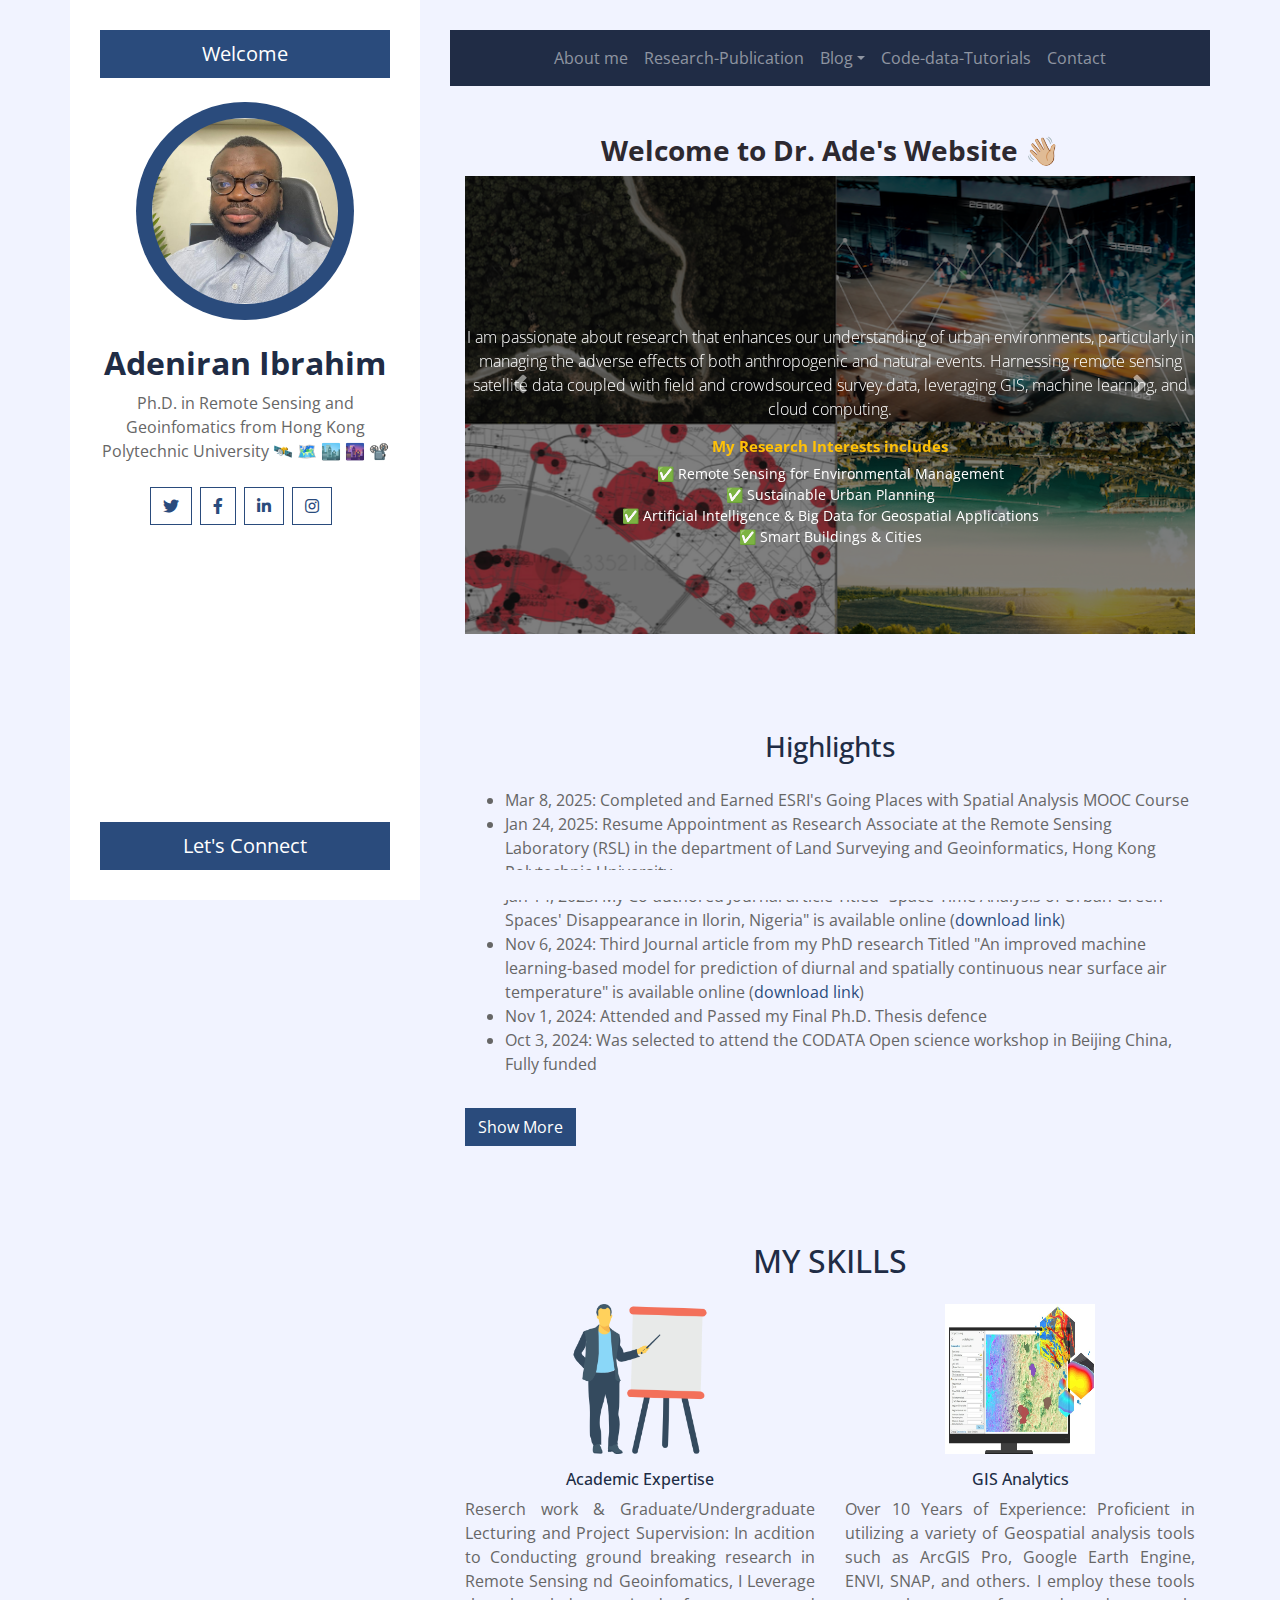
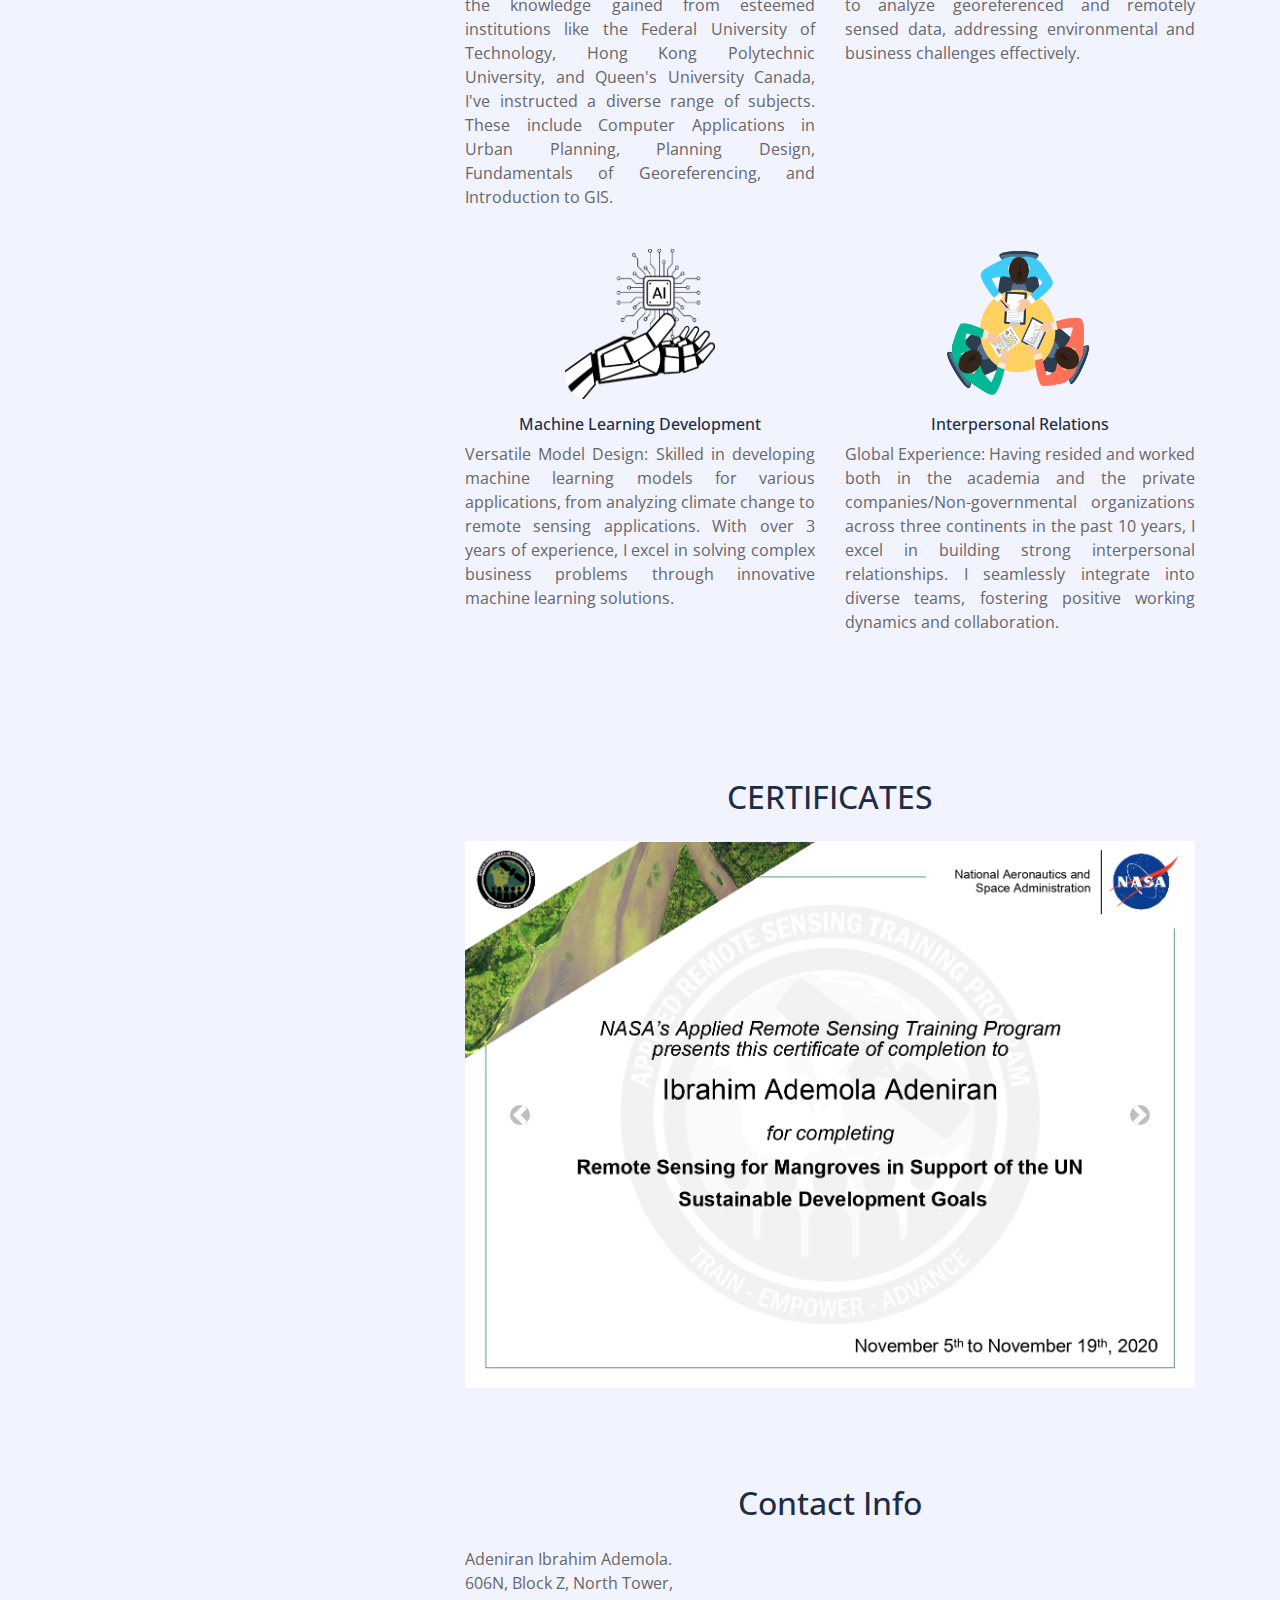
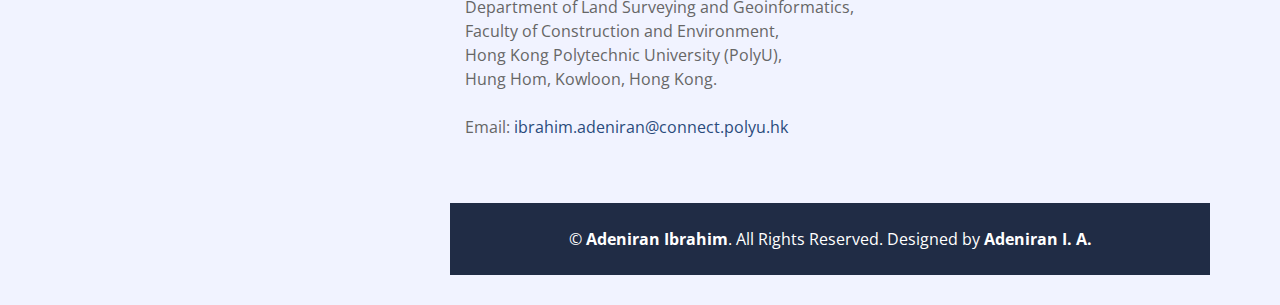
<file: index.html>
<!DOCTYPE html>
<html lang="en">
    <head>
        <meta charset="utf-8">
        <title>Adeniran Ibrahim personal website</title>
        <meta content="width=device-width, initial-scale=1.0" name="viewport">
        <meta content="Free Website Template" name="keywords">
        <meta content="Free Website Template" name="description">

        <!-- Favicon -->
        <link href="img/favicon.ico" rel="icon">

        <!-- Google Fonts -->
        <link href="https://fonts.googleapis.com/css2?family=Open+Sans:300;400;600;700;800&display=swap" rel="stylesheet">

        <!-- Font Awesome -->
        <link href="https://cdnjs.cloudflare.com/ajax/libs/font-awesome/5.10.0/css/all.min.css" rel="stylesheet">

        <!-- Customized Bootstrap Stylesheet -->
        <link href="css/style.css" rel="stylesheet">
    </head>

    <body>
        <div class="wrapper">
            <div class="sidebar">
                <div class="sidebar-text d-flex flex-column h-100 justify-content-center text-center">
                    <a href="index.html" class="btn btn-lg btn-block btn-primary mb-4">Welcome</a>
                    <img class="mx-auto d-block w-75 bg-primary img-fluid rounded-circle mb-4 p-3" src="img\ProfileIB.png" alt="Image">
                    <h2 class="font-weight-bold">Adeniran Ibrahim</h2>
                    <p class="mb-4">
                        Ph.D. in Remote Sensing and Geoinfomatics from Hong Kong Polytechnic University 🛰️ 🗺️ 🏙️ 🌆 📽️
                    </p>
                    <div class="d-flex justify-content-center mb-5">
                        <a class="btn btn-outline-primary mr-2" href="https://x.com/ademola_24"><i class="fab fa-twitter"></i></a>
                        <a class="btn btn-outline-primary mr-2" href="https://www.facebook.com/adeniran.ademolaibrahim?mibextid=kFxxJD"><i class="fab fa-facebook-f"></i></a>
                        <a class="btn btn-outline-primary mr-2" href="https://www.linkedin.com/in/adeniran-ia/"><i class="fab fa-linkedin-in"></i></a>
                        <a class="btn btn-outline-primary mr-2" href="https://www.instagram.com/adeniran_i_a?igsh=N2UzZDFmZjhhc29q"><i class="fab fa-instagram"></i></a>
                    </div>
                    <a href="" class="btn btn-lg btn-block btn-primary mt-auto">Let's Connect</a>
                </div>
                <div class="sidebar-icon d-flex flex-column h-100 justify-content-center text-right">
                    <i class="fas fa-2x fa-angle-double-right text-primary"></i>
                </div>
            </div>
            <div class="content">
                <!-- Navbar Start -->
                <div class="container p-0">
                    <nav class="navbar navbar-expand-lg bg-secondary navbar-dark">
                        <a href="" class="navbar-brand d-block d-lg-none">Navigation</a>
                        <button type="button" class="navbar-toggler" data-toggle="collapse" data-target="#navbarCollapse">
                            <span class="navbar-toggler-icon"></span>
                        </button>
                        <div class="collapse navbar-collapse justify-content-between" id="navbarCollapse">
                            <div class="navbar-nav m-auto">
                                <a href="about.html" class="nav-item nav-link" id="about-link">About me</a>
                                <a href="Research-Publications.html" class="nav-item nav-link" id="research-link">Research-Publication</a>
                                <div class="nav-item dropdown">
                                    <a  gf btu e5gn5eyggggbvfvhref="#" class="nav-link dropdown-toggle" data-toggle="dropdown" id="blog-link">Blog</a>
                                    <div class="dropdown-menu">
                                        <a href="blog.html" class="dropdown-item" id="blog-grid-link">Blog Grid</a>
                                        <a href="single.html" class="dropdown-item" id="blog-detail-link">Blog Detail</a>
                                    </div>
                                </div>
                                <a href="code-data-tutorials.html" class="nav-item nav-link" id="code-link">Code-data-Tutorials</a>
                                <a href="contact.html" class="nav-item nav-link" id="contact-link">Contact</a>
                            </div>
                        </div>
                    </nav>
                </div>
                <!-- Navbar End -->
       <!-- Welcome Section Start -->
<div class="container py-5">
    <div id="researchCarousel" class="carousel slide" data-ride="carousel" data-interval="4000">
        <div class="carousel-inner" style="max-height: 500px; overflow: hidden;">
            <h4 style="text-align: center; font-weight: bold; font-size: 28px; color: hwb(270 16% 81%); margin-top: 0px;">Welcome to Dr. Ade's Website 👋🏼</h4> <!-- Set margin-top to 10px -->
<!-- Slide 0: All Research Interests -->
<div class="carousel-item active">
    <img class="d-block w-100" src="img/welcome/all.png" alt="All Research Interests" style="object-fit: cover; height: 500px;">
    <div class="carousel-caption d-flex flex-column align-items-center justify-content-center text-white">
        <p class="lead" style="font-size: 16px; margin-top: 20px;">I am passionate about research that enhances our understanding of urban environments, particularly in managing the adverse effects of both anthropogenic and natural events. Harnessing remote sensing satellite data coupled with field and crowdsourced survey data, leveraging GIS, machine learning, and cloud computing.</p> <!-- Add margin-top to create space below the heading -->
        <h5 class="font-weight-bold text-warning" style="font-size: 15px;">My Research Interests includes</h5>
        <ul class="list-unstyled text-center" style="font-size: 14px;">
            <li>✅ Remote Sensing for Environmental Management</li>
            <li>✅ Sustainable Urban Planning</li>
            <li>✅ Artificial Intelligence & Big Data for Geospatial Applications</li>
            <li>✅ Smart Buildings & Cities</li>
        </ul>
    </div>
</div>

           
            <!-- Slide 1: Remote Sensing -->
            <div class="carousel-item">
                <img class="d-block w-100" src="img/welcome/rs.png" alt="Remote Sensing" style="object-fit: cover; height: 500px;">
                <div class="carousel-caption d-flex flex-column align-items-center justify-content-center text-white">
                    <h5 class="font-weight-bold text-warning" style="font-size: 20px;">Remote Sensing for Environmental Management</h5>
                    <p class="lead" style="font-size: 16px;">Using satellite data, UAV imagery, and field surveys, I apply remote sensing and geospatial techniques to analyze spatial patterns and tackle urban environmental challenges. My expertise includes urban heat island modeling, land use monitoring, urban vegetation management, and sustainable agriculture. Additionally, I develop innovative algorithms to enhance environmental management, delivering data-driven insights for sustainable cities and resilient ecosystems.</p>
                </div>
            </div>
            
            <!-- Slide 2: Sustainable Urban Planning -->
            <div class="carousel-item">
                <img class="d-block w-100" src="img/welcome/sup.png" alt="Sustainable Urban Planning" style="object-fit: cover; height: 500px;">
                <div class="carousel-caption d-flex flex-column align-items-center justify-content-center text-white">
                    <h5 class="font-weight-bold text-warning" style="font-size: 20px;">Sustainable Urban Planning</h5>
                    <p class="lead" style="font-size: 16px;">With the aid of geospatial analysis, urban modeling, and policy frameworks, I apply sustainable urban planning strategies to create resilient, livable, and environmentally responsible cities. My expertise includes land use optimization, transportation planning, green infrastructure development, and climate adaptation strategies to mitigate urban challenges.</p>
                </div>
            </div>
            
            <!-- Slide 3: AI & Big Data -->
            <div class="carousel-item">
                <img class="d-block w-100" src="img/welcome/ai.png" alt="AI & Big Data" style="object-fit: cover; height: 500px;">
                <div class="carousel-caption d-flex flex-column align-items-center justify-content-center text-white">
                    <h5 class="font-weight-bold text-warning" style="font-size: 20px;">Artificial Intelligence & Big Data for Geospatial Applications</h5>
                    <p class="lead" style="font-size: 16px;">I use AI, machine learning, and big data analytics to create innovative, data-driven solutions in fields like geospatial applications, hazard prediction, and workflow automation. My expertise includes predictive modeling, pattern recognition, and real-time data processing to extract valuable insights from large datasets.</p>
                </div>
            </div>
            
            <!-- Slide 4: Smart Buildings & Cities -->
            <div class="carousel-item">
                <img class="d-block w-100" src="img/welcome/sbc.png" alt="Smart Buildings & Cities" style="object-fit: cover; height: 500px;">
                <div class="carousel-caption d-flex flex-column align-items-center justify-content-center text-white">
                    <h5 class="font-weight-bold text-warning" style="font-size: 20px;">Smart Buildings & Cities</h5>
                    <p class="lead" style="font-size: 16px;">I leverage geospatial technologies, IoT, and AI-driven analytics to enhance smart building design and urban infrastructure for sustainable and efficient cities. My expertise includes energy-efficient building management, intelligent transportation systems, and urban sustainability planning.</p>
                </div>
            </div>
        </div>
        
        <!-- Carousel Controls -->
        <a class="carousel-control-prev" href="#researchCarousel" role="button" data-slide="prev">
            <span class="carousel-control-prev-icon" aria-hidden="true"></span>
            <span class="sr-only">Previous</span>
        </a>
        <a class="carousel-control-next" href="#researchCarousel" role="button" data-slide="next">
            <span class="carousel-control-next-icon" aria-hidden="true"></span>
            <span class="sr-only">Next</span>
        </a>
    </div>
</div>
<!-- Welcome Section End -->

                <!-- Highlight Section Start -->
                <div class="container py-5">
                    <h3 class="text-center mb-4">Highlights</h3>
                    <ul id="highlight-list">
                        <li>Mar 8, 2025: Completed and Earned ESRI's Going Places with Spatial Analysis MOOC Course</li>
                        <li>Jan 24, 2025: Resume Appointment as Research Associate at the Remote Sensing Laboratory (RSL) in the department of Land Surveying and Geoinformatics, Hong Kong Polytechnic University</li>
                        <li>Jan 14, 2025: My Co-authored Journal article Titled "Space-Time Analysis of Urban Green Spaces' Disappearance in Ilorin, Nigeria" is available online (<a href="https://www.tandfonline.com/doi/abs/10.1080/00330124.2024.2435084">download link</a>)</li>
                        <li>Nov 6, 2024: Third Journal article from my PhD research Titled "An improved machine learning-based model for prediction of diurnal and spatially continuous near surface air temperature" is available online (<a href="https://www.nature.com/articles/s41598-024-78349-8">download link</a>)</li>
                        <li>Nov 1, 2024: Attended and Passed my Final Ph.D. Thesis defence</li>
                        <li>Oct 3, 2024: Was selected to attend the CODATA Open science workshop in Beijing China, Fully funded</li>

                        <!-- Hidden section for additional highlights -->
                        <div id="more-highlights" style="display: none;">
                            <li>Jul 21, 2024: New Certification Alert! for the completion of the "Certified Peer Reviewer Course" by Elsevia</li>
                            <li>Jul 3, 2024: Submitted Ph.D. thesis to the department</li>
                            <li>Jun 26, 2024: Received offer for renewal of Research Associate role from the Department of Land Surveying and Geoinformatics Hong Kong PolyU</li>
                            <li>Jun 25, 2024: The second journal article from my PhD research Titled "Improved fusion model for generating hourly fine-scale land surface temperature data under all-weather condition" is available online (<a href="https://www.sciencedirect.com/science/article/pii/S1569843224003352">download link</a>)</li>
                            <li>Jun 13, 2024: The second journal article from my PhD research Titled "Improved fusion model for generating hourly fine-scale land surface temperature data under all-weather condition" was accepted by the International Journal of Applied Earth Observation and Geoinformation is available online</li>
                            <li>Mar 30, 2023: June 1 2024, uploaded the repository for retrieving air temperature from Netatmo Citizen Weather Station (CWS) on GitHub</li>
                            <li>Apr 22, 2024: Visitation to the Department of Environmental Science, Hong Kong University</li>
                            <li>Mar 30, 2023: End of Exchange program at Queens University Canada and return to Hong Kong</li>
                        </div>
                    </ul>
                    <!-- Buttons -->
                    <button id="see-more-btn" class="btn btn-primary mt-3">Show More</button>
                    <button id="see-less-btn" class="btn btn-secondary mt-3" style="display: none;">Show Less</button>
                </div>
                <!-- Highlight Section End -->

                <!-- My Skill Section Start -->
                <div class="container py-5">
                    <h2 style="text-align: center;" class="mb-4">MY SKILLS</h2>
                    <div class="row">
                        <div class="col-lg-6 col-md-6 col-12 mb-4">
                            <div class="skill-item text-center">
                                <img src="img\Skills\Prof.png" class="img-fluid mb-3" alt="Academic Expertise" style="width: 150px; height: 150px;">
                                <h6>Academic Expertise</h6>
                                <p class="details text-justify" style="min-height: 200px;">
                                    Reserch work & Graduate/Undergraduate Lecturing and Project Supervision: In acdition to Conducting ground breaking research in Remote Sensing nd Geoinfomatics, I Leverage the knowledge gained from esteemed institutions like the Federal University of Technology, Hong Kong Polytechnic University, and Queen's University Canada, I've instructed a diverse range of subjects. These include Computer Applications in Urban Planning, Planning Design, Fundamentals of Georeferencing, and Introduction to GIS.
                                </p>
                            </div>
                        </div>
                        <div class="col-lg-6 col-md-6 col-12 mb-4">
                            <div class="skill-item text-center">
                                <img src="img\Skills\GIS.png" class="img-fluid mb-3" alt="GIS Analytics" style="width: 150px; height: 150px;">
                                <h6>GIS Analytics</h6>
                                <p class="details text-justify" style="min-height: 200px;">
                                    Over 10 Years of Experience: Proficient in utilizing a variety of Geospatial analysis tools such as ArcGIS Pro, Google Earth Engine, ENVI, SNAP, and others. I employ these tools to analyze georeferenced and remotely sensed data, addressing environmental and business challenges effectively.
                                </p>
                            </div>
                        </div>
                        <div class="col-lg-6 col-md-6 col-12 mb-4">
                            <div class="skill-item text-center">
                                <img src="img\Skills\AI.png" class="img-fluid mb-3" alt="Machine Learning Development" style="width: 150px; height: 150px;">
                                <h6>Machine Learning Development</h6>
                                <p class="details text-justify" style="min-height: 200px;">
                                    Versatile Model Design: Skilled in developing machine learning models for various applications, from analyzing climate change to remote sensing applications. With over 3 years of experience, I excel in solving complex business problems through innovative machine learning solutions.
                                </p>
                            </div>
                        </div>
                        <div class="col-lg-6 col-md-6 col-12 mb-4">
                            <div class="skill-item text-center">
                                <img src="img\Skills\IP.png" class="img-fluid mb-3" alt="Interpersonal Relations" style="width: 150px; height: 150px;">
                                <h6>Interpersonal Relations</h6>
                                <p class="details text-justify" style="min-height: 200px;">
                                    Global Experience: Having resided and worked both in the academia and the private companies/Non-governmental organizations across three continents in the past 10 years, I excel in building strong interpersonal relationships. I seamlessly integrate into diverse teams, fostering positive working dynamics and collaboration.
                                </p>
                            </div>
                        </div>
                    </div>
                </div>
                <!-- My Skill Section End -->

<!-- Certificate Section Start -->
<div class="container py-5">
    <h2 style="text-align: center;" class="mb-4">CERTIFICATES</h2>
    <div id="certificateCarousel" class="carousel slide" data-ride="carousel">
        <div class="carousel-inner">
            <div class="carousel-item active">
                <img class="d-block w-100" src="img/Certificates/ARSET.jpg" alt="Certificate 1">
            </div>
            <div class="carousel-item">
                <img class="d-block w-100" src="img/Certificates/FDS.jpg" alt="Certificate 2">
            </div>
            <div class="carousel-item">
                <img class="d-block w-100" src="img/Certificates/GEM.jpg" alt="Certificate 3">
            </div>
            <div class="carousel-item">
                <img class="d-block w-100" src="img/Certificates/GSP.jpg" alt="Certificate 4">
            </div>
            <div class="carousel-item">
                <img class="d-block w-100" src="img/Certificates/MLF.jpg" alt="Certificate 5">
            </div>
            <div class="carousel-item">
                <img class="d-block w-100" src="img/Certificates/peer review.jpg" alt="Certificate 6">
            </div>
            <div class="carousel-item">
                <img class="d-block w-100" src="img/Certificates/SDS_esri.jpg" alt="Certificate 7">
            </div>
            <div class="carousel-item">
                <img class="d-block w-100" src="img/Certificates/SIAP.jpg" alt="Certificate 8">
            </div>
            <div class="carousel-item">
                <img class="d-block w-100" src="img/Certificates/TDI.jpg" alt="Certificate 9">
            </div>
            <div class="carousel-item">
                <img class="d-block w-100" src="img/Certificates/TPS.jpg" alt="Certificate 10">
            </div>
            <div class="carousel-item">
                <img class="d-block w-100" src="img/Certificates/gpsa.jpeg" alt="Certificate 11">
            </div>
        </div>
        <a class="carousel-control-prev" href="#certificateCarousel" role="button" data-slide="prev">
            <span class="carousel-control-prev-icon" aria-hidden="true"></span>
            <span class="sr-only">Previous</span>
        </a>
        <a class="carousel-control-next" href="#certificateCarousel" role="button" data-slide="next">
            <span class="carousel-control-next-icon" aria-hidden="true"></span>
            <span class="sr-only">Next</span>
        </a>
    </div>
</div>
<!-- Certificate Section End -->


                <!-- Contact Info Section Start -->
                <div class="container py-5">
                    <h2 class="text-center mb-4">Contact Info</h2>
                    <p>
                        Adeniran Ibrahim Ademola.<br>
                        606N, Block Z, North Tower,<br>
                        Department of Land Surveying and Geoinformatics,<br>
                        Faculty of Construction and Environment,<br>
                        Hong Kong Polytechnic University (PolyU),<br>
                        Hung Hom, Kowloon, Hong Kong.<br><br>
                        Email: <a href="mailto:ibrahim.adeniran@connect.polyu.hk">ibrahim.adeniran@connect.polyu.hk</a>
                    </p>
                </div>
                <!-- Contact Info Section End -->

                <!-- Footer Start -->
                <div class="container-fluid bg-secondary text-center py-4">
                    <p class="m-0 text-white">
                        &copy; <a class="text-white font-weight-bold" href="#">Adeniran Ibrahim</a>. All Rights Reserved. Designed by <a class="text-white font-weight-bold" href="index.html">Adeniran I. A.</a>
                    </p>
                </div>
                <!-- Footer End -->
            </div>
        </div>
        
        <!-- Back to Top -->
        <a href="#" class="back-to-top"><i class="fa fa-angle-double-up"></i></a>
        
        <!-- JavaScript Libraries -->
        <script src="https://code.jquery.com/jquery-3.4.1.min.js"></script>
        <script src="https://stackpath.bootstrapcdn.com/bootstrap/4.4.1/js/bootstrap.bundle.min.js"></script>
        <script src="lib/easing/easing.min.js"></script>
        <script src="lib/waypoints/waypoints.min.js"></script>

        <!-- Contact Javascript File -->
        <script src="mail/jqBootstrapValidation.min.js"></script>
        <script src="mail/contact.js"></script>

        <!-- Template Javascript -->
        <script src="js/main.js"></script>
        <script src="js\navbar.js"></script>

        <!-- Customize Javascript -->
        <script src="js/customize.js"></script>
        
    </body>
</html>
</file>
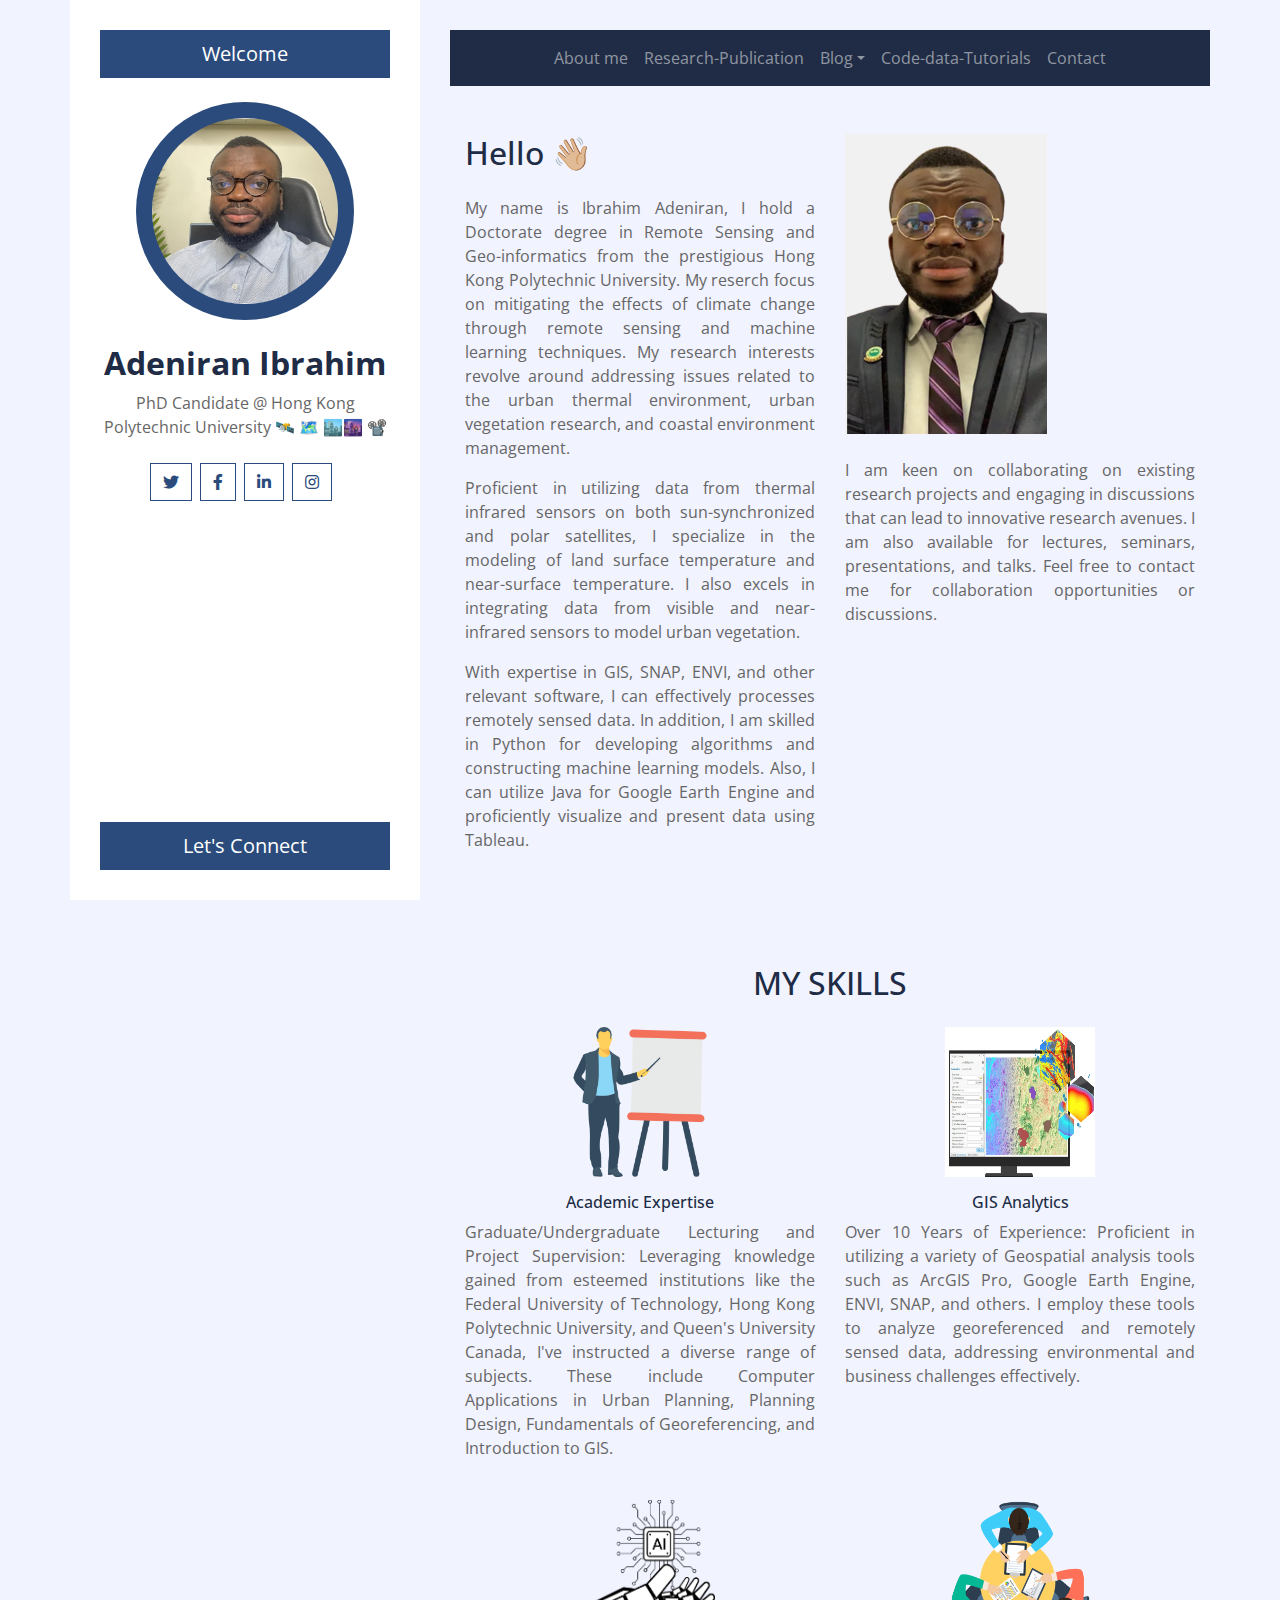
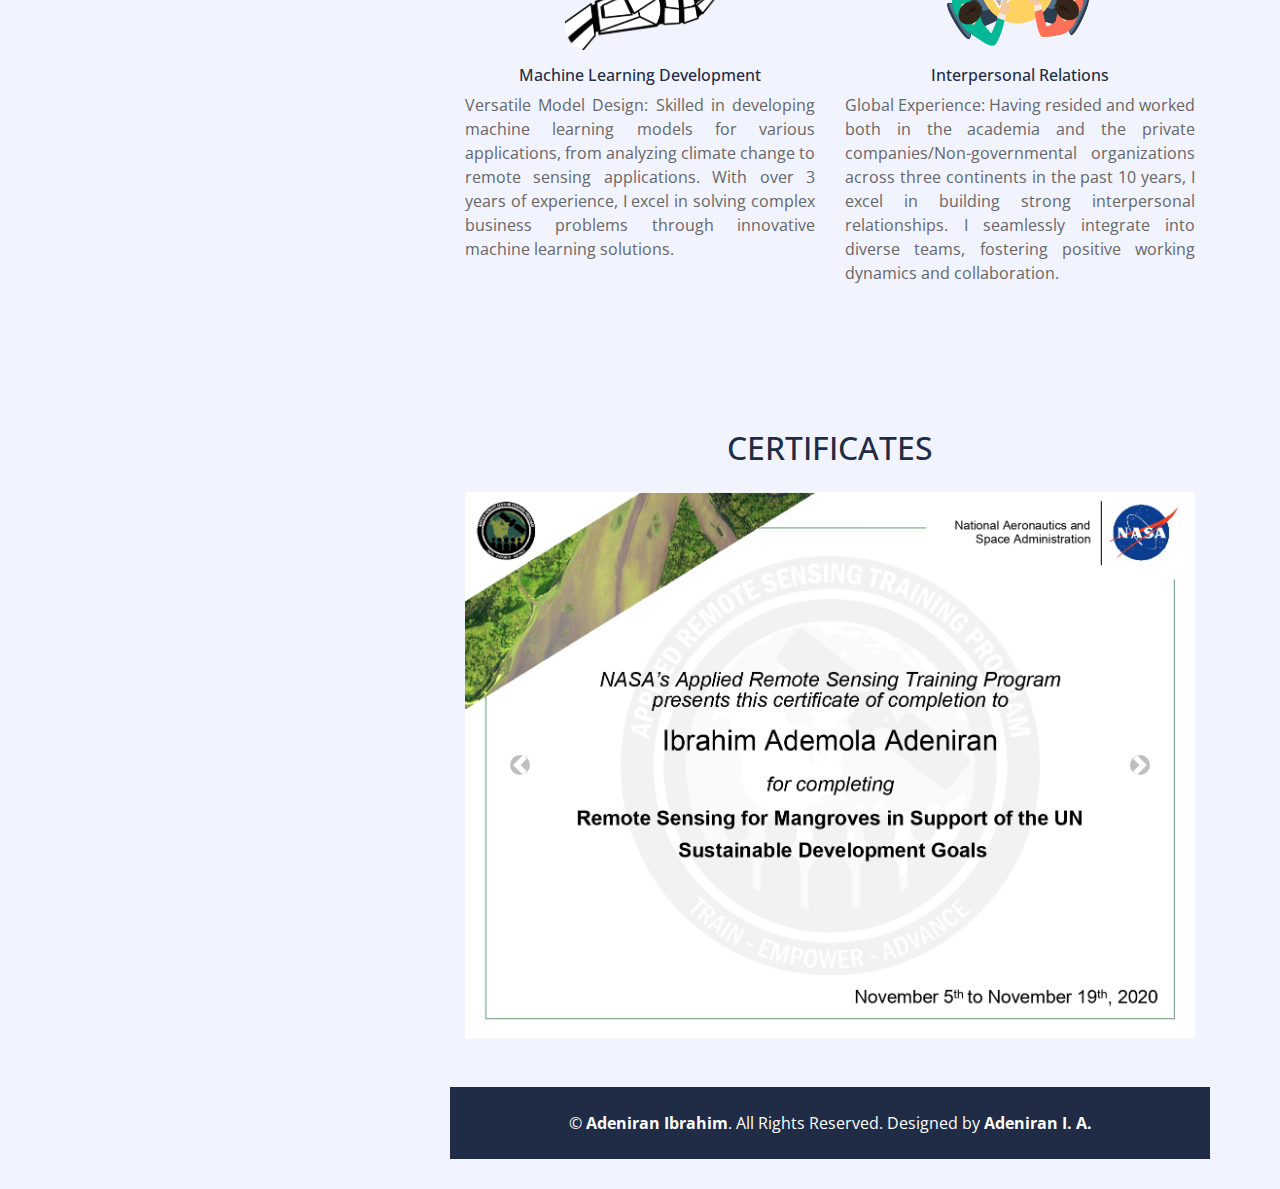
<file: about.html>
<!DOCTYPE html>
<html lang="en">
    <head>
        <meta charset="utf-8">
        <title>Adeniran Ibrahim personal website</title>
        <meta content="width=device-width, initial-scale=1.0" name="viewport">
        <meta content="Free Website Template" name="keywords">
        <meta content="Free Website Template" name="description">

        <!-- Favicon -->
        <link href="img/favicon.ico" rel="icon">

        <!-- Google Fonts -->
        <link href="https://fonts.googleapis.com/css2?family=Open+Sans:300;400;600;700;800&display=swap" rel="stylesheet">

        <!-- Font Awesome -->
        <link href="https://cdnjs.cloudflare.com/ajax/libs/font-awesome/5.10.0/css/all.min.css" rel="stylesheet">

        <!-- Customized Bootstrap Stylesheet -->
        <link href="css/style.css" rel="stylesheet">
    </head>

    <body>
        <div class="wrapper">
            <div class="sidebar">
                <div class="sidebar-text d-flex flex-column h-100 justify-content-center text-center">
                    <a href="index.html" class="btn btn-lg btn-block btn-primary mb-4">Welcome</a>
                    <img class="mx-auto d-block w-75 bg-primary img-fluid rounded-circle mb-4 p-3" src="img\ProfileIB.png" alt="Image">
                    <h2 class="font-weight-bold">Adeniran Ibrahim</h2>
                    <p class="mb-4">
                        PhD Candidate @ Hong Kong Polytechnic University 🛰️ 🗺️ 🏙️🌆 📽️
                    </p>
                    <div class="d-flex justify-content-center mb-5">
                        <a class="btn btn-outline-primary mr-2" href="https://x.com/ademola_24"><i class="fab fa-twitter"></i></a>
                        <a class="btn btn-outline-primary mr-2" href="https://www.facebook.com/adeniran.ademolaibrahim?mibextid=kFxxJD"><i class="fab fa-facebook-f"></i></a>
                        <a class="btn btn-outline-primary mr-2" href="https://www.linkedin.com/in/adeniran-ia/"><i class="fab fa-linkedin-in"></i></a>
                        <a class="btn btn-outline-primary mr-2" href="https://www.instagram.com/adeniran_i_a?igsh=N2UzZDFmZjhhc29q"><i class="fab fa-instagram"></i></a>
                    </div>
                    <a href="" class="btn btn-lg btn-block btn-primary mt-auto">Let's Connect</a>
                </div>
                <div class="sidebar-icon d-flex flex-column h-100 justify-content-center text-right">
                    <i class="fas fa-2x fa-angle-double-right text-primary"></i>
                </div>
            </div>
            <div class="content">
                <!-- Navbar Start -->
                <div class="container p-0">
                    <nav class="navbar navbar-expand-lg bg-secondary navbar-dark">
                        <a href="" class="navbar-brand d-block d-lg-none">Navigation</a>
                        <button type="button" class="navbar-toggler" data-toggle="collapse" data-target="#navbarCollapse">
                            <span class="navbar-toggler-icon"></span>
                        </button>
                        <div class="collapse navbar-collapse justify-content-between" id="navbarCollapse">
                            <div class="navbar-nav m-auto">
                                <a href="about.html" class="nav-item nav-link" id="about-link">About me</a>
                                <a href="Research-Publications.html" class="nav-item nav-link" id="research-link">Research-Publication</a>
                                <div class="nav-item dropdown">
                                    <a href="#" class="nav-link dropdown-toggle" data-toggle="dropdown" id="blog-link">Blog</a>
                                    <div class="dropdown-menu">
                                        <a href="blog.html" class="dropdown-item" id="blog-grid-link">Blog Grid</a>
                                        <a href="single.html" class="dropdown-item" id="blog-detail-link">Blog Detail</a>
                                    </div>
                                </div>
                                <a href="code-data-tutorials.html" class="nav-item nav-link" id="code-link">Code-data-Tutorials</a>
                                <a href="contact.html" class="nav-item nav-link" id="contact-link">Contact</a>
                            </div>
                        </div>
                    </nav>
                </div>
                <!-- Navbar End -->

                 <!-- Hello Section Start -->
                <div class="container py-5">
                    <div class="row">
                        <!-- First Column -->
                            <div class="col-lg-6 col-md-6 col-12">
                                <!-- Row 1 -->
                                    <div class="row">
                                        <div class="col-12">
                                            <h2 class="mb-4">Hello 👋🏼</h2>
                                        </div>
                                    </div>
                                <!-- Row 2 -->
                                    <div class="row">
                                        <div class="col-12">
                                            <p class="text-justify">My name is Ibrahim Adeniran, I hold a Doctorate degree in Remote Sensing and Geo-informatics from the prestigious Hong Kong Polytechnic University. My reserch focus on mitigating the effects of climate change through remote sensing and machine learning techniques. My research interests revolve around addressing issues related to the urban thermal environment, urban vegetation research, and coastal environment management.</p>

                                            <p class="text-justify">Proficient in utilizing data from thermal infrared sensors on both sun-synchronized and polar satellites, I specialize in the modeling of land surface temperature and near-surface temperature. I also excels in integrating data from visible and near-infrared sensors to model urban vegetation.</p>

                                            <p class="text-justify">With expertise in GIS, SNAP, ENVI, and other relevant software, I can effectively processes remotely sensed data. In addition, I am skilled in Python for developing algorithms and constructing machine learning models. Also, I can utilize Java for Google Earth Engine and proficiently visualize and present data using Tableau.</p>

                                        </div>
                                    </div>
                            </div>
                        <!-- Second Column -->
                            <div class="col-lg-6 col-md-6 col-12">
                                <!-- Row 1 -->
                                    <div class="row">
                                        <div class="col-12">
                                            <img src="img\Ibra_new.png" class="about-image img-fluid" alt="Ibrahim Adeniran" style="max-height: 300px;">
                                        </div>
                                    </div>
                                 <!-- Row 2 -->
                                    <div class="row">
                                        <div class="col-12">
                                            <p class="text-justify"><br>I am keen on collaborating on existing research projects and engaging in discussions that can lead to innovative research avenues. I am also available for lectures, seminars, presentations, and talks. Feel free to contact me for collaboration opportunities or discussions.</p>
                                        </div>
                                    </div>
                            </div>
                    </div>
                </div>
                <!-- Hello Section End -->

                <!-- My Skill Section Start -->
                <div class="container py-5">
                    <h2 style="text-align: center;" class="mb-4">MY SKILLS</h2>
                    <div class="row">
                        <div class="col-lg-6 col-md-6 col-12 mb-4">
                            <div class="skill-item text-center">
                                <img src="img\Skills\Prof.png" class="img-fluid mb-3" alt="Academic Expertise" style="width: 150px; height: 150px;">
                                <h6>Academic Expertise</h6>
                                <p class="details text-justify" style="min-height: 200px;">
                                    Graduate/Undergraduate Lecturing and Project Supervision: Leveraging knowledge gained from esteemed institutions like the Federal University of Technology, Hong Kong Polytechnic University, and Queen's University Canada, I've instructed a diverse range of subjects. These include Computer Applications in Urban Planning, Planning Design, Fundamentals of Georeferencing, and Introduction to GIS.
                                </p>
                            </div>
                        </div>
                        <div class="col-lg-6 col-md-6 col-12 mb-4">
                            <div class="skill-item text-center">
                                <img src="img\Skills\GIS.png" class="img-fluid mb-3" alt="GIS Analytics" style="width: 150px; height: 150px;">
                                <h6>GIS Analytics</h6>
                                <p class="details text-justify" style="min-height: 200px;">
                                    Over 10 Years of Experience: Proficient in utilizing a variety of Geospatial analysis tools such as ArcGIS Pro, Google Earth Engine, ENVI, SNAP, and others. I employ these tools to analyze georeferenced and remotely sensed data, addressing environmental and business challenges effectively.
                                </p>
                            </div>
                        </div>
                        <div class="col-lg-6 col-md-6 col-12 mb-4">
                            <div class="skill-item text-center">
                                <img src="img\Skills\AI.png" class="img-fluid mb-3" alt="Machine Learning Development" style="width: 150px; height: 150px;">
                                <h6>Machine Learning Development</h6>
                                <p class="details text-justify" style="min-height: 200px;">
                                    Versatile Model Design: Skilled in developing machine learning models for various applications, from analyzing climate change to remote sensing applications. With over 3 years of experience, I excel in solving complex business problems through innovative machine learning solutions.
                                </p>
                            </div>
                        </div>
                        <div class="col-lg-6 col-md-6 col-12 mb-4">
                            <div class="skill-item text-center">
                                <img src="img\Skills\IP.png" class="img-fluid mb-3" alt="Interpersonal Relations" style="width: 150px; height: 150px;">
                                <h6>Interpersonal Relations</h6>
                                <p class="details text-justify" style="min-height: 200px;">
                                    Global Experience: Having resided and worked both in the academia and the private companies/Non-governmental organizations across three continents in the past 10 years, I excel in building strong interpersonal relationships. I seamlessly integrate into diverse teams, fostering positive working dynamics and collaboration.
                                </p>
                            </div>
                        </div>
                    </div>
                </div>
                <!-- My Skill Section End -->

                <!-- Certificate Section Start -->
                <div class="container py-5">
                    <h2 style="text-align: center;" class="mb-4">CERTIFICATES</h2>
                    <div id="certificateCarousel" class="carousel slide" data-ride="carousel">
                        <div class="carousel-inner">
                            <div class="carousel-item active">
                                <img class="d-block w-100" src="img/Certificates/ARSET.jpg" alt="Certificate 1">
                            </div>
                            <div class="carousel-item">
                                <img class="d-block w-100" src="img/Certificates/FDS.jpg" alt="Certificate 2">
                            </div>
                            <div class="carousel-item">
                                <img class="d-block w-100" src="img/Certificates/GEM.jpg" alt="Certificate 3">
                            </div>
                            <div class="carousel-item">
                                <img class="d-block w-100" src="img/Certificates/GSP.jpg" alt="Certificate 4">
                            </div>
                            <div class="carousel-item">
                                <img class="d-block w-100" src="img/Certificates/MLF.jpg" alt="Certificate 5">
                            </div>
                            <div class="carousel-item">
                                <img class="d-block w-100" src="img\Certificates\peer review.jpg" alt="Certificate 6">
                            </div>
                        </div>
                        <a class="carousel-control-prev" href="#certificateCarousel" role="button" data-slide="prev">
                            <span class="carousel-control-prev-icon" aria-hidden="true"></span>
                            <span class="sr-only">Previous</span>
                        </a>
                        <a class="carousel-control-next" href="#certificateCarousel" role="button" data-slide="next">
                            <span class="carousel-control-next-icon" aria-hidden="true"></span>
                            <span class="sr-only">Next</span>
                        </a>
                    </div>
                </div>
                <!-- Certificate Section End -->

                <!-- Footer Start -->
                <div class="container-fluid bg-secondary text-center py-4">
                    <p class="m-0 text-white">
                        &copy; <a class="text-white font-weight-bold" href="#">Adeniran Ibrahim</a>. All Rights Reserved. Designed by <a class="text-white font-weight-bold" href="index.html">Adeniran I. A.</a>
                    </p>
                </div>
                <!-- Footer End -->
            </div>
        </div>
        
        <!-- Back to Top -->
        <a href="#" class="back-to-top"><i class="fa fa-angle-double-up"></i></a>
        
        <!-- JavaScript Libraries -->
        <script src="https://code.jquery.com/jquery-3.4.1.min.js"></script>
        <script src="https://stackpath.bootstrapcdn.com/bootstrap/4.4.1/js/bootstrap.bundle.min.js"></script>
        <script src="lib/easing/easing.min.js"></script>
        <script src="lib/waypoints/waypoints.min.js"></script>

        <!-- Contact Javascript File -->
        <script src="mail/jqBootstrapValidation.min.js"></script>
        <script src="mail/contact.js"></script>
        <script src="js\carousel.js"></script>

        <!-- Template Javascript -->
        <script src="js/main.js"></script>
    </body>
</html>
</file>
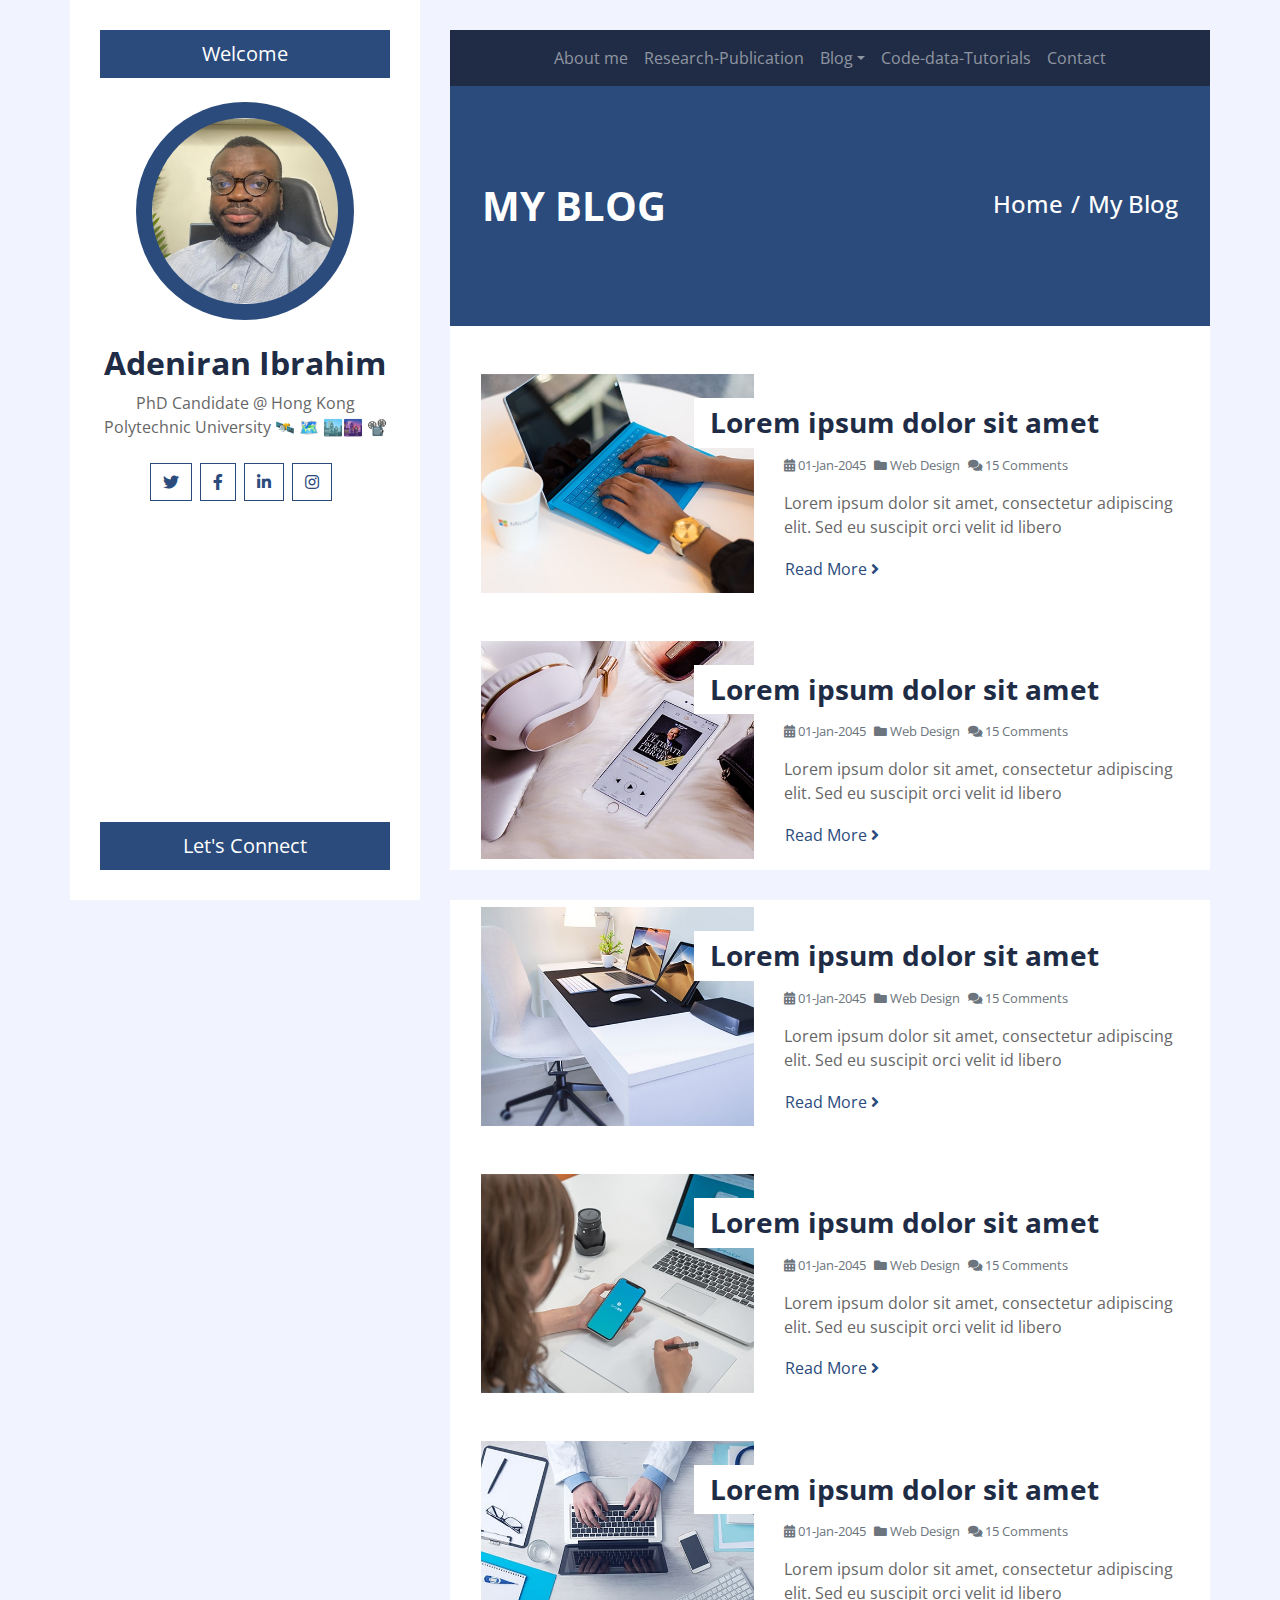
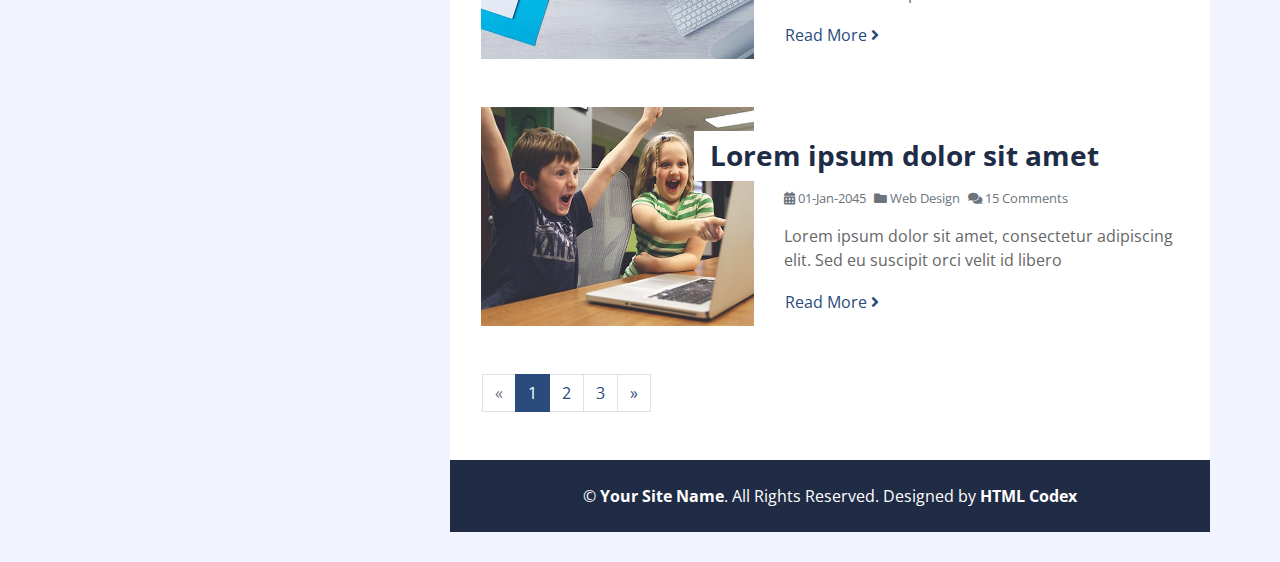
<file: blog.html>
<!DOCTYPE html>
<html lang="en">
    <head>
        <meta charset="utf-8">
        <title>Adeniran Ibrahim personal website</title>
        <meta content="width=device-width, initial-scale=1.0" name="viewport">
        <meta content="Free Website Template" name="keywords">
        <meta content="Free Website Template" name="description">

        <!-- Favicon -->
        <link href="img/favicon.ico" rel="icon">

        <!-- Google Fonts -->
        <link href="https://fonts.googleapis.com/css2?family=Open+Sans:300;400;600;700;800&display=swap" rel="stylesheet">

        <!-- Font Awesome -->
        <link href="https://cdnjs.cloudflare.com/ajax/libs/font-awesome/5.10.0/css/all.min.css" rel="stylesheet">

        <!-- Customized Bootstrap Stylesheet -->
        <link href="css/style.css" rel="stylesheet">
    </head>

    <body>
        <div class="wrapper">
            <div class="sidebar">
                <div class="sidebar-text d-flex flex-column h-100 justify-content-center text-center">
                    <a href="index.html" class="btn btn-lg btn-block btn-primary mb-4">Welcome</a>
                    <img class="mx-auto d-block w-75 bg-primary img-fluid rounded-circle mb-4 p-3" src="img\ProfileIB.png" alt="Image">
                    <h2 class="font-weight-bold">Adeniran Ibrahim</h2>
                    <p class="mb-4">
                        PhD Candidate @ Hong Kong Polytechnic University 🛰️ 🗺️ 🏙️🌆 📽️
                    </p>
                    <div class="d-flex justify-content-center mb-5">
                        <a class="btn btn-outline-primary mr-2" href="https://x.com/ademola_24"><i class="fab fa-twitter"></i></a>
                        <a class="btn btn-outline-primary mr-2" href="https://www.facebook.com/adeniran.ademolaibrahim?mibextid=kFxxJD"><i class="fab fa-facebook-f"></i></a>
                        <a class="btn btn-outline-primary mr-2" href="https://www.linkedin.com/in/adeniran-ia/"><i class="fab fa-linkedin-in"></i></a>
                        <a class="btn btn-outline-primary mr-2" href="https://www.instagram.com/adeniran_i_a?igsh=N2UzZDFmZjhhc29q"><i class="fab fa-instagram"></i></a>
                    </div>
                    <a href="" class="btn btn-lg btn-block btn-primary mt-auto">Let's Connect</a>
                </div>
                <div class="sidebar-icon d-flex flex-column h-100 justify-content-center text-right">
                    <i class="fas fa-2x fa-angle-double-right text-primary"></i>
                </div>
            </div>
            <div class="content">
                <!-- Navbar Start -->
                <div class="container p-0">
                    <nav class="navbar navbar-expand-lg bg-secondary navbar-dark">
                        <a href="" class="navbar-brand d-block d-lg-none">Navigation</a>
                        <button type="button" class="navbar-toggler" data-toggle="collapse" data-target="#navbarCollapse">
                            <span class="navbar-toggler-icon"></span>
                        </button>
                        <div class="collapse navbar-collapse justify-content-between" id="navbarCollapse">
                            <div class="navbar-nav m-auto">
                                <a href="about.html" class="nav-item nav-link" id="about-link">About me</a>
                                <a href="Research-Publications.html" class="nav-item nav-link" id="research-link">Research-Publication</a>
                                <div class="nav-item dropdown">
                                    <a href="#" class="nav-link dropdown-toggle" data-toggle="dropdown" id="blog-link">Blog</a>
                                    <div class="dropdown-menu">
                                        <a href="blog.html" class="dropdown-item" id="blog-grid-link">Blog Grid</a>
                                        <a href="single.html" class="dropdown-item" id="blog-detail-link">Blog Detail</a>
                                    </div>
                                </div>
                                <a href="code-data-tutorials.html" class="nav-item nav-link" id="code-link">Code-data-Tutorials</a>
                                <a href="contact.html" class="nav-item nav-link" id="contact-link">Contact</a>
                            </div>
                        </div>
                    </nav>
                </div>
                <!-- Navbar End -->

            <!-- Page Header Start -->
            <div class="container py-5 px-2 bg-primary">
                <div class="row py-5 px-4">
                    <div class="col-sm-6 text-center text-md-left">
                        <h1 class="mb-3 mb-md-0 text-white text-uppercase font-weight-bold">My Blog</h1>
                    </div>
                    <div class="col-sm-6 text-center text-md-right">
                        <div class="d-inline-flex pt-2">
                            <h4 class="m-0 text-white"><a class="text-white" href="">Home</a></h4>
                            <h4 class="m-0 text-white px-2">/</h4>
                            <h4 class="m-0 text-white">My Blog</h4>
                        </div>
                    </div>
                </div>
            </div>
            <!-- Page Header End -->
                
                
                <!-- Blog List Start -->
                <div class="container bg-white pt-5">
                    <div class="row blog-item px-3 pb-5">
                        <div class="col-md-5">
                            <img class="img-fluid mb-4 mb-md-0" src="img/blog-1.jpg" alt="Image">
                        </div>
                        <div class="col-md-7">
                            <h3 class="mt-md-4 px-md-3 mb-2 py-2 bg-white font-weight-bold">Lorem ipsum dolor sit amet</h3>
                            <div class="d-flex mb-3">
                                <small class="mr-2 text-muted"><i class="fa fa-calendar-alt"></i> 01-Jan-2045</small>
                                <small class="mr-2 text-muted"><i class="fa fa-folder"></i> Web Design</small>
                                <small class="mr-2 text-muted"><i class="fa fa-comments"></i> 15 Comments</small>
                            </div>
                            <p>
                                Lorem ipsum dolor sit amet, consectetur adipiscing elit. Sed eu suscipit orci velit id libero
                            </p>
                            <a class="btn btn-link p-0" href="">Read More <i class="fa fa-angle-right"></i></a>
                        </div>
                    </div>
                    <div class="row blog-item px-3 pb-5">
                        <div class="col-md-5">
                            <img class="img-fluid mb-4 mb-md-0" src="img/blog-2.jpg" alt="Image">
                        </div>
                        <div class="col-md-7">
                            <h3 class="mt-md-4 px-md-3 mb-2 py-2 bg-white font-weight-bold">Lorem ipsum dolor sit amet</h3>
                            <div class="d-flex mb-3">
                                <small class="mr-2 text-muted"><i class="fa fa-calendar-alt"></i> 01-Jan-2045</small>
                                <small class="mr-2 text-muted"><i class="fa fa-folder"></i> Web Design</small>
                                <small class="mr-2 text-muted"><i class="fa fa-comments"></i> 15 Comments</small>
                            </div>
                            <p>
                                Lorem ipsum dolor sit amet, consectetur adipiscing elit. Sed eu suscipit orci velit id libero
                            </p>
                            <a class="btn btn-link p-0" href="">Read More <i class="fa fa-angle-right"></i></a>
                        </div>
                    </div>
                    <div class="row blog-item px-3 pb-5">
                        <div class="col-md-5">
                            <img class="img-fluid mb-4 mb-md-0" src="img/blog-3.jpg" alt="Image">
                        </div>
                        <div class="col-md-7">
                            <h3 class="mt-md-4 px-md-3 mb-2 py-2 bg-white font-weight-bold">Lorem ipsum dolor sit amet</h3>
                            <div class="d-flex mb-3">
                                <small class="mr-2 text-muted"><i class="fa fa-calendar-alt"></i> 01-Jan-2045</small>
                                <small class="mr-2 text-muted"><i class="fa fa-folder"></i> Web Design</small>
                                <small class="mr-2 text-muted"><i class="fa fa-comments"></i> 15 Comments</small>
                            </div>
                            <p>
                                Lorem ipsum dolor sit amet, consectetur adipiscing elit. Sed eu suscipit orci velit id libero
                            </p>
                            <a class="btn btn-link p-0" href="">Read More <i class="fa fa-angle-right"></i></a>
                        </div>
                    </div>
                    <div class="row blog-item px-3 pb-5">
                        <div class="col-md-5">
                            <img class="img-fluid mb-4 mb-md-0" src="img/blog-4.jpg" alt="Image">
                        </div>
                        <div class="col-md-7">
                            <h3 class="mt-md-4 px-md-3 mb-2 py-2 bg-white font-weight-bold">Lorem ipsum dolor sit amet</h3>
                            <div class="d-flex mb-3">
                                <small class="mr-2 text-muted"><i class="fa fa-calendar-alt"></i> 01-Jan-2045</small>
                                <small class="mr-2 text-muted"><i class="fa fa-folder"></i> Web Design</small>
                                <small class="mr-2 text-muted"><i class="fa fa-comments"></i> 15 Comments</small>
                            </div>
                            <p>
                                Lorem ipsum dolor sit amet, consectetur adipiscing elit. Sed eu suscipit orci velit id libero
                            </p>
                            <a class="btn btn-link p-0" href="">Read More <i class="fa fa-angle-right"></i></a>
                        </div>
                    </div>
                    <div class="row blog-item px-3 pb-5">
                        <div class="col-md-5">
                            <img class="img-fluid mb-4 mb-md-0" src="img/blog-5.jpg" alt="Image">
                        </div>
                        <div class="col-md-7">
                            <h3 class="mt-md-4 px-md-3 mb-2 py-2 bg-white font-weight-bold">Lorem ipsum dolor sit amet</h3>
                            <div class="d-flex mb-3">
                                <small class="mr-2 text-muted"><i class="fa fa-calendar-alt"></i> 01-Jan-2045</small>
                                <small class="mr-2 text-muted"><i class="fa fa-folder"></i> Web Design</small>
                                <small class="mr-2 text-muted"><i class="fa fa-comments"></i> 15 Comments</small>
                            </div>
                            <p>
                                Lorem ipsum dolor sit amet, consectetur adipiscing elit. Sed eu suscipit orci velit id libero
                            </p>
                            <a class="btn btn-link p-0" href="">Read More <i class="fa fa-angle-right"></i></a>
                        </div>
                    </div>
                    <div class="row blog-item px-3 pb-5">
                        <div class="col-md-5">
                            <img class="img-fluid mb-4 mb-md-0" src="img/blog-6.jpg" alt="Image">
                        </div>
                        <div class="col-md-7">
                            <h3 class="mt-md-4 px-md-3 mb-2 py-2 bg-white font-weight-bold">Lorem ipsum dolor sit amet</h3>
                            <div class="d-flex mb-3">
                                <small class="mr-2 text-muted"><i class="fa fa-calendar-alt"></i> 01-Jan-2045</small>
                                <small class="mr-2 text-muted"><i class="fa fa-folder"></i> Web Design</small>
                                <small class="mr-2 text-muted"><i class="fa fa-comments"></i> 15 Comments</small>
                            </div>
                            <p>
                                Lorem ipsum dolor sit amet, consectetur adipiscing elit. Sed eu suscipit orci velit id libero
                            </p>
                            <a class="btn btn-link p-0" href="">Read More <i class="fa fa-angle-right"></i></a>
                        </div>
                    </div>
                    <div class="row px-3 pb-5">
                        <nav aria-label="Page navigation">
                          <ul class="pagination m-0 mx-3">
                            <li class="page-item disabled">
                              <a class="page-link" href="#" aria-label="Previous">
                                <span aria-hidden="true">&laquo;</span>
                                <span class="sr-only">Previous</span>
                              </a>
                            </li>
                            <li class="page-item active"><a class="page-link" href="#">1</a></li>
                            <li class="page-item"><a class="page-link" href="#">2</a></li>
                            <li class="page-item"><a class="page-link" href="#">3</a></li>
                            <li class="page-item">
                              <a class="page-link" href="#" aria-label="Next">
                                <span aria-hidden="true">&raquo;</span>
                                <span class="sr-only">Next</span>
                              </a>
                            </li>
                          </ul>
                        </nav>
                    </div>
                </div>
                <!-- Blog List End -->
                
                
                <!-- Footer Start -->
                <div class="container py-4 bg-secondary text-center">
                    <p class="m-0 text-white">
                        &copy; <a class="text-white font-weight-bold" href="#">Your Site Name</a>. All Rights Reserved. Designed by <a class="text-white font-weight-bold" href="https://htmlcodex.com">HTML Codex</a>
                    </p>
                </div>
                <!-- Footer End -->
            </div>
        </div>
        
        <!-- Back to Top -->
        <a href="#" class="back-to-top"><i class="fa fa-angle-double-up"></i></a>
        
        <!-- JavaScript Libraries -->
        <script src="https://code.jquery.com/jquery-3.4.1.min.js"></script>
        <script src="https://stackpath.bootstrapcdn.com/bootstrap/4.4.1/js/bootstrap.bundle.min.js"></script>
        <script src="lib/easing/easing.min.js"></script>
        <script src="lib/waypoints/waypoints.min.js"></script>

        <!-- Contact Javascript File -->
        <script src="mail/jqBootstrapValidation.min.js"></script>
        <script src="mail/contact.js"></script>

        <!-- Template Javascript -->
        <script src="js/main.js"></script>
        <script src="js\navbar.js"></script>
    </body>
</html>
</file>
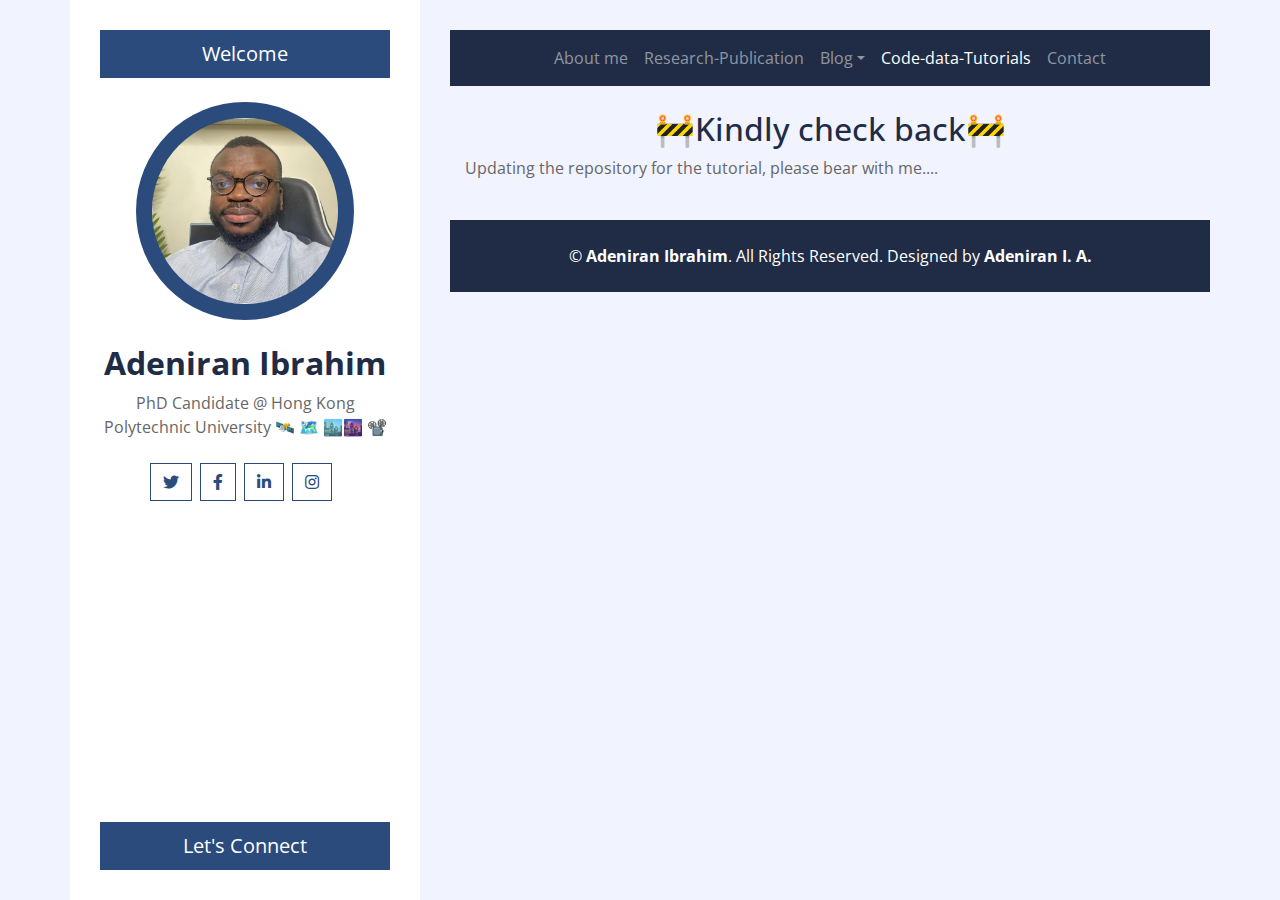
<file: code-data-tutorials.html>
<!DOCTYPE html>
<html lang="en">
    <head>
        <meta charset="utf-8">
        <title>Adeniran Ibrahim personal website</title>
        <meta content="width=device-width, initial-scale=1.0" name="viewport">
        <meta content="Free Website Template" name="keywords">
        <meta content="Free Website Template" name="description">

        <!-- Favicon -->
        <link href="img/favicon.ico" rel="icon">

        <!-- Google Fonts -->
        <link href="https://fonts.googleapis.com/css2?family=Open+Sans:300;400;600;700;800&display=swap" rel="stylesheet">

        <!-- Font Awesome -->
        <link href="https://cdnjs.cloudflare.com/ajax/libs/font-awesome/5.10.0/css/all.min.css" rel="stylesheet">

        <!-- Customized Bootstrap Stylesheet -->
        <link href="css/style.css" rel="stylesheet">
    </head>

    <body>
        <div class="wrapper">
            <div class="sidebar">
                <div class="sidebar-text d-flex flex-column h-100 justify-content-center text-center">
                    <a href="index.html" class="btn btn-lg btn-block btn-primary mb-4">Welcome</a>
                    <img class="mx-auto d-block w-75 bg-primary img-fluid rounded-circle mb-4 p-3" src="img\ProfileIB.png" alt="Image">
                    <h2 class="font-weight-bold">Adeniran Ibrahim</h2>
                    <p class="mb-4">
                        PhD Candidate @ Hong Kong Polytechnic University 🛰️ 🗺️ 🏙️🌆 📽️
                    </p>
                    <div class="d-flex justify-content-center mb-5">
                        <a class="btn btn-outline-primary mr-2" href="https://x.com/ademola_24"><i class="fab fa-twitter"></i></a>
                        <a class="btn btn-outline-primary mr-2" href="https://www.facebook.com/adeniran.ademolaibrahim?mibextid=kFxxJD"><i class="fab fa-facebook-f"></i></a>
                        <a class="btn btn-outline-primary mr-2" href="https://www.linkedin.com/in/adeniran-ia/"><i class="fab fa-linkedin-in"></i></a>
                        <a class="btn btn-outline-primary mr-2" href="https://www.instagram.com/adeniran_i_a?igsh=N2UzZDFmZjhhc29q"><i class="fab fa-instagram"></i></a>
                    </div>
                    <a href="" class="btn btn-lg btn-block btn-primary mt-auto">Let's Connect</a>
                </div>
                <div class="sidebar-icon d-flex flex-column h-100 justify-content-center text-right">
                    <i class="fas fa-2x fa-angle-double-right text-primary"></i>
                </div>
            </div>
            <div class="content">
                <!-- Navbar Start -->
                <div class="container p-0">
                    <nav class="navbar navbar-expand-lg bg-secondary navbar-dark">
                        <a href="" class="navbar-brand d-block d-lg-none">Navigation</a>
                        <button type="button" class="navbar-toggler" data-toggle="collapse" data-target="#navbarCollapse">
                            <span class="navbar-toggler-icon"></span>
                        </button>
                        <div class="collapse navbar-collapse justify-content-between" id="navbarCollapse">
                            <div class="navbar-nav m-auto">
                                <a href="about.html" class="nav-item nav-link" id="about-link">About me</a>
                                <a href="Research-Publications.html" class="nav-item nav-link" id="research-link">Research-Publication</a>
                                <div class="nav-item dropdown">
                                    <a href="#" class="nav-link dropdown-toggle" data-toggle="dropdown" id="blog-link">Blog</a>
                                    <div class="dropdown-menu">
                                        <a href="blog.html" class="dropdown-item" id="blog-grid-link">Blog Grid</a>
                                        <a href="single.html" class="dropdown-item" id="blog-detail-link">Blog Detail</a>
                                    </div>
                                </div>
                                <a href="code-data-tutorials.html" class="nav-item nav-link" id="code-link">Code-data-Tutorials</a>
                                <a href="contact.html" class="nav-item nav-link" id="contact-link">Contact</a>
                            </div>
                        </div>
                    </nav>
                </div>
                <!-- Navbar End -->

                 <!-- Tutorial Section Start -->

                 <div class="container py-4">
                    <h2 style="text-align: center;">🚧Kindly check back🚧</h2>
                    <p> Updating the repository for the tutorial, please bear with me....</p>
                    
                 </div>
                 
                <!-- Tutorial Section End -->

                <!-- Footer Start -->
                <div class="container-fluid bg-secondary text-center py-4">
                    <p class="m-0 text-white">
                        &copy; <a class="text-white font-weight-bold" href="#">Adeniran Ibrahim</a>. All Rights Reserved. Designed by <a class="text-white font-weight-bold" href="index.html">Adeniran I. A.</a>
                    </p>
                </div>
                <!-- Footer End -->
            </div>
        </div>
        
        <!-- Back to Top -->
        <a href="#" class="back-to-top"><i class="fa fa-angle-double-up"></i></a>
        
        <!-- JavaScript Libraries -->
        <script src="https://code.jquery.com/jquery-3.4.1.min.js"></script>
        <script src="https://stackpath.bootstrapcdn.com/bootstrap/4.4.1/js/bootstrap.bundle.min.js"></script>
        <script src="lib/easing/easing.min.js"></script>
        <script src="lib/waypoints/waypoints.min.js"></script>

        <!-- Contact Javascript File -->
        <script src="mail/jqBootstrapValidation.min.js"></script>
        <script src="mail/contact.js"></script>

        <!-- Template Javascript -->
        <script src="js/main.js"></script>
        <script src="js\navbar.js"></script>
    </body>
</html>
</file>
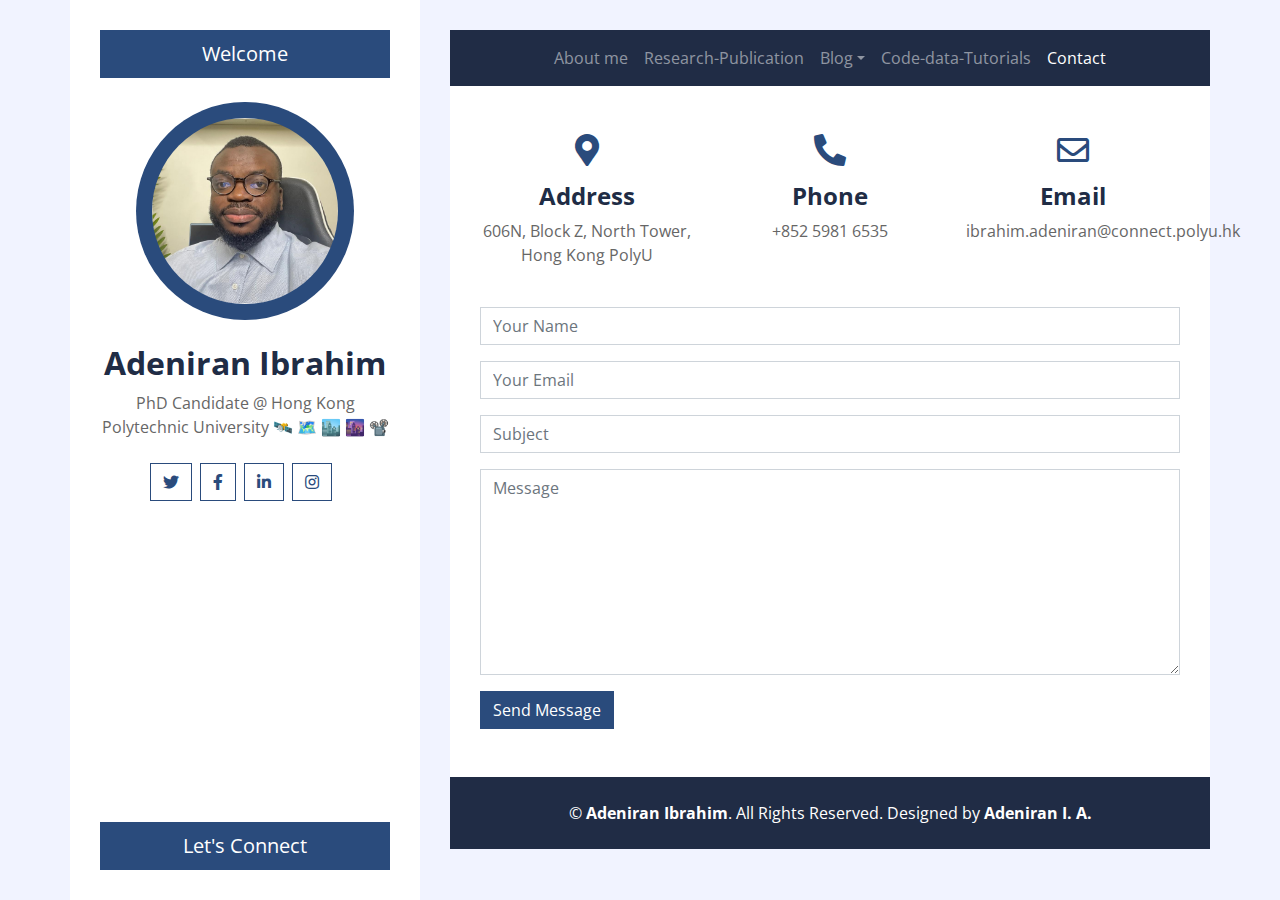
<file: contact.html>
<!DOCTYPE html>
<html lang="en">
    <head>
        <meta charset="utf-8">
        <title>Adeniran Ibrahim personal website</title>
        <meta content="width=device-width, initial-scale=1.0" name="viewport">
        <meta content="Free Website Template" name="keywords">
        <meta content="Free Website Template" name="description">

        <!-- Favicon -->
        <link href="img/favicon.ico" rel="icon">

        <!-- Google Fonts -->
        <link href="https://fonts.googleapis.com/css2?family=Open+Sans:300;400;600;700;800&display=swap" rel="stylesheet">

        <!-- Font Awesome -->
        <link href="https://cdnjs.cloudflare.com/ajax/libs/font-awesome/5.10.0/css/all.min.css" rel="stylesheet">

        <!-- Customized Bootstrap Stylesheet -->
        <link href="css/style.css" rel="stylesheet">
    </head>

    <body>
        <div class="wrapper">
            <div class="sidebar">
                <div class="sidebar-text d-flex flex-column h-100 justify-content-center text-center">
                    <a href="index.html" class="btn btn-lg btn-block btn-primary mb-4">Welcome</a>
                    <img class="mx-auto d-block w-75 bg-primary img-fluid rounded-circle mb-4 p-3" src="img\ProfileIB.png" alt="Image">
                    <h2 class="font-weight-bold">Adeniran Ibrahim</h2>
                    <p class="mb-4">
                        PhD Candidate @ Hong Kong Polytechnic University 🛰️ 🗺️ 🏙️ 🌆 📽️
                    </p>
                    <div class="d-flex justify-content-center mb-5">
                        <a class="btn btn-outline-primary mr-2" href="https://x.com/ademola_24"><i class="fab fa-twitter"></i></a>
                        <a class="btn btn-outline-primary mr-2" href="https://www.facebook.com/adeniran.ademolaibrahim?mibextid=kFxxJD"><i class="fab fa-facebook-f"></i></a>
                        <a class="btn btn-outline-primary mr-2" href="https://www.linkedin.com/in/adeniran-ia/"><i class="fab fa-linkedin-in"></i></a>
                        <a class="btn btn-outline-primary mr-2" href="https://www.instagram.com/adeniran_i_a?igsh=N2UzZDFmZjhhc29q"><i class="fab fa-instagram"></i></a>
                    </div>
                    <a href="" class="btn btn-lg btn-block btn-primary mt-auto">Let's Connect</a>
                </div>
                <div class="sidebar-icon d-flex flex-column h-100 justify-content-center text-right">
                    <i class="fas fa-2x fa-angle-double-right text-primary"></i>
                </div>
            </div>
            <div class="content">
                <!-- Navbar Start -->
                <div class="container p-0">
                    <nav class="navbar navbar-expand-lg bg-secondary navbar-dark">
                        <a href="" class="navbar-brand d-block d-lg-none">Navigation</a>
                        <button type="button" class="navbar-toggler" data-toggle="collapse" data-target="#navbarCollapse">
                            <span class="navbar-toggler-icon"></span>
                        </button>
                        <div class="collapse navbar-collapse justify-content-between" id="navbarCollapse">
                            <div class="navbar-nav m-auto">
                                <a href="about.html" class="nav-item nav-link" id="about-link">About me</a>
                                <a href="Research-Publications.html" class="nav-item nav-link" id="research-link">Research-Publication</a>
                                <div class="nav-item dropdown">
                                    <a href="#" class="nav-link dropdown-toggle" data-toggle="dropdown" id="blog-link">Blog</a>
                                    <div class="dropdown-menu">
                                        <a href="blog.html" class="dropdown-item" id="blog-grid-link">Blog Grid</a>
                                        <a href="single.html" class="dropdown-item" id="blog-detail-link">Blog Detail</a>
                                    </div>
                                </div>
                                <a href="code-data-tutorials.html" class="nav-item nav-link" id="code-link">Code-data-Tutorials</a>
                                <a href="contact.html" class="nav-item nav-link" id="contact-link">Contact</a>
                            </div>
                        </div>
                    </nav>
                </div>
                <!-- Navbar End -->

                <!-- Contact Start -->
                <div class="container bg-white pt-5">
                    <div class="row px-3 pb-2">
                        <div class="col-sm-4 text-center mb-3">
                            <i class="fa fa-2x fa-map-marker-alt mb-3 text-primary"></i>
                            <h4 class="font-weight-bold">Address</h4>
                            <p>606N, Block Z, North Tower, Hong Kong PolyU</p>
                        </div>
                        <div class="col-sm-4 text-center mb-3">
                            <i class="fa fa-2x fa-phone-alt mb-3 text-primary"></i>
                            <h4 class="font-weight-bold">Phone</h4>
                            <p>+852 5981 6535</p>
                        </div>
                        <div class="col-sm-4 text-center mb-3">
                            <i class="far fa-2x fa-envelope mb-3 text-primary"></i>
                            <h4 class="font-weight-bold">Email</h4>
                            <p>ibrahim.adeniran@connect.polyu.hk</p>
                        </div>
                    </div>
                    <div class="col-md-12 pb-5">
                        <div class="contact-form">
                            <div id="success"></div>
                            <form name="sentMessage" id="contactForm" novalidate="novalidate">
                                <div class="control-group">
                                    <input type="text" class="form-control" id="name" placeholder="Your Name" required="required" data-validation-required-message="Please enter your name" />
                                    <p class="help-block text-danger"></p>
                                </div>
                                <div class="control-group">
                                    <input type="email" class="form-control" id="email" placeholder="Your Email" required="required" data-validation-required-message="Please enter your email" />
                                    <p class="help-block text-danger"></p>
                                </div>
                                <div class="control-group">
                                    <input type="text" class="form-control" id="subject" placeholder="Subject" required="required" data-validation-required-message="Please enter a subject" />
                                    <p class="help-block text-danger"></p>
                                </div>
                                <div class="control-group">
                                    <textarea class="form-control" rows="8" id="message" placeholder="Message" required="required" data-validation-required-message="Please enter your message"></textarea>
                                    <p class="help-block text-danger"></p>
                                </div>
                                <div>
                                    <button class="btn btn-primary" type="submit" id="sendMessageButton">Send Message</button>
                                </div>
                            </form>
                        </div>
                    </div>
                </div>
                <!-- Contact End -->

                <!-- Footer Start -->
                <div class="container-fluid bg-secondary text-center py-4">
                    <p class="m-0 text-white">
                        &copy; <a class="text-white font-weight-bold" href="#">Adeniran Ibrahim</a>. All Rights Reserved. Designed by <a class="text-white font-weight-bold" href="index.html">Adeniran I. A.</a>
                    </p>
                </div>
                <!-- Footer End -->
            </div>
        </div>
        
        <!-- Back to Top -->
        <a href="#" class="back-to-top"><i class="fa fa-angle-double-up"></i></a>
        
        <!-- JavaScript Libraries -->
        <script src="https://code.jquery.com/jquery-3.4.1.min.js"></script>
        <script src="https://stackpath.bootstrapcdn.com/bootstrap/4.4.1/js/bootstrap.bundle.min.js"></script>
        <script src="lib/easing/easing.min.js"></script>
        <script src="lib/waypoints/waypoints.min.js"></script>

        <!-- Contact Javascript File -->
        <script src="mail/jqBootstrapValidation.min.js"></script>
        <script src="mail/contact.js"></script>

        <!-- Template Javascript -->
        <script src="js/main.js"></script>
        <script src="js\navbar.js"></script>
    </body>
</html>
</file>
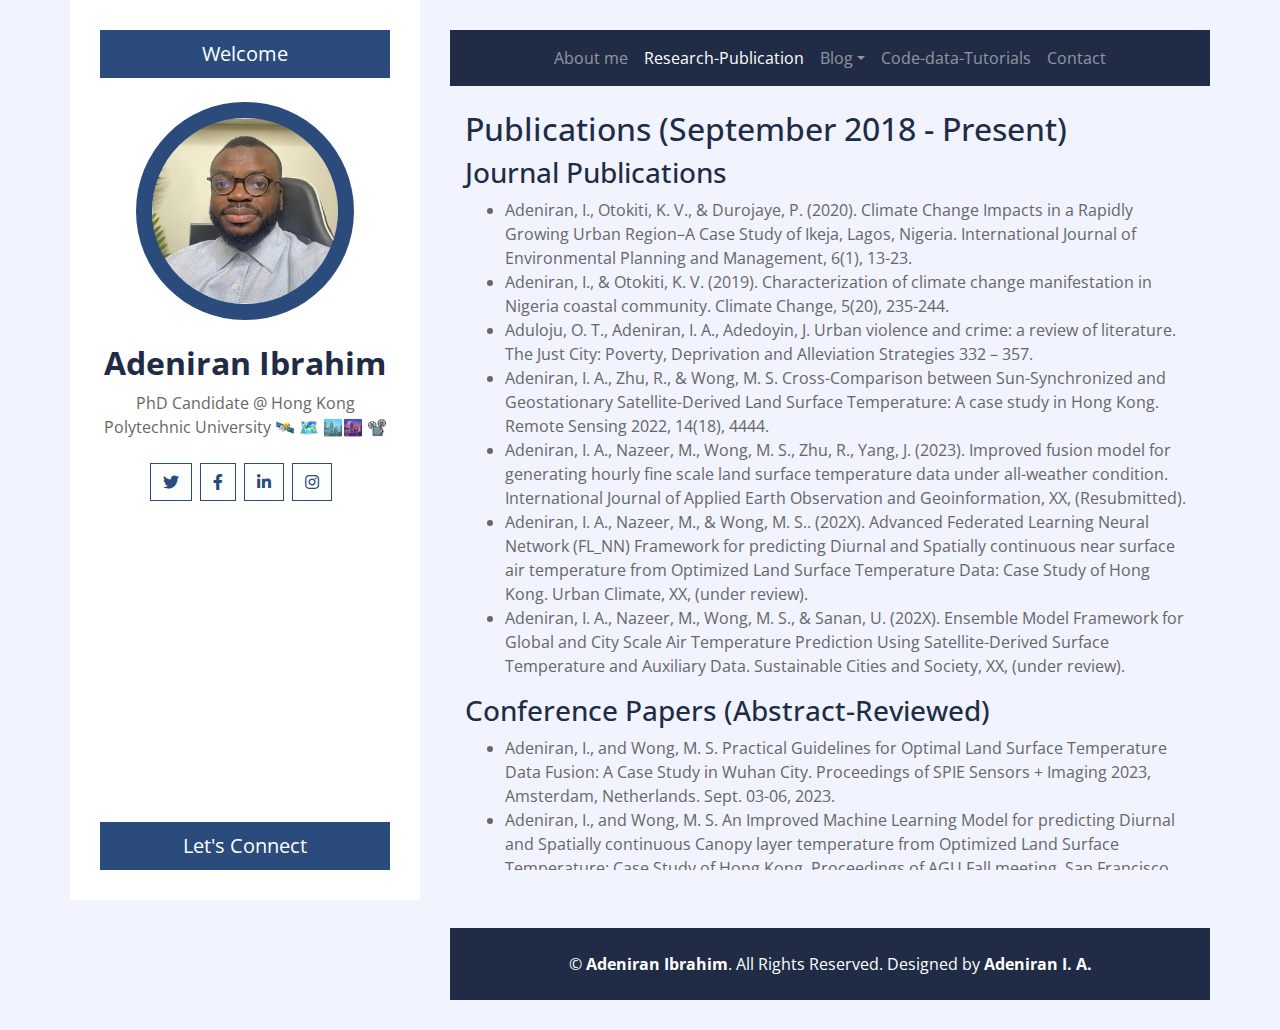
<file: Research-Publications.html>
<!DOCTYPE html>
<html lang="en">
    <head>
        <meta charset="utf-8">
        <title>Adeniran Ibrahim personal website</title>
        <meta content="width=device-width, initial-scale=1.0" name="viewport">
        <meta content="Free Website Template" name="keywords">
        <meta content="Free Website Template" name="description">

        <!-- Favicon -->
        <link href="img/favicon.ico" rel="icon">

        <!-- Google Fonts -->
        <link href="https://fonts.googleapis.com/css2?family=Open+Sans:300;400;600;700;800&display=swap" rel="stylesheet">

        <!-- Font Awesome -->
        <link href="https://cdnjs.cloudflare.com/ajax/libs/font-awesome/5.10.0/css/all.min.css" rel="stylesheet">

        <!-- Customized Bootstrap Stylesheet -->
        <link href="css/style.css" rel="stylesheet">
    </head>

    <body>
        <div class="wrapper">
            <div class="sidebar">
                <div class="sidebar-text d-flex flex-column h-100 justify-content-center text-center">
                    <a href="index.html" class="btn btn-lg btn-block btn-primary mb-4">Welcome</a>
                    <img class="mx-auto d-block w-75 bg-primary img-fluid rounded-circle mb-4 p-3" src="img\ProfileIB.png" alt="Image">
                    <h2 class="font-weight-bold">Adeniran Ibrahim</h2>
                    <p class="mb-4">
                        PhD Candidate @ Hong Kong Polytechnic University 🛰️ 🗺️ 🏙️🌆 📽️
                    </p>
                    <div class="d-flex justify-content-center mb-5">
                        <a class="btn btn-outline-primary mr-2" href="https://x.com/ademola_24"><i class="fab fa-twitter"></i></a>
                        <a class="btn btn-outline-primary mr-2" href="https://www.facebook.com/adeniran.ademolaibrahim?mibextid=kFxxJD"><i class="fab fa-facebook-f"></i></a>
                        <a class="btn btn-outline-primary mr-2" href="https://www.linkedin.com/in/adeniran-ia/"><i class="fab fa-linkedin-in"></i></a>
                        <a class="btn btn-outline-primary mr-2" href="https://www.instagram.com/adeniran_i_a?igsh=N2UzZDFmZjhhc29q"><i class="fab fa-instagram"></i></a>
                    </div>
                    <a href="" class="btn btn-lg btn-block btn-primary mt-auto">Let's Connect</a>
                </div>
                <div class="sidebar-icon d-flex flex-column h-100 justify-content-center text-right">
                    <i class="fas fa-2x fa-angle-double-right text-primary"></i>
                </div>
            </div>
            <div class="content">
                <!-- Navbar Start -->
                <div class="container p-0">
                    <nav class="navbar navbar-expand-lg bg-secondary navbar-dark">
                        <a href="" class="navbar-brand d-block d-lg-none">Navigation</a>
                        <button type="button" class="navbar-toggler" data-toggle="collapse" data-target="#navbarCollapse">
                            <span class="navbar-toggler-icon"></span>
                        </button>
                        <div class="collapse navbar-collapse justify-content-between" id="navbarCollapse">
                            <div class="navbar-nav m-auto">
                                <a href="about.html" class="nav-item nav-link" id="about-link">About me</a>
                                <a href="Research-Publications.html" class="nav-item nav-link" id="research-link">Research-Publication</a>
                                <div class="nav-item dropdown">
                                    <a href="#" class="nav-link dropdown-toggle" data-toggle="dropdown" id="blog-link">Blog</a>
                                    <div class="dropdown-menu">
                                        <a href="blog.html" class="dropdown-item" id="blog-grid-link">Blog Grid</a>
                                        <a href="single.html" class="dropdown-item" id="blog-detail-link">Blog Detail</a>
                                    </div>
                                </div>
                                <a href="code-data-tutorials.html" class="nav-item nav-link" id="code-link">Code-data-Tutorials</a>
                                <a href="contact.html" class="nav-item nav-link" id="contact-link">Contact</a>
                            </div>
                        </div>
                    </nav>
                </div>
                <!-- Navbar End -->

                <!-- Publication Section Start -->
                <div class="container py-4">
                    <h2>Publications (September 2018 - Present)</h2>
                    <h3>Journal Publications</h3>
                    <ul>
                        <li>Adeniran, I., Otokiti, K. V., & Durojaye, P. (2020). Climate Change Impacts in a Rapidly Growing Urban Region–A Case Study of Ikeja, Lagos, Nigeria. International Journal of Environmental Planning and Management, 6(1), 13-23.</li>
                        <li>Adeniran, I., & Otokiti, K. V. (2019). Characterization of climate change manifestation in Nigeria coastal community. Climate Change, 5(20), 235-244.</li>
                        <li>Aduloju, O. T., Adeniran, I. A., Adedoyin, J. Urban violence and crime: a review of literature. The Just City: Poverty, Deprivation and Alleviation Strategies 332 – 357.</li>
                        <li>Adeniran, I. A., Zhu, R., & Wong, M. S. Cross-Comparison between Sun-Synchronized and Geostationary Satellite-Derived Land Surface Temperature: A case study in Hong Kong. Remote Sensing 2022, 14(18), 4444.</li>
                        <li>Adeniran, I. A., Nazeer, M., Wong, M. S., Zhu, R., Yang, J. (2023). Improved fusion model for generating hourly fine scale land surface temperature data under all-weather condition. International Journal of Applied Earth Observation and Geoinformation, XX, (Resubmitted).</li>
                        <li>Adeniran, I. A., Nazeer, M., & Wong, M. S.. (202X). Advanced Federated Learning Neural Network (FL_NN) Framework for predicting Diurnal and Spatially continuous near surface air temperature from Optimized Land Surface Temperature Data: Case Study of Hong Kong. Urban Climate, XX, (under review).</li>
                        <li>Adeniran, I. A., Nazeer, M., Wong, M. S., & Sanan, U. (202X). Ensemble Model Framework for Global and City Scale Air Temperature Prediction Using Satellite-Derived Surface Temperature and Auxiliary Data. Sustainable Cities and Society, XX, (under review).</li>
                    </ul>
                    <h3>Conference Papers (Abstract-Reviewed)</h3>
                    <ul>
                        <li>Adeniran, I., and Wong, M. S. Practical Guidelines for Optimal Land Surface Temperature Data Fusion: A Case Study in Wuhan City. Proceedings of SPIE Sensors + Imaging 2023, Amsterdam, Netherlands. Sept. 03-06, 2023.</li>
                        <li>Adeniran, I., and Wong, M. S. An Improved Machine Learning Model for predicting Diurnal and Spatially continuous Canopy layer temperature from Optimized Land Surface Temperature: Case Study of Hong Kong. Proceedings of AGU Fall meeting, San Francisco, CA. Dec. 11-15, 2023.</li>
                    </ul>
                </div>
                <!-- Publication Section End -->

                <!-- Footer Start -->
                <div class="container-fluid bg-secondary text-center py-4">
                    <p class="m-0 text-white">
                        &copy; <a class="text-white font-weight-bold" href="#">Adeniran Ibrahim</a>. All Rights Reserved. Designed by <a class="text-white font-weight-bold" href="index.html">Adeniran I. A.</a>
                    </p>
                </div>
                <!-- Footer End -->
            </div>
        </div>
        
        <!-- Back to Top -->
        <a href="#" class="back-to-top"><i class="fa fa-angle-double-up"></i></a>
        
        <!-- JavaScript Libraries -->
        <script src="https://code.jquery.com/jquery-3.4.1.min.js"></script>
        <script src="https://stackpath.bootstrapcdn.com/bootstrap/4.4.1/js/bootstrap.bundle.min.js"></script>
        <script src="lib/easing/easing.min.js"></script>
        <script src="lib/waypoints/waypoints.min.js"></script>

        <!-- Contact Javascript File -->
        <script src="mail/jqBootstrapValidation.min.js"></script>
        <script src="mail/contact.js"></script>

        <!-- Template Javascript -->
        <script src="js/main.js"></script>
        <script src="js\navbar.js"></script>
    </body>
</html>
</file>
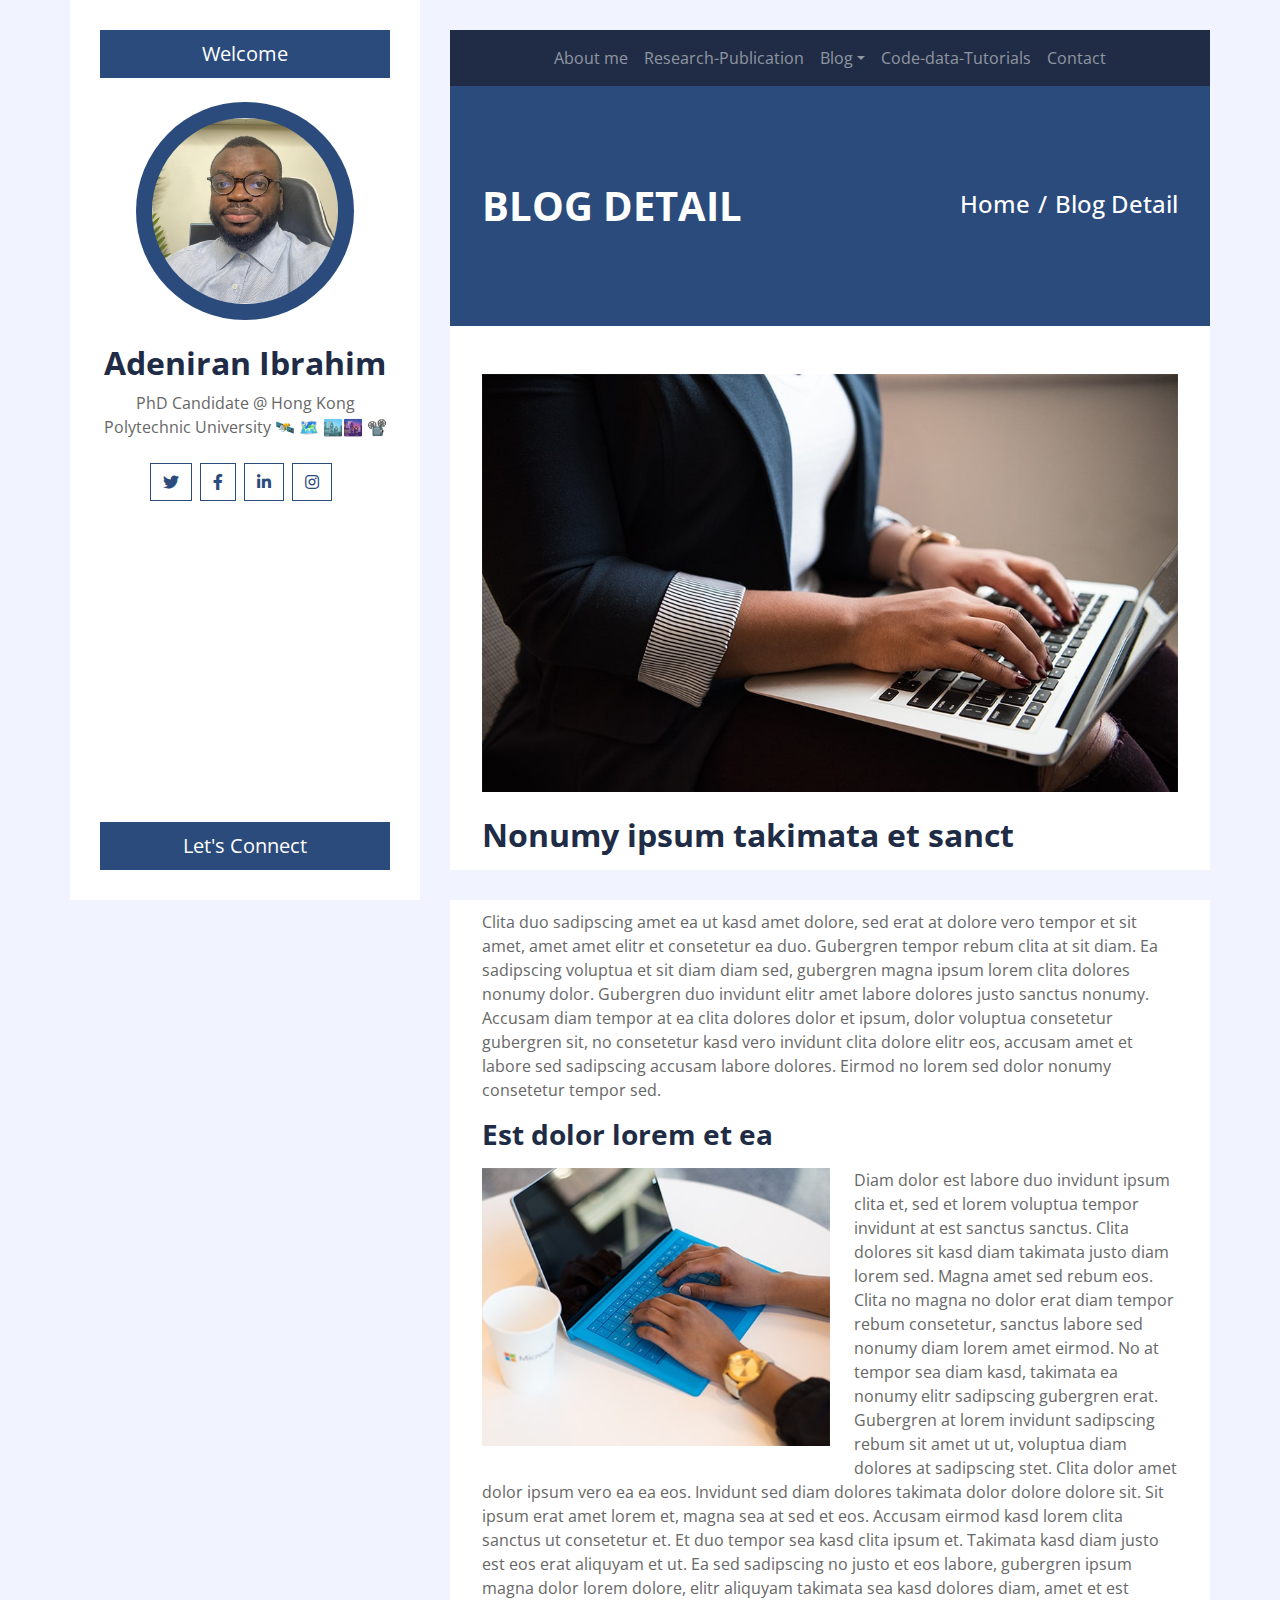
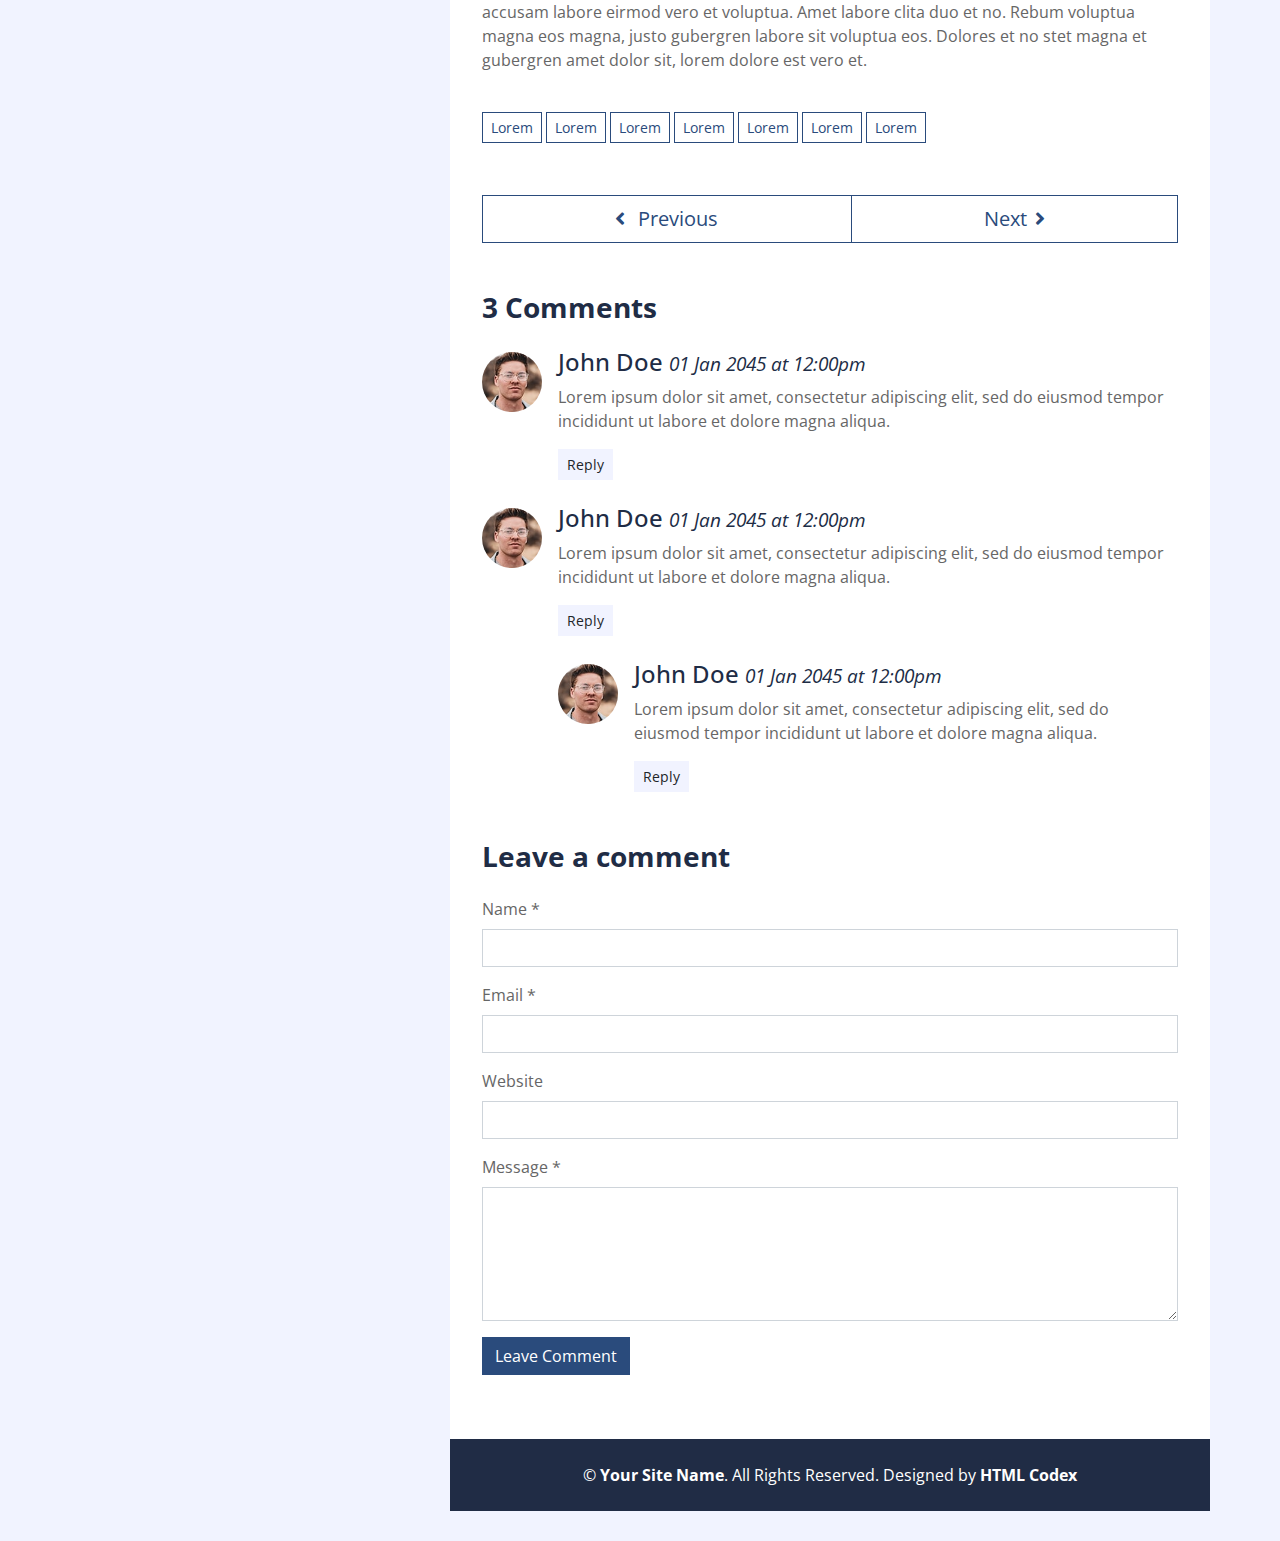
<file: single.html>
<!DOCTYPE html>
<html lang="en">
    <head>
        <meta charset="utf-8">
        <title>Adeniran Ibrahim personal website</title>
        <meta content="width=device-width, initial-scale=1.0" name="viewport">
        <meta content="Free Website Template" name="keywords">
        <meta content="Free Website Template" name="description">

        <!-- Favicon -->
        <link href="img/favicon.ico" rel="icon">

        <!-- Google Fonts -->
        <link href="https://fonts.googleapis.com/css2?family=Open+Sans:300;400;600;700;800&display=swap" rel="stylesheet">

        <!-- Font Awesome -->
        <link href="https://cdnjs.cloudflare.com/ajax/libs/font-awesome/5.10.0/css/all.min.css" rel="stylesheet">

        <!-- Customized Bootstrap Stylesheet -->
        <link href="css/style.css" rel="stylesheet">
    </head>

    <body>
        <div class="wrapper">
            <div class="sidebar">
                <div class="sidebar-text d-flex flex-column h-100 justify-content-center text-center">
                    <a href="index.html" class="btn btn-lg btn-block btn-primary mb-4">Welcome</a>
                    <img class="mx-auto d-block w-75 bg-primary img-fluid rounded-circle mb-4 p-3" src="img\ProfileIB.png" alt="Image">
                    <h2 class="font-weight-bold">Adeniran Ibrahim</h2>
                    <p class="mb-4">
                        PhD Candidate @ Hong Kong Polytechnic University 🛰️ 🗺️ 🏙️🌆 📽️
                    </p>
                    <div class="d-flex justify-content-center mb-5">
                        <a class="btn btn-outline-primary mr-2" href="https://x.com/ademola_24"><i class="fab fa-twitter"></i></a>
                        <a class="btn btn-outline-primary mr-2" href="https://www.facebook.com/adeniran.ademolaibrahim?mibextid=kFxxJD"><i class="fab fa-facebook-f"></i></a>
                        <a class="btn btn-outline-primary mr-2" href="https://www.linkedin.com/in/adeniran-ia/"><i class="fab fa-linkedin-in"></i></a>
                        <a class="btn btn-outline-primary mr-2" href="https://www.instagram.com/adeniran_i_a?igsh=N2UzZDFmZjhhc29q"><i class="fab fa-instagram"></i></a>
                    </div>
                    <a href="" class="btn btn-lg btn-block btn-primary mt-auto">Let's Connect</a>
                </div>
                <div class="sidebar-icon d-flex flex-column h-100 justify-content-center text-right">
                    <i class="fas fa-2x fa-angle-double-right text-primary"></i>
                </div>
            </div>
            <div class="content">
                <!-- Navbar Start -->
                <div class="container p-0">
                    <nav class="navbar navbar-expand-lg bg-secondary navbar-dark">
                        <a href="" class="navbar-brand d-block d-lg-none">Navigation</a>
                        <button type="button" class="navbar-toggler" data-toggle="collapse" data-target="#navbarCollapse">
                            <span class="navbar-toggler-icon"></span>
                        </button>
                        <div class="collapse navbar-collapse justify-content-between" id="navbarCollapse">
                            <div class="navbar-nav m-auto">
                                <a href="about.html" class="nav-item nav-link" id="about-link">About me</a>
                                <a href="Research-Publications.html" class="nav-item nav-link" id="research-link">Research-Publication</a>
                                <div class="nav-item dropdown">
                                    <a href="#" class="nav-link dropdown-toggle" data-toggle="dropdown" id="blog-link">Blog</a>
                                    <div class="dropdown-menu">
                                        <a href="blog.html" class="dropdown-item" id="blog-grid-link">Blog Grid</a>
                                        <a href="single.html" class="dropdown-item" id="blog-detail-link">Blog Detail</a>
                                    </div>
                                </div>
                                <a href="code-data-tutorials.html" class="nav-item nav-link" id="code-link">Code-data-Tutorials</a>
                                <a href="contact.html" class="nav-item nav-link" id="contact-link">Contact</a>
                            </div>
                        </div>
                    </nav>
                </div>
                <!-- Navbar End -->

            <!-- Page Header Start -->
            <div class="container py-5 px-2 bg-primary">
                <div class="row py-5 px-4">
                    <div class="col-sm-6 text-center text-md-left">
                        <h1 class="mb-3 mb-md-0 text-white text-uppercase font-weight-bold">Blog Detail</h1>
                    </div>
                    <div class="col-sm-6 text-center text-md-right">
                        <div class="d-inline-flex pt-2">
                            <h4 class="m-0 text-white"><a class="text-white" href="">Home</a></h4>
                            <h4 class="m-0 text-white px-2">/</h4>
                            <h4 class="m-0 text-white">Blog Detail</h4>
                        </div>
                    </div>
                </div>
            </div>
            <!-- Page Header End -->

            <!-- Blog Detail Start -->
            <div class="container py-5 px-2 bg-white">
                <div class="row px-4">
                    <div class="col-12">
                        <img class="img-fluid mb-4" src="img/detail.jpg" alt="Image">
                        <h2 class="mb-3 font-weight-bold">Nonumy ipsum takimata et sanct</h2>
                        <div class="d-flex">
                            <p class="mr-3 text-muted"><i class="fa fa-calendar-alt"></i> 01-Jan-2045</p>
                            <p class="mr-3 text-muted"><i class="fa fa-folder"></i> Web Design</p>
                            <p class="mr-3 text-muted"><i class="fa fa-comments"></i> 15 Comments</p>
                        </div>
                        <p>Clita duo sadipscing amet ea ut kasd amet dolore, sed erat at dolore vero tempor et sit amet, amet amet elitr et consetetur ea duo. Gubergren tempor rebum clita at sit diam. Ea sadipscing voluptua et sit diam diam sed, gubergren magna ipsum lorem clita dolores nonumy dolor. Gubergren duo invidunt elitr amet labore dolores justo sanctus nonumy. Accusam diam tempor at ea clita dolores dolor et ipsum, dolor voluptua consetetur gubergren sit, no consetetur kasd vero invidunt clita dolore elitr eos, accusam amet et labore sed sadipscing accusam labore dolores. Eirmod no lorem sed dolor nonumy consetetur tempor sed.</p>
                        <h3 class="mb-3 font-weight-bold">Est dolor lorem et ea</h3>
                        <img class="w-50 float-left mr-4 mb-3" src="img/blog-1.jpg" alt="Image">
                        <p>Diam dolor est labore duo invidunt ipsum clita et, sed et lorem voluptua tempor invidunt at est sanctus sanctus. Clita dolores sit kasd diam takimata justo diam lorem sed. Magna amet sed rebum eos. Clita no magna no dolor erat diam tempor rebum consetetur, sanctus labore sed nonumy diam lorem amet eirmod. No at tempor sea diam kasd, takimata ea nonumy elitr sadipscing gubergren erat. Gubergren at lorem invidunt sadipscing rebum sit amet ut ut, voluptua diam dolores at sadipscing stet. Clita dolor amet dolor ipsum vero ea ea eos. Invidunt sed diam dolores takimata dolor dolore dolore sit. Sit ipsum erat amet lorem et, magna sea at sed et eos. Accusam eirmod kasd lorem clita sanctus ut consetetur et. Et duo tempor sea kasd clita ipsum et. Takimata kasd diam justo est eos erat aliquyam et ut. Ea sed sadipscing no justo et eos labore, gubergren ipsum magna dolor lorem dolore, elitr aliquyam takimata sea kasd dolores diam, amet et est accusam labore eirmod vero et voluptua. Amet labore clita duo et no. Rebum voluptua magna eos magna, justo gubergren labore sit voluptua eos. Dolores et no stet magna et gubergren amet dolor sit, lorem dolore est vero et.</p>
                    </div>
                    <div class="col-12 py-4">
                        <a href="" class="btn btn-sm btn-outline-primary mb-1">Lorem</a>
                        <a href="" class="btn btn-sm btn-outline-primary mb-1">Lorem</a>
                        <a href="" class="btn btn-sm btn-outline-primary mb-1">Lorem</a>
                        <a href="" class="btn btn-sm btn-outline-primary mb-1">Lorem</a>
                        <a href="" class="btn btn-sm btn-outline-primary mb-1">Lorem</a>
                        <a href="" class="btn btn-sm btn-outline-primary mb-1">Lorem</a>
                        <a href="" class="btn btn-sm btn-outline-primary mb-1">Lorem</a>
                    </div>
                    <div class="col-12 py-4">
                        <div class="btn-group btn-group-lg w-100">
                            <button type="button" class="btn btn-outline-primary"><i class="fa fa-angle-left mr-2"></i> Previous</button>
                            <button type="button" class="btn btn-outline-primary">Next<i class="fa fa-angle-right ml-2"></i></button>
                        </div> 
                    </div>
                    <div class="col-12 py-4">
                        <h3 class="mb-4 font-weight-bold">3 Comments</h3>
                        <div class="media mb-4">
                            <img src="img/user.jpg" alt="Image" class="mr-3 mt-1 rounded-circle" style="width:60px;">
                            <div class="media-body">
                                <h4>John Doe <small><i>01 Jan 2045 at 12:00pm</i></small></h4>
                                <p>Lorem ipsum dolor sit amet, consectetur adipiscing elit, sed do eiusmod tempor incididunt ut labore et dolore magna aliqua.
                                </p>
                                <button class="btn btn-sm btn-light">Reply</button>
                            </div>
                        </div>
                        <div class="media mb-4">
                            <img src="img/user.jpg" alt="Image" class="mr-3 mt-1 rounded-circle"
                                style="width:60px;">
                            <div class="media-body">
                                <h4>John Doe <small><i>01 Jan 2045 at 12:00pm</i></small></h4>
                                <p>Lorem ipsum dolor sit amet, consectetur adipiscing elit, sed do eiusmod tempor incididunt ut labore et dolore magna aliqua.
                                </p>
                                <button class="btn btn-sm btn-light">Reply</button>
                                <div class="media mt-4">
                                    <img src="img/user.jpg" alt="Image" class="mr-3 mt-1 rounded-circle"
                                        style="width:60px;">
                                    <div class="media-body">
                                        <h4>John Doe <small><i>01 Jan 2045 at 12:00pm</i></small></h4>
                                        <p>Lorem ipsum dolor sit amet, consectetur adipiscing elit, sed do eiusmod tempor incididunt ut labore et dolore magna aliqua.
                                        </p>
                                        <button class="btn btn-sm btn-light">Reply</button>
                                    </div>
                                </div>
                            </div>
                        </div>
                    </div>
                    <div class="col-12">
                        <h3 class="mb-4 font-weight-bold">Leave a comment</h3>
                        <form>
                            <div class="form-group">
                                <label for="name">Name *</label>
                                <input type="text" class="form-control" id="name">
                            </div>
                            <div class="form-group">
                                <label for="email">Email *</label>
                                <input type="email" class="form-control" id="email">
                            </div>
                            <div class="form-group">
                                <label for="website">Website</label>
                                <input type="url" class="form-control" id="website">
                            </div>

                            <div class="form-group">
                                <label for="message">Message *</label>
                                <textarea id="message" cols="30" rows="5" class="form-control"></textarea>
                            </div>
                            <div class="form-group">
                                <input type="submit" value="Leave Comment" class="btn btn-primary">
                            </div>
                        </form>
                    </div>
                </div>
            </div>
            <!-- Blog Detail End -->
                
            <!-- Footer Start -->
            <div class="container py-4 bg-secondary text-center">
                <p class="m-0 text-white">
                    &copy; <a class="text-white font-weight-bold" href="#">Your Site Name</a>. All Rights Reserved. Designed by <a class="text-white font-weight-bold" href="https://htmlcodex.com">HTML Codex</a>
                </p>
            </div>
            <!-- Footer End -->
        </div>
    </div>
        
    <!-- Back to Top -->
    <a href="#" class="back-to-top"><i class="fa fa-angle-double-up"></i></a>
    
    <!-- JavaScript Libraries -->
    <script src="https://code.jquery.com/jquery-3.4.1.min.js"></script>
    <script src="https://stackpath.bootstrapcdn.com/bootstrap/4.4.1/js/bootstrap.bundle.min.js"></script>
    <script src="lib/easing/easing.min.js"></script>
    <script src="lib/waypoints/waypoints.min.js"></script>

    <!-- Contact Javascript File -->
    <script src="mail/jqBootstrapValidation.min.js"></script>
    <script src="mail/contact.js"></script>

    <!-- Template Javascript -->
    <script src="js/main.js"></script>
    <script src="js\navbar.js"></script>
</body>
</html>
</file>
<file: css/style.css>
@charset "UTF-8";
/******* Bootstrap Theming ********/
/*!
 * Bootstrap v4.5.3 (https://getbootstrap.com/)
 * Copyright 2011-2020 The Bootstrap Authors
 * Copyright 2011-2020 Twitter, Inc.
 * Licensed under MIT (https://github.com/twbs/bootstrap/blob/main/LICENSE)
 */
:root {
  --blue: #007bff;
  --indigo: #6610f2;
  --purple: #6f42c1;
  --pink: #e83e8c;
  --red: #dc3545;
  --orange: #fd7e14;
  --yellow: #ffc107;
  --green: #28a745;
  --teal: #20c997;
  --cyan: #17a2b8;
  --white: #fff;
  --gray: #6c757d;
  --gray-dark: #343a40;
  --primary: #2A4B7C;
  --secondary: #202C45;
  --success: #28a745;
  --info: #17a2b8;
  --warning: #ffc107;
  --danger: #dc3545;
  --light: #f1f3ff;
  --dark: #343a40;
  --breakpoint-xs: 0;
  --breakpoint-sm: 576px;
  --breakpoint-md: 768px;
  --breakpoint-lg: 992px;
  --breakpoint-xl: 1200px;
  --font-family-sans-serif: -apple-system, BlinkMacSystemFont, "Segoe UI", Roboto, "Helvetica Neue", Arial, "Noto Sans", sans-serif, "Apple Color Emoji", "Segoe UI Emoji", "Segoe UI Symbol", "Noto Color Emoji";
  --font-family-monospace: SFMono-Regular, Menlo, Monaco, Consolas, "Liberation Mono", "Courier New", monospace;
}

*,
*::before,
*::after {
  box-sizing: border-box;
}

html {
  font-family: sans-serif;
  line-height: 1.15;
  -webkit-text-size-adjust: 100%;
  -webkit-tap-highlight-color: rgba(0, 0, 0, 0);
}

article, aside, figcaption, figure, footer, header, hgroup, main, nav, section {
  display: block;
}

body {
  margin: 0;
  font-family: "Open Sans", sans-serif;
  font-size: 1rem;
  font-weight: 400;
  line-height: 1.5;
  color: #666666;
  text-align: left;
  background-color: #f1f3ff;
}

[tabindex="-1"]:focus:not(:focus-visible) {
  outline: 0 !important;
}

hr {
  box-sizing: content-box;
  height: 0;
  overflow: visible;
}

h1, h2, h3, h4, h5, h6 {
  margin-top: 0;
  margin-bottom: 0.5rem;
}

p {
  margin-top: 0;
  margin-bottom: 1rem;
}

abbr[title],
abbr[data-original-title] {
  text-decoration: underline;
  text-decoration: underline dotted;
  cursor: help;
  border-bottom: 0;
  text-decoration-skip-ink: none;
}

address {
  margin-bottom: 1rem;
  font-style: normal;
  line-height: inherit;
}

ol,
ul,
dl {
  margin-top: 0;
  margin-bottom: 1rem;
}

ol ol,
ul ul,
ol ul,
ul ol {
  margin-bottom: 0;
}

dt {
  font-weight: 700;
}

dd {
  margin-bottom: 0.5rem;
  margin-left: 0;
}

blockquote {
  margin: 0 0 1rem;
}

b,
strong {
  font-weight: bolder;
}

small {
  font-size: 80%;
}

sub,
sup {
  position: relative;
  font-size: 75%;
  line-height: 0;
  vertical-align: baseline;
}

sub {
  bottom: -0.25em;
}

sup {
  top: -0.5em;
}

a {
  color: #2A4B7C;
  text-decoration: none;
  background-color: transparent;
}
a:hover {
  color: #172843;
  text-decoration: underline;
}

a:not([href]):not([class]) {
  color: inherit;
  text-decoration: none;
}
a:not([href]):not([class]):hover {
  color: inherit;
  text-decoration: none;
}

pre,
code,
kbd,
samp {
  font-family: SFMono-Regular, Menlo, Monaco, Consolas, "Liberation Mono", "Courier New", monospace;
  font-size: 1em;
}

pre {
  margin-top: 0;
  margin-bottom: 1rem;
  overflow: auto;
  -ms-overflow-style: scrollbar;
}

figure {
  margin: 0 0 1rem;
}

img {
  vertical-align: middle;
  border-style: none;
}

svg {
  overflow: hidden;
  vertical-align: middle;
}

table {
  border-collapse: collapse;
}

caption {
  padding-top: 0.75rem;
  padding-bottom: 0.75rem;
  color: #6c757d;
  text-align: left;
  caption-side: bottom;
}

th {
  text-align: inherit;
  text-align: -webkit-match-parent;
}

label {
  display: inline-block;
  margin-bottom: 0.5rem;
}

button {
  border-radius: 0;
}

button:focus {
  outline: 1px dotted;
  outline: 5px auto -webkit-focus-ring-color;
}

input,
button,
select,
optgroup,
textarea {
  margin: 0;
  font-family: inherit;
  font-size: inherit;
  line-height: inherit;
}

button,
input {
  overflow: visible;
}

button,
select {
  text-transform: none;
}

[role=button] {
  cursor: pointer;
}

select {
  word-wrap: normal;
}

button,
[type=button],
[type=reset],
[type=submit] {
  -webkit-appearance: button;
}

button:not(:disabled),
[type=button]:not(:disabled),
[type=reset]:not(:disabled),
[type=submit]:not(:disabled) {
  cursor: pointer;
}

button::-moz-focus-inner,
[type=button]::-moz-focus-inner,
[type=reset]::-moz-focus-inner,
[type=submit]::-moz-focus-inner {
  padding: 0;
  border-style: none;
}

input[type=radio],
input[type=checkbox] {
  box-sizing: border-box;
  padding: 0;
}

textarea {
  overflow: auto;
  resize: vertical;
}

fieldset {
  min-width: 0;
  padding: 0;
  margin: 0;
  border: 0;
}

legend {
  display: block;
  width: 100%;
  max-width: 100%;
  padding: 0;
  margin-bottom: 0.5rem;
  font-size: 1.5rem;
  line-height: inherit;
  color: inherit;
  white-space: normal;
}

progress {
  vertical-align: baseline;
}

[type=number]::-webkit-inner-spin-button,
[type=number]::-webkit-outer-spin-button {
  height: auto;
}

[type=search] {
  outline-offset: -2px;
  -webkit-appearance: none;
}

[type=search]::-webkit-search-decoration {
  -webkit-appearance: none;
}

::-webkit-file-upload-button {
  font: inherit;
  -webkit-appearance: button;
}

output {
  display: inline-block;
}

summary {
  display: list-item;
  cursor: pointer;
}

template {
  display: none;
}

[hidden] {
  display: none !important;
}

h1, h2, h3, h4, h5, h6,
.h1, .h2, .h3, .h4, .h5, .h6 {
  margin-bottom: 0.5rem;
  font-weight: 500;
  line-height: 1.2;
  color: #202C45;
}

h1, .h1 {
  font-size: 2.5rem;
}

h2, .h2 {
  font-size: 2rem;
}

h3, .h3 {
  font-size: 1.75rem;
}

h4, .h4 {
  font-size: 1.5rem;
}

h5, .h5 {
  font-size: 1.25rem;
}

h6, .h6 {
  font-size: 1rem;
}

.lead {
  font-size: 1.25rem;
  font-weight: 300;
}

.display-1 {
  font-size: 6rem;
  font-weight: 300;
  line-height: 1.2;
}

.display-2 {
  font-size: 5.5rem;
  font-weight: 300;
  line-height: 1.2;
}

.display-3 {
  font-size: 4.5rem;
  font-weight: 300;
  line-height: 1.2;
}

.display-4 {
  font-size: 3.5rem;
  font-weight: 300;
  line-height: 1.2;
}

hr {
  margin-top: 1rem;
  margin-bottom: 1rem;
  border: 0;
  border-top: 1px solid rgba(0, 0, 0, 0.1);
}

small,
.small {
  font-size: 80%;
  font-weight: 400;
}

mark,
.mark {
  padding: 0.2em;
  background-color: #fcf8e3;
}

.list-unstyled {
  padding-left: 0;
  list-style: none;
}

.list-inline {
  padding-left: 0;
  list-style: none;
}

.list-inline-item {
  display: inline-block;
}
.list-inline-item:not(:last-child) {
  margin-right: 0.5rem;
}

.initialism {
  font-size: 90%;
  text-transform: uppercase;
}

.blockquote {
  margin-bottom: 1rem;
  font-size: 1.25rem;
}

.blockquote-footer {
  display: block;
  font-size: 80%;
  color: #6c757d;
}
.blockquote-footer::before {
  content: "— ";
}

.img-fluid {
  max-width: 100%;
  height: auto;
}

.img-thumbnail {
  padding: 0.25rem;
  background-color: #f1f3ff;
  border: 1px solid #dee2e6;
  max-width: 100%;
  height: auto;
}

.figure {
  display: inline-block;
}

.figure-img {
  margin-bottom: 0.5rem;
  line-height: 1;
}

.figure-caption {
  font-size: 90%;
  color: #6c757d;
}

code {
  font-size: 87.5%;
  color: #e83e8c;
  word-wrap: break-word;
}
a > code {
  color: inherit;
}

kbd {
  padding: 0.2rem 0.4rem;
  font-size: 87.5%;
  color: #fff;
  background-color: #212529;
}
kbd kbd {
  padding: 0;
  font-size: 100%;
  font-weight: 700;
}

pre {
  display: block;
  font-size: 87.5%;
  color: #212529;
}
pre code {
  font-size: inherit;
  color: inherit;
  word-break: normal;
}

.pre-scrollable {
  max-height: 340px;
  overflow-y: scroll;
}

.container,
.container-fluid,
.container-xl,
.container-lg,
.container-md,
.container-sm {
  width: 100%;
  padding-right: 15px;
  padding-left: 15px;
  margin-right: auto;
  margin-left: auto;
}

@media (min-width: 576px) {
  .container-sm, .container {
    max-width: 540px;
  }
}
@media (min-width: 768px) {
  .container-md, .container-sm, .container {
    max-width: 720px;
  }
}
@media (min-width: 992px) {
  .container-lg, .container-md, .container-sm, .container {
    max-width: 960px;
  }
}
@media (min-width: 1200px) {
  .container-xl, .container-lg, .container-md, .container-sm, .container {
    max-width: 1140px;
  }
}
.row {
  display: flex;
  flex-wrap: wrap;
  margin-right: -15px;
  margin-left: -15px;
}

.no-gutters {
  margin-right: 0;
  margin-left: 0;
}
.no-gutters > .col,
.no-gutters > [class*=col-] {
  padding-right: 0;
  padding-left: 0;
}

.col-xl,
.col-xl-auto, .col-xl-12, .col-xl-11, .col-xl-10, .col-xl-9, .col-xl-8, .col-xl-7, .col-xl-6, .col-xl-5, .col-xl-4, .col-xl-3, .col-xl-2, .col-xl-1, .col-lg,
.col-lg-auto, .col-lg-12, .col-lg-11, .col-lg-10, .col-lg-9, .col-lg-8, .col-lg-7, .col-lg-6, .col-lg-5, .col-lg-4, .col-lg-3, .col-lg-2, .col-lg-1, .col-md,
.col-md-auto, .col-md-12, .col-md-11, .col-md-10, .col-md-9, .col-md-8, .col-md-7, .col-md-6, .col-md-5, .col-md-4, .col-md-3, .col-md-2, .col-md-1, .col-sm,
.col-sm-auto, .col-sm-12, .col-sm-11, .col-sm-10, .col-sm-9, .col-sm-8, .col-sm-7, .col-sm-6, .col-sm-5, .col-sm-4, .col-sm-3, .col-sm-2, .col-sm-1, .col,
.col-auto, .col-12, .col-11, .col-10, .col-9, .col-8, .col-7, .col-6, .col-5, .col-4, .col-3, .col-2, .col-1 {
  position: relative;
  width: 100%;
  padding-right: 15px;
  padding-left: 15px;
}

.col {
  flex-basis: 0;
  flex-grow: 1;
  max-width: 100%;
}

.row-cols-1 > * {
  flex: 0 0 100%;
  max-width: 100%;
}

.row-cols-2 > * {
  flex: 0 0 50%;
  max-width: 50%;
}

.row-cols-3 > * {
  flex: 0 0 33.3333333333%;
  max-width: 33.3333333333%;
}

.row-cols-4 > * {
  flex: 0 0 25%;
  max-width: 25%;
}

.row-cols-5 > * {
  flex: 0 0 20%;
  max-width: 20%;
}

.row-cols-6 > * {
  flex: 0 0 16.6666666667%;
  max-width: 16.6666666667%;
}

.col-auto {
  flex: 0 0 auto;
  width: auto;
  max-width: 100%;
}

.col-1 {
  flex: 0 0 8.3333333333%;
  max-width: 8.3333333333%;
}

.col-2 {
  flex: 0 0 16.6666666667%;
  max-width: 16.6666666667%;
}

.col-3 {
  flex: 0 0 25%;
  max-width: 25%;
}

.col-4 {
  flex: 0 0 33.3333333333%;
  max-width: 33.3333333333%;
}

.col-5 {
  flex: 0 0 41.6666666667%;
  max-width: 41.6666666667%;
}

.col-6 {
  flex: 0 0 50%;
  max-width: 50%;
}

.col-7 {
  flex: 0 0 58.3333333333%;
  max-width: 58.3333333333%;
}

.col-8 {
  flex: 0 0 66.6666666667%;
  max-width: 66.6666666667%;
}

.col-9 {
  flex: 0 0 75%;
  max-width: 75%;
}

.col-10 {
  flex: 0 0 83.3333333333%;
  max-width: 83.3333333333%;
}

.col-11 {
  flex: 0 0 91.6666666667%;
  max-width: 91.6666666667%;
}

.col-12 {
  flex: 0 0 100%;
  max-width: 100%;
}

.order-first {
  order: -1;
}

.order-last {
  order: 13;
}

.order-0 {
  order: 0;
}

.order-1 {
  order: 1;
}

.order-2 {
  order: 2;
}

.order-3 {
  order: 3;
}

.order-4 {
  order: 4;
}

.order-5 {
  order: 5;
}

.order-6 {
  order: 6;
}

.order-7 {
  order: 7;
}

.order-8 {
  order: 8;
}

.order-9 {
  order: 9;
}

.order-10 {
  order: 10;
}

.order-11 {
  order: 11;
}

.order-12 {
  order: 12;
}

.offset-1 {
  margin-left: 8.3333333333%;
}

.offset-2 {
  margin-left: 16.6666666667%;
}

.offset-3 {
  margin-left: 25%;
}

.offset-4 {
  margin-left: 33.3333333333%;
}

.offset-5 {
  margin-left: 41.6666666667%;
}

.offset-6 {
  margin-left: 50%;
}

.offset-7 {
  margin-left: 58.3333333333%;
}

.offset-8 {
  margin-left: 66.6666666667%;
}

.offset-9 {
  margin-left: 75%;
}

.offset-10 {
  margin-left: 83.3333333333%;
}

.offset-11 {
  margin-left: 91.6666666667%;
}

@media (min-width: 576px) {
  .col-sm {
    flex-basis: 0;
    flex-grow: 1;
    max-width: 100%;
  }

  .row-cols-sm-1 > * {
    flex: 0 0 100%;
    max-width: 100%;
  }

  .row-cols-sm-2 > * {
    flex: 0 0 50%;
    max-width: 50%;
  }

  .row-cols-sm-3 > * {
    flex: 0 0 33.3333333333%;
    max-width: 33.3333333333%;
  }

  .row-cols-sm-4 > * {
    flex: 0 0 25%;
    max-width: 25%;
  }

  .row-cols-sm-5 > * {
    flex: 0 0 20%;
    max-width: 20%;
  }

  .row-cols-sm-6 > * {
    flex: 0 0 16.6666666667%;
    max-width: 16.6666666667%;
  }

  .col-sm-auto {
    flex: 0 0 auto;
    width: auto;
    max-width: 100%;
  }

  .col-sm-1 {
    flex: 0 0 8.3333333333%;
    max-width: 8.3333333333%;
  }

  .col-sm-2 {
    flex: 0 0 16.6666666667%;
    max-width: 16.6666666667%;
  }

  .col-sm-3 {
    flex: 0 0 25%;
    max-width: 25%;
  }

  .col-sm-4 {
    flex: 0 0 33.3333333333%;
    max-width: 33.3333333333%;
  }

  .col-sm-5 {
    flex: 0 0 41.6666666667%;
    max-width: 41.6666666667%;
  }

  .col-sm-6 {
    flex: 0 0 50%;
    max-width: 50%;
  }

  .col-sm-7 {
    flex: 0 0 58.3333333333%;
    max-width: 58.3333333333%;
  }

  .col-sm-8 {
    flex: 0 0 66.6666666667%;
    max-width: 66.6666666667%;
  }

  .col-sm-9 {
    flex: 0 0 75%;
    max-width: 75%;
  }

  .col-sm-10 {
    flex: 0 0 83.3333333333%;
    max-width: 83.3333333333%;
  }

  .col-sm-11 {
    flex: 0 0 91.6666666667%;
    max-width: 91.6666666667%;
  }

  .col-sm-12 {
    flex: 0 0 100%;
    max-width: 100%;
  }

  .order-sm-first {
    order: -1;
  }

  .order-sm-last {
    order: 13;
  }

  .order-sm-0 {
    order: 0;
  }

  .order-sm-1 {
    order: 1;
  }

  .order-sm-2 {
    order: 2;
  }

  .order-sm-3 {
    order: 3;
  }

  .order-sm-4 {
    order: 4;
  }

  .order-sm-5 {
    order: 5;
  }

  .order-sm-6 {
    order: 6;
  }

  .order-sm-7 {
    order: 7;
  }

  .order-sm-8 {
    order: 8;
  }

  .order-sm-9 {
    order: 9;
  }

  .order-sm-10 {
    order: 10;
  }

  .order-sm-11 {
    order: 11;
  }

  .order-sm-12 {
    order: 12;
  }

  .offset-sm-0 {
    margin-left: 0;
  }

  .offset-sm-1 {
    margin-left: 8.3333333333%;
  }

  .offset-sm-2 {
    margin-left: 16.6666666667%;
  }

  .offset-sm-3 {
    margin-left: 25%;
  }

  .offset-sm-4 {
    margin-left: 33.3333333333%;
  }

  .offset-sm-5 {
    margin-left: 41.6666666667%;
  }

  .offset-sm-6 {
    margin-left: 50%;
  }

  .offset-sm-7 {
    margin-left: 58.3333333333%;
  }

  .offset-sm-8 {
    margin-left: 66.6666666667%;
  }

  .offset-sm-9 {
    margin-left: 75%;
  }

  .offset-sm-10 {
    margin-left: 83.3333333333%;
  }

  .offset-sm-11 {
    margin-left: 91.6666666667%;
  }
}
@media (min-width: 768px) {
  .col-md {
    flex-basis: 0;
    flex-grow: 1;
    max-width: 100%;
  }

  .row-cols-md-1 > * {
    flex: 0 0 100%;
    max-width: 100%;
  }

  .row-cols-md-2 > * {
    flex: 0 0 50%;
    max-width: 50%;
  }

  .row-cols-md-3 > * {
    flex: 0 0 33.3333333333%;
    max-width: 33.3333333333%;
  }

  .row-cols-md-4 > * {
    flex: 0 0 25%;
    max-width: 25%;
  }

  .row-cols-md-5 > * {
    flex: 0 0 20%;
    max-width: 20%;
  }

  .row-cols-md-6 > * {
    flex: 0 0 16.6666666667%;
    max-width: 16.6666666667%;
  }

  .col-md-auto {
    flex: 0 0 auto;
    width: auto;
    max-width: 100%;
  }

  .col-md-1 {
    flex: 0 0 8.3333333333%;
    max-width: 8.3333333333%;
  }

  .col-md-2 {
    flex: 0 0 16.6666666667%;
    max-width: 16.6666666667%;
  }

  .col-md-3 {
    flex: 0 0 25%;
    max-width: 25%;
  }

  .col-md-4 {
    flex: 0 0 33.3333333333%;
    max-width: 33.3333333333%;
  }

  .col-md-5 {
    flex: 0 0 41.6666666667%;
    max-width: 41.6666666667%;
  }

  .col-md-6 {
    flex: 0 0 50%;
    max-width: 50%;
  }

  .col-md-7 {
    flex: 0 0 58.3333333333%;
    max-width: 58.3333333333%;
  }

  .col-md-8 {
    flex: 0 0 66.6666666667%;
    max-width: 66.6666666667%;
  }

  .col-md-9 {
    flex: 0 0 75%;
    max-width: 75%;
  }

  .col-md-10 {
    flex: 0 0 83.3333333333%;
    max-width: 83.3333333333%;
  }

  .col-md-11 {
    flex: 0 0 91.6666666667%;
    max-width: 91.6666666667%;
  }

  .col-md-12 {
    flex: 0 0 100%;
    max-width: 100%;
  }

  .order-md-first {
    order: -1;
  }

  .order-md-last {
    order: 13;
  }

  .order-md-0 {
    order: 0;
  }

  .order-md-1 {
    order: 1;
  }

  .order-md-2 {
    order: 2;
  }

  .order-md-3 {
    order: 3;
  }

  .order-md-4 {
    order: 4;
  }

  .order-md-5 {
    order: 5;
  }

  .order-md-6 {
    order: 6;
  }

  .order-md-7 {
    order: 7;
  }

  .order-md-8 {
    order: 8;
  }

  .order-md-9 {
    order: 9;
  }

  .order-md-10 {
    order: 10;
  }

  .order-md-11 {
    order: 11;
  }

  .order-md-12 {
    order: 12;
  }

  .offset-md-0 {
    margin-left: 0;
  }

  .offset-md-1 {
    margin-left: 8.3333333333%;
  }

  .offset-md-2 {
    margin-left: 16.6666666667%;
  }

  .offset-md-3 {
    margin-left: 25%;
  }

  .offset-md-4 {
    margin-left: 33.3333333333%;
  }

  .offset-md-5 {
    margin-left: 41.6666666667%;
  }

  .offset-md-6 {
    margin-left: 50%;
  }

  .offset-md-7 {
    margin-left: 58.3333333333%;
  }

  .offset-md-8 {
    margin-left: 66.6666666667%;
  }

  .offset-md-9 {
    margin-left: 75%;
  }

  .offset-md-10 {
    margin-left: 83.3333333333%;
  }

  .offset-md-11 {
    margin-left: 91.6666666667%;
  }
}
@media (min-width: 992px) {
  .col-lg {
    flex-basis: 0;
    flex-grow: 1;
    max-width: 100%;
  }

  .row-cols-lg-1 > * {
    flex: 0 0 100%;
    max-width: 100%;
  }

  .row-cols-lg-2 > * {
    flex: 0 0 50%;
    max-width: 50%;
  }

  .row-cols-lg-3 > * {
    flex: 0 0 33.3333333333%;
    max-width: 33.3333333333%;
  }

  .row-cols-lg-4 > * {
    flex: 0 0 25%;
    max-width: 25%;
  }

  .row-cols-lg-5 > * {
    flex: 0 0 20%;
    max-width: 20%;
  }

  .row-cols-lg-6 > * {
    flex: 0 0 16.6666666667%;
    max-width: 16.6666666667%;
  }

  .col-lg-auto {
    flex: 0 0 auto;
    width: auto;
    max-width: 100%;
  }

  .col-lg-1 {
    flex: 0 0 8.3333333333%;
    max-width: 8.3333333333%;
  }

  .col-lg-2 {
    flex: 0 0 16.6666666667%;
    max-width: 16.6666666667%;
  }

  .col-lg-3 {
    flex: 0 0 25%;
    max-width: 25%;
  }

  .col-lg-4 {
    flex: 0 0 33.3333333333%;
    max-width: 33.3333333333%;
  }

  .col-lg-5 {
    flex: 0 0 41.6666666667%;
    max-width: 41.6666666667%;
  }

  .col-lg-6 {
    flex: 0 0 50%;
    max-width: 50%;
  }

  .col-lg-7 {
    flex: 0 0 58.3333333333%;
    max-width: 58.3333333333%;
  }

  .col-lg-8 {
    flex: 0 0 66.6666666667%;
    max-width: 66.6666666667%;
  }

  .col-lg-9 {
    flex: 0 0 75%;
    max-width: 75%;
  }

  .col-lg-10 {
    flex: 0 0 83.3333333333%;
    max-width: 83.3333333333%;
  }

  .col-lg-11 {
    flex: 0 0 91.6666666667%;
    max-width: 91.6666666667%;
  }

  .col-lg-12 {
    flex: 0 0 100%;
    max-width: 100%;
  }

  .order-lg-first {
    order: -1;
  }

  .order-lg-last {
    order: 13;
  }

  .order-lg-0 {
    order: 0;
  }

  .order-lg-1 {
    order: 1;
  }

  .order-lg-2 {
    order: 2;
  }

  .order-lg-3 {
    order: 3;
  }

  .order-lg-4 {
    order: 4;
  }

  .order-lg-5 {
    order: 5;
  }

  .order-lg-6 {
    order: 6;
  }

  .order-lg-7 {
    order: 7;
  }

  .order-lg-8 {
    order: 8;
  }

  .order-lg-9 {
    order: 9;
  }

  .order-lg-10 {
    order: 10;
  }

  .order-lg-11 {
    order: 11;
  }

  .order-lg-12 {
    order: 12;
  }

  .offset-lg-0 {
    margin-left: 0;
  }

  .offset-lg-1 {
    margin-left: 8.3333333333%;
  }

  .offset-lg-2 {
    margin-left: 16.6666666667%;
  }

  .offset-lg-3 {
    margin-left: 25%;
  }

  .offset-lg-4 {
    margin-left: 33.3333333333%;
  }

  .offset-lg-5 {
    margin-left: 41.6666666667%;
  }

  .offset-lg-6 {
    margin-left: 50%;
  }

  .offset-lg-7 {
    margin-left: 58.3333333333%;
  }

  .offset-lg-8 {
    margin-left: 66.6666666667%;
  }

  .offset-lg-9 {
    margin-left: 75%;
  }

  .offset-lg-10 {
    margin-left: 83.3333333333%;
  }

  .offset-lg-11 {
    margin-left: 91.6666666667%;
  }
}
@media (min-width: 1200px) {
  .col-xl {
    flex-basis: 0;
    flex-grow: 1;
    max-width: 100%;
  }

  .row-cols-xl-1 > * {
    flex: 0 0 100%;
    max-width: 100%;
  }

  .row-cols-xl-2 > * {
    flex: 0 0 50%;
    max-width: 50%;
  }

  .row-cols-xl-3 > * {
    flex: 0 0 33.3333333333%;
    max-width: 33.3333333333%;
  }

  .row-cols-xl-4 > * {
    flex: 0 0 25%;
    max-width: 25%;
  }

  .row-cols-xl-5 > * {
    flex: 0 0 20%;
    max-width: 20%;
  }

  .row-cols-xl-6 > * {
    flex: 0 0 16.6666666667%;
    max-width: 16.6666666667%;
  }

  .col-xl-auto {
    flex: 0 0 auto;
    width: auto;
    max-width: 100%;
  }

  .col-xl-1 {
    flex: 0 0 8.3333333333%;
    max-width: 8.3333333333%;
  }

  .col-xl-2 {
    flex: 0 0 16.6666666667%;
    max-width: 16.6666666667%;
  }

  .col-xl-3 {
    flex: 0 0 25%;
    max-width: 25%;
  }

  .col-xl-4 {
    flex: 0 0 33.3333333333%;
    max-width: 33.3333333333%;
  }

  .col-xl-5 {
    flex: 0 0 41.6666666667%;
    max-width: 41.6666666667%;
  }

  .col-xl-6 {
    flex: 0 0 50%;
    max-width: 50%;
  }

  .col-xl-7 {
    flex: 0 0 58.3333333333%;
    max-width: 58.3333333333%;
  }

  .col-xl-8 {
    flex: 0 0 66.6666666667%;
    max-width: 66.6666666667%;
  }

  .col-xl-9 {
    flex: 0 0 75%;
    max-width: 75%;
  }

  .col-xl-10 {
    flex: 0 0 83.3333333333%;
    max-width: 83.3333333333%;
  }

  .col-xl-11 {
    flex: 0 0 91.6666666667%;
    max-width: 91.6666666667%;
  }

  .col-xl-12 {
    flex: 0 0 100%;
    max-width: 100%;
  }

  .order-xl-first {
    order: -1;
  }

  .order-xl-last {
    order: 13;
  }

  .order-xl-0 {
    order: 0;
  }

  .order-xl-1 {
    order: 1;
  }

  .order-xl-2 {
    order: 2;
  }

  .order-xl-3 {
    order: 3;
  }

  .order-xl-4 {
    order: 4;
  }

  .order-xl-5 {
    order: 5;
  }

  .order-xl-6 {
    order: 6;
  }

  .order-xl-7 {
    order: 7;
  }

  .order-xl-8 {
    order: 8;
  }

  .order-xl-9 {
    order: 9;
  }

  .order-xl-10 {
    order: 10;
  }

  .order-xl-11 {
    order: 11;
  }

  .order-xl-12 {
    order: 12;
  }

  .offset-xl-0 {
    margin-left: 0;
  }

  .offset-xl-1 {
    margin-left: 8.3333333333%;
  }

  .offset-xl-2 {
    margin-left: 16.6666666667%;
  }

  .offset-xl-3 {
    margin-left: 25%;
  }

  .offset-xl-4 {
    margin-left: 33.3333333333%;
  }

  .offset-xl-5 {
    margin-left: 41.6666666667%;
  }

  .offset-xl-6 {
    margin-left: 50%;
  }

  .offset-xl-7 {
    margin-left: 58.3333333333%;
  }

  .offset-xl-8 {
    margin-left: 66.6666666667%;
  }

  .offset-xl-9 {
    margin-left: 75%;
  }

  .offset-xl-10 {
    margin-left: 83.3333333333%;
  }

  .offset-xl-11 {
    margin-left: 91.6666666667%;
  }
}
.table {
  width: 100%;
  margin-bottom: 1rem;
  color: #666666;
}
.table th,
.table td {
  padding: 0.75rem;
  vertical-align: top;
  border-top: 1px solid #dee2e6;
}
.table thead th {
  vertical-align: bottom;
  border-bottom: 2px solid #dee2e6;
}
.table tbody + tbody {
  border-top: 2px solid #dee2e6;
}

.table-sm th,
.table-sm td {
  padding: 0.3rem;
}

.table-bordered {
  border: 1px solid #dee2e6;
}
.table-bordered th,
.table-bordered td {
  border: 1px solid #dee2e6;
}
.table-bordered thead th,
.table-bordered thead td {
  border-bottom-width: 2px;
}

.table-borderless th,
.table-borderless td,
.table-borderless thead th,
.table-borderless tbody + tbody {
  border: 0;
}

.table-striped tbody tr:nth-of-type(odd) {
  background-color: rgba(0, 0, 0, 0.05);
}

.table-hover tbody tr:hover {
  color: #666666;
  background-color: rgba(0, 0, 0, 0.075);
}

.table-primary,
.table-primary > th,
.table-primary > td {
  background-color: #c3cdda;
}
.table-primary th,
.table-primary td,
.table-primary thead th,
.table-primary tbody + tbody {
  border-color: #90a1bb;
}

.table-hover .table-primary:hover {
  background-color: #b3c0d0;
}
.table-hover .table-primary:hover > td,
.table-hover .table-primary:hover > th {
  background-color: #b3c0d0;
}

.table-secondary,
.table-secondary > th,
.table-secondary > td {
  background-color: #c1c4cb;
}
.table-secondary th,
.table-secondary td,
.table-secondary thead th,
.table-secondary tbody + tbody {
  border-color: #8b919e;
}

.table-hover .table-secondary:hover {
  background-color: #b3b7bf;
}
.table-hover .table-secondary:hover > td,
.table-hover .table-secondary:hover > th {
  background-color: #b3b7bf;
}

.table-success,
.table-success > th,
.table-success > td {
  background-color: #c3e6cb;
}
.table-success th,
.table-success td,
.table-success thead th,
.table-success tbody + tbody {
  border-color: #8fd19e;
}

.table-hover .table-success:hover {
  background-color: #b1dfbb;
}
.table-hover .table-success:hover > td,
.table-hover .table-success:hover > th {
  background-color: #b1dfbb;
}

.table-info,
.table-info > th,
.table-info > td {
  background-color: #bee5eb;
}
.table-info th,
.table-info td,
.table-info thead th,
.table-info tbody + tbody {
  border-color: #86cfda;
}

.table-hover .table-info:hover {
  background-color: #abdde5;
}
.table-hover .table-info:hover > td,
.table-hover .table-info:hover > th {
  background-color: #abdde5;
}

.table-warning,
.table-warning > th,
.table-warning > td {
  background-color: #ffeeba;
}
.table-warning th,
.table-warning td,
.table-warning thead th,
.table-warning tbody + tbody {
  border-color: #ffdf7e;
}

.table-hover .table-warning:hover {
  background-color: #ffe8a1;
}
.table-hover .table-warning:hover > td,
.table-hover .table-warning:hover > th {
  background-color: #ffe8a1;
}

.table-danger,
.table-danger > th,
.table-danger > td {
  background-color: #f5c6cb;
}
.table-danger th,
.table-danger td,
.table-danger thead th,
.table-danger tbody + tbody {
  border-color: #ed969e;
}

.table-hover .table-danger:hover {
  background-color: #f1b0b7;
}
.table-hover .table-danger:hover > td,
.table-hover .table-danger:hover > th {
  background-color: #f1b0b7;
}

.table-light,
.table-light > th,
.table-light > td {
  background-color: #fbfcff;
}
.table-light th,
.table-light td,
.table-light thead th,
.table-light tbody + tbody {
  border-color: #f8f9ff;
}

.table-hover .table-light:hover {
  background-color: #e2e9ff;
}
.table-hover .table-light:hover > td,
.table-hover .table-light:hover > th {
  background-color: #e2e9ff;
}

.table-dark,
.table-dark > th,
.table-dark > td {
  background-color: #c6c8ca;
}
.table-dark th,
.table-dark td,
.table-dark thead th,
.table-dark tbody + tbody {
  border-color: #95999c;
}

.table-hover .table-dark:hover {
  background-color: #b9bbbe;
}
.table-hover .table-dark:hover > td,
.table-hover .table-dark:hover > th {
  background-color: #b9bbbe;
}

.table-active,
.table-active > th,
.table-active > td {
  background-color: rgba(0, 0, 0, 0.075);
}

.table-hover .table-active:hover {
  background-color: rgba(0, 0, 0, 0.075);
}
.table-hover .table-active:hover > td,
.table-hover .table-active:hover > th {
  background-color: rgba(0, 0, 0, 0.075);
}

.table .thead-dark th {
  color: #fff;
  background-color: #343a40;
  border-color: #454d55;
}
.table .thead-light th {
  color: #495057;
  background-color: #e9ecef;
  border-color: #dee2e6;
}

.table-dark {
  color: #fff;
  background-color: #343a40;
}
.table-dark th,
.table-dark td,
.table-dark thead th {
  border-color: #454d55;
}
.table-dark.table-bordered {
  border: 0;
}
.table-dark.table-striped tbody tr:nth-of-type(odd) {
  background-color: rgba(255, 255, 255, 0.05);
}
.table-dark.table-hover tbody tr:hover {
  color: #fff;
  background-color: rgba(255, 255, 255, 0.075);
}

@media (max-width: 575.98px) {
  .table-responsive-sm {
    display: block;
    width: 100%;
    overflow-x: auto;
    -webkit-overflow-scrolling: touch;
  }
  .table-responsive-sm > .table-bordered {
    border: 0;
  }
}
@media (max-width: 767.98px) {
  .table-responsive-md {
    display: block;
    width: 100%;
    overflow-x: auto;
    -webkit-overflow-scrolling: touch;
  }
  .table-responsive-md > .table-bordered {
    border: 0;
  }
}
@media (max-width: 991.98px) {
  .table-responsive-lg {
    display: block;
    width: 100%;
    overflow-x: auto;
    -webkit-overflow-scrolling: touch;
  }
  .table-responsive-lg > .table-bordered {
    border: 0;
  }
}
@media (max-width: 1199.98px) {
  .table-responsive-xl {
    display: block;
    width: 100%;
    overflow-x: auto;
    -webkit-overflow-scrolling: touch;
  }
  .table-responsive-xl > .table-bordered {
    border: 0;
  }
}
.table-responsive {
  display: block;
  width: 100%;
  overflow-x: auto;
  -webkit-overflow-scrolling: touch;
}
.table-responsive > .table-bordered {
  border: 0;
}

.form-control {
  display: block;
  width: 100%;
  height: calc(1.5em + 0.75rem + 2px);
  padding: 0.375rem 0.75rem;
  font-size: 1rem;
  font-weight: 400;
  line-height: 1.5;
  color: #495057;
  background-color: #fff;
  background-clip: padding-box;
  border: 1px solid #ced4da;
  border-radius: 0;
  transition: border-color 0.15s ease-in-out, box-shadow 0.15s ease-in-out;
}
@media (prefers-reduced-motion: reduce) {
  .form-control {
    transition: none;
  }
}
.form-control::-ms-expand {
  background-color: transparent;
  border: 0;
}
.form-control:-moz-focusring {
  color: transparent;
  text-shadow: 0 0 0 #495057;
}
.form-control:focus {
  color: #495057;
  background-color: #fff;
  border-color: #5d88c8;
  outline: 0;
  box-shadow: 0 0 0 0.2rem rgba(42, 75, 124, 0.25);
}
.form-control::placeholder {
  color: #6c757d;
  opacity: 1;
}
.form-control:disabled, .form-control[readonly] {
  background-color: #e9ecef;
  opacity: 1;
}

input[type=date].form-control,
input[type=time].form-control,
input[type=datetime-local].form-control,
input[type=month].form-control {
  appearance: none;
}

select.form-control:focus::-ms-value {
  color: #495057;
  background-color: #fff;
}

.form-control-file,
.form-control-range {
  display: block;
  width: 100%;
}

.col-form-label {
  padding-top: calc(0.375rem + 1px);
  padding-bottom: calc(0.375rem + 1px);
  margin-bottom: 0;
  font-size: inherit;
  line-height: 1.5;
}

.col-form-label-lg {
  padding-top: calc(0.5rem + 1px);
  padding-bottom: calc(0.5rem + 1px);
  font-size: 1.25rem;
  line-height: 1.5;
}

.col-form-label-sm {
  padding-top: calc(0.25rem + 1px);
  padding-bottom: calc(0.25rem + 1px);
  font-size: 0.875rem;
  line-height: 1.5;
}

.form-control-plaintext {
  display: block;
  width: 100%;
  padding: 0.375rem 0;
  margin-bottom: 0;
  font-size: 1rem;
  line-height: 1.5;
  color: #666666;
  background-color: transparent;
  border: solid transparent;
  border-width: 1px 0;
}
.form-control-plaintext.form-control-sm, .form-control-plaintext.form-control-lg {
  padding-right: 0;
  padding-left: 0;
}

.form-control-sm {
  height: calc(1.5em + 0.5rem + 2px);
  padding: 0.25rem 0.5rem;
  font-size: 0.875rem;
  line-height: 1.5;
}

.form-control-lg {
  height: calc(1.5em + 1rem + 2px);
  padding: 0.5rem 1rem;
  font-size: 1.25rem;
  line-height: 1.5;
}

select.form-control[size], select.form-control[multiple] {
  height: auto;
}

textarea.form-control {
  height: auto;
}

.form-group {
  margin-bottom: 1rem;
}

.form-text {
  display: block;
  margin-top: 0.25rem;
}

.form-row {
  display: flex;
  flex-wrap: wrap;
  margin-right: -5px;
  margin-left: -5px;
}
.form-row > .col,
.form-row > [class*=col-] {
  padding-right: 5px;
  padding-left: 5px;
}

.form-check {
  position: relative;
  display: block;
  padding-left: 1.25rem;
}

.form-check-input {
  position: absolute;
  margin-top: 0.3rem;
  margin-left: -1.25rem;
}
.form-check-input[disabled] ~ .form-check-label, .form-check-input:disabled ~ .form-check-label {
  color: #6c757d;
}

.form-check-label {
  margin-bottom: 0;
}

.form-check-inline {
  display: inline-flex;
  align-items: center;
  padding-left: 0;
  margin-right: 0.75rem;
}
.form-check-inline .form-check-input {
  position: static;
  margin-top: 0;
  margin-right: 0.3125rem;
  margin-left: 0;
}

.valid-feedback {
  display: none;
  width: 100%;
  margin-top: 0.25rem;
  font-size: 80%;
  color: #28a745;
}

.valid-tooltip {
  position: absolute;
  top: 100%;
  left: 0;
  z-index: 5;
  display: none;
  max-width: 100%;
  padding: 0.25rem 0.5rem;
  margin-top: 0.1rem;
  font-size: 0.875rem;
  line-height: 1.5;
  color: #fff;
  background-color: rgba(40, 167, 69, 0.9);
}

.was-validated :valid ~ .valid-feedback,
.was-validated :valid ~ .valid-tooltip,
.is-valid ~ .valid-feedback,
.is-valid ~ .valid-tooltip {
  display: block;
}

.was-validated .form-control:valid, .form-control.is-valid {
  border-color: #28a745;
  padding-right: calc(1.5em + 0.75rem);
  background-image: url("data:image/svg+xml,%3csvg xmlns='http://www.w3.org/2000/svg' width='8' height='8' viewBox='0 0 8 8'%3e%3cpath fill='%2328a745' d='M2.3 6.73L.6 4.53c-.4-1.04.46-1.4 1.1-.8l1.1 1.4 3.4-3.8c.6-.63 1.6-.27 1.2.7l-4 4.6c-.43.5-.8.4-1.1.1z'/%3e%3c/svg%3e");
  background-repeat: no-repeat;
  background-position: right calc(0.375em + 0.1875rem) center;
  background-size: calc(0.75em + 0.375rem) calc(0.75em + 0.375rem);
}
.was-validated .form-control:valid:focus, .form-control.is-valid:focus {
  border-color: #28a745;
  box-shadow: 0 0 0 0.2rem rgba(40, 167, 69, 0.25);
}

.was-validated textarea.form-control:valid, textarea.form-control.is-valid {
  padding-right: calc(1.5em + 0.75rem);
  background-position: top calc(0.375em + 0.1875rem) right calc(0.375em + 0.1875rem);
}

.was-validated .custom-select:valid, .custom-select.is-valid {
  border-color: #28a745;
  padding-right: calc(0.75em + 2.3125rem);
  background: url("data:image/svg+xml,%3csvg xmlns='http://www.w3.org/2000/svg' width='4' height='5' viewBox='0 0 4 5'%3e%3cpath fill='%23343a40' d='M2 0L0 2h4zm0 5L0 3h4z'/%3e%3c/svg%3e") no-repeat right 0.75rem center/8px 10px, url("data:image/svg+xml,%3csvg xmlns='http://www.w3.org/2000/svg' width='8' height='8' viewBox='0 0 8 8'%3e%3cpath fill='%2328a745' d='M2.3 6.73L.6 4.53c-.4-1.04.46-1.4 1.1-.8l1.1 1.4 3.4-3.8c.6-.63 1.6-.27 1.2.7l-4 4.6c-.43.5-.8.4-1.1.1z'/%3e%3c/svg%3e") #fff no-repeat center right 1.75rem/calc(0.75em + 0.375rem) calc(0.75em + 0.375rem);
}
.was-validated .custom-select:valid:focus, .custom-select.is-valid:focus {
  border-color: #28a745;
  box-shadow: 0 0 0 0.2rem rgba(40, 167, 69, 0.25);
}

.was-validated .form-check-input:valid ~ .form-check-label, .form-check-input.is-valid ~ .form-check-label {
  color: #28a745;
}
.was-validated .form-check-input:valid ~ .valid-feedback,
.was-validated .form-check-input:valid ~ .valid-tooltip, .form-check-input.is-valid ~ .valid-feedback,
.form-check-input.is-valid ~ .valid-tooltip {
  display: block;
}

.was-validated .custom-control-input:valid ~ .custom-control-label, .custom-control-input.is-valid ~ .custom-control-label {
  color: #28a745;
}
.was-validated .custom-control-input:valid ~ .custom-control-label::before, .custom-control-input.is-valid ~ .custom-control-label::before {
  border-color: #28a745;
}
.was-validated .custom-control-input:valid:checked ~ .custom-control-label::before, .custom-control-input.is-valid:checked ~ .custom-control-label::before {
  border-color: #34ce57;
  background-color: #34ce57;
}
.was-validated .custom-control-input:valid:focus ~ .custom-control-label::before, .custom-control-input.is-valid:focus ~ .custom-control-label::before {
  box-shadow: 0 0 0 0.2rem rgba(40, 167, 69, 0.25);
}
.was-validated .custom-control-input:valid:focus:not(:checked) ~ .custom-control-label::before, .custom-control-input.is-valid:focus:not(:checked) ~ .custom-control-label::before {
  border-color: #28a745;
}

.was-validated .custom-file-input:valid ~ .custom-file-label, .custom-file-input.is-valid ~ .custom-file-label {
  border-color: #28a745;
}
.was-validated .custom-file-input:valid:focus ~ .custom-file-label, .custom-file-input.is-valid:focus ~ .custom-file-label {
  border-color: #28a745;
  box-shadow: 0 0 0 0.2rem rgba(40, 167, 69, 0.25);
}

.invalid-feedback {
  display: none;
  width: 100%;
  margin-top: 0.25rem;
  font-size: 80%;
  color: #dc3545;
}

.invalid-tooltip {
  position: absolute;
  top: 100%;
  left: 0;
  z-index: 5;
  display: none;
  max-width: 100%;
  padding: 0.25rem 0.5rem;
  margin-top: 0.1rem;
  font-size: 0.875rem;
  line-height: 1.5;
  color: #fff;
  background-color: rgba(220, 53, 69, 0.9);
}

.was-validated :invalid ~ .invalid-feedback,
.was-validated :invalid ~ .invalid-tooltip,
.is-invalid ~ .invalid-feedback,
.is-invalid ~ .invalid-tooltip {
  display: block;
}

.was-validated .form-control:invalid, .form-control.is-invalid {
  border-color: #dc3545;
  padding-right: calc(1.5em + 0.75rem);
  background-image: url("data:image/svg+xml,%3csvg xmlns='http://www.w3.org/2000/svg' width='12' height='12' fill='none' stroke='%23dc3545' viewBox='0 0 12 12'%3e%3ccircle cx='6' cy='6' r='4.5'/%3e%3cpath stroke-linejoin='round' d='M5.8 3.6h.4L6 6.5z'/%3e%3ccircle cx='6' cy='8.2' r='.6' fill='%23dc3545' stroke='none'/%3e%3c/svg%3e");
  background-repeat: no-repeat;
  background-position: right calc(0.375em + 0.1875rem) center;
  background-size: calc(0.75em + 0.375rem) calc(0.75em + 0.375rem);
}
.was-validated .form-control:invalid:focus, .form-control.is-invalid:focus {
  border-color: #dc3545;
  box-shadow: 0 0 0 0.2rem rgba(220, 53, 69, 0.25);
}

.was-validated textarea.form-control:invalid, textarea.form-control.is-invalid {
  padding-right: calc(1.5em + 0.75rem);
  background-position: top calc(0.375em + 0.1875rem) right calc(0.375em + 0.1875rem);
}

.was-validated .custom-select:invalid, .custom-select.is-invalid {
  border-color: #dc3545;
  padding-right: calc(0.75em + 2.3125rem);
  background: url("data:image/svg+xml,%3csvg xmlns='http://www.w3.org/2000/svg' width='4' height='5' viewBox='0 0 4 5'%3e%3cpath fill='%23343a40' d='M2 0L0 2h4zm0 5L0 3h4z'/%3e%3c/svg%3e") no-repeat right 0.75rem center/8px 10px, url("data:image/svg+xml,%3csvg xmlns='http://www.w3.org/2000/svg' width='12' height='12' fill='none' stroke='%23dc3545' viewBox='0 0 12 12'%3e%3ccircle cx='6' cy='6' r='4.5'/%3e%3cpath stroke-linejoin='round' d='M5.8 3.6h.4L6 6.5z'/%3e%3ccircle cx='6' cy='8.2' r='.6' fill='%23dc3545' stroke='none'/%3e%3c/svg%3e") #fff no-repeat center right 1.75rem/calc(0.75em + 0.375rem) calc(0.75em + 0.375rem);
}
.was-validated .custom-select:invalid:focus, .custom-select.is-invalid:focus {
  border-color: #dc3545;
  box-shadow: 0 0 0 0.2rem rgba(220, 53, 69, 0.25);
}

.was-validated .form-check-input:invalid ~ .form-check-label, .form-check-input.is-invalid ~ .form-check-label {
  color: #dc3545;
}
.was-validated .form-check-input:invalid ~ .invalid-feedback,
.was-validated .form-check-input:invalid ~ .invalid-tooltip, .form-check-input.is-invalid ~ .invalid-feedback,
.form-check-input.is-invalid ~ .invalid-tooltip {
  display: block;
}

.was-validated .custom-control-input:invalid ~ .custom-control-label, .custom-control-input.is-invalid ~ .custom-control-label {
  color: #dc3545;
}
.was-validated .custom-control-input:invalid ~ .custom-control-label::before, .custom-control-input.is-invalid ~ .custom-control-label::before {
  border-color: #dc3545;
}
.was-validated .custom-control-input:invalid:checked ~ .custom-control-label::before, .custom-control-input.is-invalid:checked ~ .custom-control-label::before {
  border-color: #e4606d;
  background-color: #e4606d;
}
.was-validated .custom-control-input:invalid:focus ~ .custom-control-label::before, .custom-control-input.is-invalid:focus ~ .custom-control-label::before {
  box-shadow: 0 0 0 0.2rem rgba(220, 53, 69, 0.25);
}
.was-validated .custom-control-input:invalid:focus:not(:checked) ~ .custom-control-label::before, .custom-control-input.is-invalid:focus:not(:checked) ~ .custom-control-label::before {
  border-color: #dc3545;
}

.was-validated .custom-file-input:invalid ~ .custom-file-label, .custom-file-input.is-invalid ~ .custom-file-label {
  border-color: #dc3545;
}
.was-validated .custom-file-input:invalid:focus ~ .custom-file-label, .custom-file-input.is-invalid:focus ~ .custom-file-label {
  border-color: #dc3545;
  box-shadow: 0 0 0 0.2rem rgba(220, 53, 69, 0.25);
}

.form-inline {
  display: flex;
  flex-flow: row wrap;
  align-items: center;
}
.form-inline .form-check {
  width: 100%;
}
@media (min-width: 576px) {
  .form-inline label {
    display: flex;
    align-items: center;
    justify-content: center;
    margin-bottom: 0;
  }
  .form-inline .form-group {
    display: flex;
    flex: 0 0 auto;
    flex-flow: row wrap;
    align-items: center;
    margin-bottom: 0;
  }
  .form-inline .form-control {
    display: inline-block;
    width: auto;
    vertical-align: middle;
  }
  .form-inline .form-control-plaintext {
    display: inline-block;
  }
  .form-inline .input-group,
.form-inline .custom-select {
    width: auto;
  }
  .form-inline .form-check {
    display: flex;
    align-items: center;
    justify-content: center;
    width: auto;
    padding-left: 0;
  }
  .form-inline .form-check-input {
    position: relative;
    flex-shrink: 0;
    margin-top: 0;
    margin-right: 0.25rem;
    margin-left: 0;
  }
  .form-inline .custom-control {
    align-items: center;
    justify-content: center;
  }
  .form-inline .custom-control-label {
    margin-bottom: 0;
  }
}

.btn {
  display: inline-block;
  font-weight: 400;
  color: #666666;
  text-align: center;
  vertical-align: middle;
  user-select: none;
  background-color: transparent;
  border: 1px solid transparent;
  padding: 0.375rem 0.75rem;
  font-size: 1rem;
  line-height: 1.5;
  border-radius: 0;
  transition: color 0.15s ease-in-out, background-color 0.15s ease-in-out, border-color 0.15s ease-in-out, box-shadow 0.15s ease-in-out;
}
@media (prefers-reduced-motion: reduce) {
  .btn {
    transition: none;
  }
}
.btn:hover {
  color: #666666;
  text-decoration: none;
}
.btn:focus, .btn.focus {
  outline: 0;
  box-shadow: 0 0 0 0.2rem rgba(42, 75, 124, 0.25);
}
.btn.disabled, .btn:disabled {
  opacity: 0.65;
}
.btn:not(:disabled):not(.disabled) {
  cursor: pointer;
}
a.btn.disabled,
fieldset:disabled a.btn {
  pointer-events: none;
}

.btn-primary {
  color: #fff;
  background-color: #2A4B7C;
  border-color: #2A4B7C;
}
.btn-primary:hover {
  color: #fff;
  background-color: #203a5f;
  border-color: #1d3456;
}
.btn-primary:focus, .btn-primary.focus {
  color: #fff;
  background-color: #203a5f;
  border-color: #1d3456;
  box-shadow: 0 0 0 0.2rem rgba(74, 102, 144, 0.5);
}
.btn-primary.disabled, .btn-primary:disabled {
  color: #fff;
  background-color: #2A4B7C;
  border-color: #2A4B7C;
}
.btn-primary:not(:disabled):not(.disabled):active, .btn-primary:not(:disabled):not(.disabled).active, .show > .btn-primary.dropdown-toggle {
  color: #fff;
  background-color: #1d3456;
  border-color: #1a2e4c;
}
.btn-primary:not(:disabled):not(.disabled):active:focus, .btn-primary:not(:disabled):not(.disabled).active:focus, .show > .btn-primary.dropdown-toggle:focus {
  box-shadow: 0 0 0 0.2rem rgba(74, 102, 144, 0.5);
}

.btn-secondary {
  color: #fff;
  background-color: #202C45;
  border-color: #202C45;
}
.btn-secondary:hover {
  color: #fff;
  background-color: #141b2b;
  border-color: #101622;
}
.btn-secondary:focus, .btn-secondary.focus {
  color: #fff;
  background-color: #141b2b;
  border-color: #101622;
  box-shadow: 0 0 0 0.2rem rgba(65, 76, 97, 0.5);
}
.btn-secondary.disabled, .btn-secondary:disabled {
  color: #fff;
  background-color: #202C45;
  border-color: #202C45;
}
.btn-secondary:not(:disabled):not(.disabled):active, .btn-secondary:not(:disabled):not(.disabled).active, .show > .btn-secondary.dropdown-toggle {
  color: #fff;
  background-color: #101622;
  border-color: #0c1019;
}
.btn-secondary:not(:disabled):not(.disabled):active:focus, .btn-secondary:not(:disabled):not(.disabled).active:focus, .show > .btn-secondary.dropdown-toggle:focus {
  box-shadow: 0 0 0 0.2rem rgba(65, 76, 97, 0.5);
}

.btn-success {
  color: #fff;
  background-color: #28a745;
  border-color: #28a745;
}
.btn-success:hover {
  color: #fff;
  background-color: #218838;
  border-color: #1e7e34;
}
.btn-success:focus, .btn-success.focus {
  color: #fff;
  background-color: #218838;
  border-color: #1e7e34;
  box-shadow: 0 0 0 0.2rem rgba(72, 180, 97, 0.5);
}
.btn-success.disabled, .btn-success:disabled {
  color: #fff;
  background-color: #28a745;
  border-color: #28a745;
}
.btn-success:not(:disabled):not(.disabled):active, .btn-success:not(:disabled):not(.disabled).active, .show > .btn-success.dropdown-toggle {
  color: #fff;
  background-color: #1e7e34;
  border-color: #1c7430;
}
.btn-success:not(:disabled):not(.disabled):active:focus, .btn-success:not(:disabled):not(.disabled).active:focus, .show > .btn-success.dropdown-toggle:focus {
  box-shadow: 0 0 0 0.2rem rgba(72, 180, 97, 0.5);
}

.btn-info {
  color: #fff;
  background-color: #17a2b8;
  border-color: #17a2b8;
}
.btn-info:hover {
  color: #fff;
  background-color: #138496;
  border-color: #117a8b;
}
.btn-info:focus, .btn-info.focus {
  color: #fff;
  background-color: #138496;
  border-color: #117a8b;
  box-shadow: 0 0 0 0.2rem rgba(58, 176, 195, 0.5);
}
.btn-info.disabled, .btn-info:disabled {
  color: #fff;
  background-color: #17a2b8;
  border-color: #17a2b8;
}
.btn-info:not(:disabled):not(.disabled):active, .btn-info:not(:disabled):not(.disabled).active, .show > .btn-info.dropdown-toggle {
  color: #fff;
  background-color: #117a8b;
  border-color: #10707f;
}
.btn-info:not(:disabled):not(.disabled):active:focus, .btn-info:not(:disabled):not(.disabled).active:focus, .show > .btn-info.dropdown-toggle:focus {
  box-shadow: 0 0 0 0.2rem rgba(58, 176, 195, 0.5);
}

.btn-warning {
  color: #212529;
  background-color: #ffc107;
  border-color: #ffc107;
}
.btn-warning:hover {
  color: #212529;
  background-color: #e0a800;
  border-color: #d39e00;
}
.btn-warning:focus, .btn-warning.focus {
  color: #212529;
  background-color: #e0a800;
  border-color: #d39e00;
  box-shadow: 0 0 0 0.2rem rgba(222, 170, 12, 0.5);
}
.btn-warning.disabled, .btn-warning:disabled {
  color: #212529;
  background-color: #ffc107;
  border-color: #ffc107;
}
.btn-warning:not(:disabled):not(.disabled):active, .btn-warning:not(:disabled):not(.disabled).active, .show > .btn-warning.dropdown-toggle {
  color: #212529;
  background-color: #d39e00;
  border-color: #c69500;
}
.btn-warning:not(:disabled):not(.disabled):active:focus, .btn-warning:not(:disabled):not(.disabled).active:focus, .show > .btn-warning.dropdown-toggle:focus {
  box-shadow: 0 0 0 0.2rem rgba(222, 170, 12, 0.5);
}

.btn-danger {
  color: #fff;
  background-color: #dc3545;
  border-color: #dc3545;
}
.btn-danger:hover {
  color: #fff;
  background-color: #c82333;
  border-color: #bd2130;
}
.btn-danger:focus, .btn-danger.focus {
  color: #fff;
  background-color: #c82333;
  border-color: #bd2130;
  box-shadow: 0 0 0 0.2rem rgba(225, 83, 97, 0.5);
}
.btn-danger.disabled, .btn-danger:disabled {
  color: #fff;
  background-color: #dc3545;
  border-color: #dc3545;
}
.btn-danger:not(:disabled):not(.disabled):active, .btn-danger:not(:disabled):not(.disabled).active, .show > .btn-danger.dropdown-toggle {
  color: #fff;
  background-color: #bd2130;
  border-color: #b21f2d;
}
.btn-danger:not(:disabled):not(.disabled):active:focus, .btn-danger:not(:disabled):not(.disabled).active:focus, .show > .btn-danger.dropdown-toggle:focus {
  box-shadow: 0 0 0 0.2rem rgba(225, 83, 97, 0.5);
}

.btn-light {
  color: #212529;
  background-color: #f1f3ff;
  border-color: #f1f3ff;
}
.btn-light:hover {
  color: #212529;
  background-color: #cbd2ff;
  border-color: #bec7ff;
}
.btn-light:focus, .btn-light.focus {
  color: #212529;
  background-color: #cbd2ff;
  border-color: #bec7ff;
  box-shadow: 0 0 0 0.2rem rgba(210, 212, 223, 0.5);
}
.btn-light.disabled, .btn-light:disabled {
  color: #212529;
  background-color: #f1f3ff;
  border-color: #f1f3ff;
}
.btn-light:not(:disabled):not(.disabled):active, .btn-light:not(:disabled):not(.disabled).active, .show > .btn-light.dropdown-toggle {
  color: #212529;
  background-color: #bec7ff;
  border-color: #b1bcff;
}
.btn-light:not(:disabled):not(.disabled):active:focus, .btn-light:not(:disabled):not(.disabled).active:focus, .show > .btn-light.dropdown-toggle:focus {
  box-shadow: 0 0 0 0.2rem rgba(210, 212, 223, 0.5);
}

.btn-dark {
  color: #fff;
  background-color: #343a40;
  border-color: #343a40;
}
.btn-dark:hover {
  color: #fff;
  background-color: #23272b;
  border-color: #1d2124;
}
.btn-dark:focus, .btn-dark.focus {
  color: #fff;
  background-color: #23272b;
  border-color: #1d2124;
  box-shadow: 0 0 0 0.2rem rgba(82, 88, 93, 0.5);
}
.btn-dark.disabled, .btn-dark:disabled {
  color: #fff;
  background-color: #343a40;
  border-color: #343a40;
}
.btn-dark:not(:disabled):not(.disabled):active, .btn-dark:not(:disabled):not(.disabled).active, .show > .btn-dark.dropdown-toggle {
  color: #fff;
  background-color: #1d2124;
  border-color: #171a1d;
}
.btn-dark:not(:disabled):not(.disabled):active:focus, .btn-dark:not(:disabled):not(.disabled).active:focus, .show > .btn-dark.dropdown-toggle:focus {
  box-shadow: 0 0 0 0.2rem rgba(82, 88, 93, 0.5);
}

.btn-outline-primary {
  color: #2A4B7C;
  border-color: #2A4B7C;
}
.btn-outline-primary:hover {
  color: #fff;
  background-color: #2A4B7C;
  border-color: #2A4B7C;
}
.btn-outline-primary:focus, .btn-outline-primary.focus {
  box-shadow: 0 0 0 0.2rem rgba(42, 75, 124, 0.5);
}
.btn-outline-primary.disabled, .btn-outline-primary:disabled {
  color: #2A4B7C;
  background-color: transparent;
}
.btn-outline-primary:not(:disabled):not(.disabled):active, .btn-outline-primary:not(:disabled):not(.disabled).active, .show > .btn-outline-primary.dropdown-toggle {
  color: #fff;
  background-color: #2A4B7C;
  border-color: #2A4B7C;
}
.btn-outline-primary:not(:disabled):not(.disabled):active:focus, .btn-outline-primary:not(:disabled):not(.disabled).active:focus, .show > .btn-outline-primary.dropdown-toggle:focus {
  box-shadow: 0 0 0 0.2rem rgba(42, 75, 124, 0.5);
}

.btn-outline-secondary {
  color: #202C45;
  border-color: #202C45;
}
.btn-outline-secondary:hover {
  color: #fff;
  background-color: #202C45;
  border-color: #202C45;
}
.btn-outline-secondary:focus, .btn-outline-secondary.focus {
  box-shadow: 0 0 0 0.2rem rgba(32, 44, 69, 0.5);
}
.btn-outline-secondary.disabled, .btn-outline-secondary:disabled {
  color: #202C45;
  background-color: transparent;
}
.btn-outline-secondary:not(:disabled):not(.disabled):active, .btn-outline-secondary:not(:disabled):not(.disabled).active, .show > .btn-outline-secondary.dropdown-toggle {
  color: #fff;
  background-color: #202C45;
  border-color: #202C45;
}
.btn-outline-secondary:not(:disabled):not(.disabled):active:focus, .btn-outline-secondary:not(:disabled):not(.disabled).active:focus, .show > .btn-outline-secondary.dropdown-toggle:focus {
  box-shadow: 0 0 0 0.2rem rgba(32, 44, 69, 0.5);
}

.btn-outline-success {
  color: #28a745;
  border-color: #28a745;
}
.btn-outline-success:hover {
  color: #fff;
  background-color: #28a745;
  border-color: #28a745;
}
.btn-outline-success:focus, .btn-outline-success.focus {
  box-shadow: 0 0 0 0.2rem rgba(40, 167, 69, 0.5);
}
.btn-outline-success.disabled, .btn-outline-success:disabled {
  color: #28a745;
  background-color: transparent;
}
.btn-outline-success:not(:disabled):not(.disabled):active, .btn-outline-success:not(:disabled):not(.disabled).active, .show > .btn-outline-success.dropdown-toggle {
  color: #fff;
  background-color: #28a745;
  border-color: #28a745;
}
.btn-outline-success:not(:disabled):not(.disabled):active:focus, .btn-outline-success:not(:disabled):not(.disabled).active:focus, .show > .btn-outline-success.dropdown-toggle:focus {
  box-shadow: 0 0 0 0.2rem rgba(40, 167, 69, 0.5);
}

.btn-outline-info {
  color: #17a2b8;
  border-color: #17a2b8;
}
.btn-outline-info:hover {
  color: #fff;
  background-color: #17a2b8;
  border-color: #17a2b8;
}
.btn-outline-info:focus, .btn-outline-info.focus {
  box-shadow: 0 0 0 0.2rem rgba(23, 162, 184, 0.5);
}
.btn-outline-info.disabled, .btn-outline-info:disabled {
  color: #17a2b8;
  background-color: transparent;
}
.btn-outline-info:not(:disabled):not(.disabled):active, .btn-outline-info:not(:disabled):not(.disabled).active, .show > .btn-outline-info.dropdown-toggle {
  color: #fff;
  background-color: #17a2b8;
  border-color: #17a2b8;
}
.btn-outline-info:not(:disabled):not(.disabled):active:focus, .btn-outline-info:not(:disabled):not(.disabled).active:focus, .show > .btn-outline-info.dropdown-toggle:focus {
  box-shadow: 0 0 0 0.2rem rgba(23, 162, 184, 0.5);
}

.btn-outline-warning {
  color: #ffc107;
  border-color: #ffc107;
}
.btn-outline-warning:hover {
  color: #212529;
  background-color: #ffc107;
  border-color: #ffc107;
}
.btn-outline-warning:focus, .btn-outline-warning.focus {
  box-shadow: 0 0 0 0.2rem rgba(255, 193, 7, 0.5);
}
.btn-outline-warning.disabled, .btn-outline-warning:disabled {
  color: #ffc107;
  background-color: transparent;
}
.btn-outline-warning:not(:disabled):not(.disabled):active, .btn-outline-warning:not(:disabled):not(.disabled).active, .show > .btn-outline-warning.dropdown-toggle {
  color: #212529;
  background-color: #ffc107;
  border-color: #ffc107;
}
.btn-outline-warning:not(:disabled):not(.disabled):active:focus, .btn-outline-warning:not(:disabled):not(.disabled).active:focus, .show > .btn-outline-warning.dropdown-toggle:focus {
  box-shadow: 0 0 0 0.2rem rgba(255, 193, 7, 0.5);
}

.btn-outline-danger {
  color: #dc3545;
  border-color: #dc3545;
}
.btn-outline-danger:hover {
  color: #fff;
  background-color: #dc3545;
  border-color: #dc3545;
}
.btn-outline-danger:focus, .btn-outline-danger.focus {
  box-shadow: 0 0 0 0.2rem rgba(220, 53, 69, 0.5);
}
.btn-outline-danger.disabled, .btn-outline-danger:disabled {
  color: #dc3545;
  background-color: transparent;
}
.btn-outline-danger:not(:disabled):not(.disabled):active, .btn-outline-danger:not(:disabled):not(.disabled).active, .show > .btn-outline-danger.dropdown-toggle {
  color: #fff;
  background-color: #dc3545;
  border-color: #dc3545;
}
.btn-outline-danger:not(:disabled):not(.disabled):active:focus, .btn-outline-danger:not(:disabled):not(.disabled).active:focus, .show > .btn-outline-danger.dropdown-toggle:focus {
  box-shadow: 0 0 0 0.2rem rgba(220, 53, 69, 0.5);
}

.btn-outline-light {
  color: #f1f3ff;
  border-color: #f1f3ff;
}
.btn-outline-light:hover {
  color: #212529;
  background-color: #f1f3ff;
  border-color: #f1f3ff;
}
.btn-outline-light:focus, .btn-outline-light.focus {
  box-shadow: 0 0 0 0.2rem rgba(241, 243, 255, 0.5);
}
.btn-outline-light.disabled, .btn-outline-light:disabled {
  color: #f1f3ff;
  background-color: transparent;
}
.btn-outline-light:not(:disabled):not(.disabled):active, .btn-outline-light:not(:disabled):not(.disabled).active, .show > .btn-outline-light.dropdown-toggle {
  color: #212529;
  background-color: #f1f3ff;
  border-color: #f1f3ff;
}
.btn-outline-light:not(:disabled):not(.disabled):active:focus, .btn-outline-light:not(:disabled):not(.disabled).active:focus, .show > .btn-outline-light.dropdown-toggle:focus {
  box-shadow: 0 0 0 0.2rem rgba(241, 243, 255, 0.5);
}

.btn-outline-dark {
  color: #343a40;
  border-color: #343a40;
}
.btn-outline-dark:hover {
  color: #fff;
  background-color: #343a40;
  border-color: #343a40;
}
.btn-outline-dark:focus, .btn-outline-dark.focus {
  box-shadow: 0 0 0 0.2rem rgba(52, 58, 64, 0.5);
}
.btn-outline-dark.disabled, .btn-outline-dark:disabled {
  color: #343a40;
  background-color: transparent;
}
.btn-outline-dark:not(:disabled):not(.disabled):active, .btn-outline-dark:not(:disabled):not(.disabled).active, .show > .btn-outline-dark.dropdown-toggle {
  color: #fff;
  background-color: #343a40;
  border-color: #343a40;
}
.btn-outline-dark:not(:disabled):not(.disabled):active:focus, .btn-outline-dark:not(:disabled):not(.disabled).active:focus, .show > .btn-outline-dark.dropdown-toggle:focus {
  box-shadow: 0 0 0 0.2rem rgba(52, 58, 64, 0.5);
}

.btn-link {
  font-weight: 400;
  color: #2A4B7C;
  text-decoration: none;
}
.btn-link:hover {
  color: #172843;
  text-decoration: underline;
}
.btn-link:focus, .btn-link.focus {
  text-decoration: underline;
}
.btn-link:disabled, .btn-link.disabled {
  color: #6c757d;
  pointer-events: none;
}

.btn-lg, .btn-group-lg > .btn {
  padding: 0.5rem 1rem;
  font-size: 1.25rem;
  line-height: 1.5;
  border-radius: 0;
}

.btn-sm, .btn-group-sm > .btn {
  padding: 0.25rem 0.5rem;
  font-size: 0.875rem;
  line-height: 1.5;
  border-radius: 0;
}

.btn-block {
  display: block;
  width: 100%;
}
.btn-block + .btn-block {
  margin-top: 0.5rem;
}

input[type=submit].btn-block,
input[type=reset].btn-block,
input[type=button].btn-block {
  width: 100%;
}

.fade {
  transition: opacity 0.15s linear;
}
@media (prefers-reduced-motion: reduce) {
  .fade {
    transition: none;
  }
}
.fade:not(.show) {
  opacity: 0;
}

.collapse:not(.show) {
  display: none;
}

.collapsing {
  position: relative;
  height: 0;
  overflow: hidden;
  transition: height 0.35s ease;
}
@media (prefers-reduced-motion: reduce) {
  .collapsing {
    transition: none;
  }
}

.dropup,
.dropright,
.dropdown,
.dropleft {
  position: relative;
}

.dropdown-toggle {
  white-space: nowrap;
}
.dropdown-toggle::after {
  display: inline-block;
  margin-left: 0.255em;
  vertical-align: 0.255em;
  content: "";
  border-top: 0.3em solid;
  border-right: 0.3em solid transparent;
  border-bottom: 0;
  border-left: 0.3em solid transparent;
}
.dropdown-toggle:empty::after {
  margin-left: 0;
}

.dropdown-menu {
  position: absolute;
  top: 100%;
  left: 0;
  z-index: 1000;
  display: none;
  float: left;
  min-width: 10rem;
  padding: 0.5rem 0;
  margin: 0.125rem 0 0;
  font-size: 1rem;
  color: #666666;
  text-align: left;
  list-style: none;
  background-color: #fff;
  background-clip: padding-box;
  border: 1px solid rgba(0, 0, 0, 0.15);
}

.dropdown-menu-left {
  right: auto;
  left: 0;
}

.dropdown-menu-right {
  right: 0;
  left: auto;
}

@media (min-width: 576px) {
  .dropdown-menu-sm-left {
    right: auto;
    left: 0;
  }

  .dropdown-menu-sm-right {
    right: 0;
    left: auto;
  }
}
@media (min-width: 768px) {
  .dropdown-menu-md-left {
    right: auto;
    left: 0;
  }

  .dropdown-menu-md-right {
    right: 0;
    left: auto;
  }
}
@media (min-width: 992px) {
  .dropdown-menu-lg-left {
    right: auto;
    left: 0;
  }

  .dropdown-menu-lg-right {
    right: 0;
    left: auto;
  }
}
@media (min-width: 1200px) {
  .dropdown-menu-xl-left {
    right: auto;
    left: 0;
  }

  .dropdown-menu-xl-right {
    right: 0;
    left: auto;
  }
}
.dropup .dropdown-menu {
  top: auto;
  bottom: 100%;
  margin-top: 0;
  margin-bottom: 0.125rem;
}
.dropup .dropdown-toggle::after {
  display: inline-block;
  margin-left: 0.255em;
  vertical-align: 0.255em;
  content: "";
  border-top: 0;
  border-right: 0.3em solid transparent;
  border-bottom: 0.3em solid;
  border-left: 0.3em solid transparent;
}
.dropup .dropdown-toggle:empty::after {
  margin-left: 0;
}

.dropright .dropdown-menu {
  top: 0;
  right: auto;
  left: 100%;
  margin-top: 0;
  margin-left: 0.125rem;
}
.dropright .dropdown-toggle::after {
  display: inline-block;
  margin-left: 0.255em;
  vertical-align: 0.255em;
  content: "";
  border-top: 0.3em solid transparent;
  border-right: 0;
  border-bottom: 0.3em solid transparent;
  border-left: 0.3em solid;
}
.dropright .dropdown-toggle:empty::after {
  margin-left: 0;
}
.dropright .dropdown-toggle::after {
  vertical-align: 0;
}

.dropleft .dropdown-menu {
  top: 0;
  right: 100%;
  left: auto;
  margin-top: 0;
  margin-right: 0.125rem;
}
.dropleft .dropdown-toggle::after {
  display: inline-block;
  margin-left: 0.255em;
  vertical-align: 0.255em;
  content: "";
}
.dropleft .dropdown-toggle::after {
  display: none;
}
.dropleft .dropdown-toggle::before {
  display: inline-block;
  margin-right: 0.255em;
  vertical-align: 0.255em;
  content: "";
  border-top: 0.3em solid transparent;
  border-right: 0.3em solid;
  border-bottom: 0.3em solid transparent;
}
.dropleft .dropdown-toggle:empty::after {
  margin-left: 0;
}
.dropleft .dropdown-toggle::before {
  vertical-align: 0;
}

.dropdown-menu[x-placement^=top], .dropdown-menu[x-placement^=right], .dropdown-menu[x-placement^=bottom], .dropdown-menu[x-placement^=left] {
  right: auto;
  bottom: auto;
}

.dropdown-divider {
  height: 0;
  margin: 0.5rem 0;
  overflow: hidden;
  border-top: 1px solid #e9ecef;
}

.dropdown-item {
  display: block;
  width: 100%;
  padding: 0.25rem 1.5rem;
  clear: both;
  font-weight: 400;
  color: #212529;
  text-align: inherit;
  white-space: nowrap;
  background-color: transparent;
  border: 0;
}
.dropdown-item:hover, .dropdown-item:focus {
  color: #16181b;
  text-decoration: none;
  background-color: #f8f9fa;
}
.dropdown-item.active, .dropdown-item:active {
  color: #fff;
  text-decoration: none;
  background-color: #2A4B7C;
}
.dropdown-item.disabled, .dropdown-item:disabled {
  color: #6c757d;
  pointer-events: none;
  background-color: transparent;
}

.dropdown-menu.show {
  display: block;
}

.dropdown-header {
  display: block;
  padding: 0.5rem 1.5rem;
  margin-bottom: 0;
  font-size: 0.875rem;
  color: #6c757d;
  white-space: nowrap;
}

.dropdown-item-text {
  display: block;
  padding: 0.25rem 1.5rem;
  color: #212529;
}

.btn-group,
.btn-group-vertical {
  position: relative;
  display: inline-flex;
  vertical-align: middle;
}
.btn-group > .btn,
.btn-group-vertical > .btn {
  position: relative;
  flex: 1 1 auto;
}
.btn-group > .btn:hover,
.btn-group-vertical > .btn:hover {
  z-index: 1;
}
.btn-group > .btn:focus, .btn-group > .btn:active, .btn-group > .btn.active,
.btn-group-vertical > .btn:focus,
.btn-group-vertical > .btn:active,
.btn-group-vertical > .btn.active {
  z-index: 1;
}

.btn-toolbar {
  display: flex;
  flex-wrap: wrap;
  justify-content: flex-start;
}
.btn-toolbar .input-group {
  width: auto;
}

.btn-group > .btn:not(:first-child),
.btn-group > .btn-group:not(:first-child) {
  margin-left: -1px;
}
.dropdown-toggle-split {
  padding-right: 0.5625rem;
  padding-left: 0.5625rem;
}
.dropdown-toggle-split::after, .dropup .dropdown-toggle-split::after, .dropright .dropdown-toggle-split::after {
  margin-left: 0;
}
.dropleft .dropdown-toggle-split::before {
  margin-right: 0;
}

.btn-sm + .dropdown-toggle-split, .btn-group-sm > .btn + .dropdown-toggle-split {
  padding-right: 0.375rem;
  padding-left: 0.375rem;
}

.btn-lg + .dropdown-toggle-split, .btn-group-lg > .btn + .dropdown-toggle-split {
  padding-right: 0.75rem;
  padding-left: 0.75rem;
}

.btn-group-vertical {
  flex-direction: column;
  align-items: flex-start;
  justify-content: center;
}
.btn-group-vertical > .btn,
.btn-group-vertical > .btn-group {
  width: 100%;
}
.btn-group-vertical > .btn:not(:first-child),
.btn-group-vertical > .btn-group:not(:first-child) {
  margin-top: -1px;
}
.btn-group-toggle > .btn,
.btn-group-toggle > .btn-group > .btn {
  margin-bottom: 0;
}
.btn-group-toggle > .btn input[type=radio],
.btn-group-toggle > .btn input[type=checkbox],
.btn-group-toggle > .btn-group > .btn input[type=radio],
.btn-group-toggle > .btn-group > .btn input[type=checkbox] {
  position: absolute;
  clip: rect(0, 0, 0, 0);
  pointer-events: none;
}

.input-group {
  position: relative;
  display: flex;
  flex-wrap: wrap;
  align-items: stretch;
  width: 100%;
}
.input-group > .form-control,
.input-group > .form-control-plaintext,
.input-group > .custom-select,
.input-group > .custom-file {
  position: relative;
  flex: 1 1 auto;
  width: 1%;
  min-width: 0;
  margin-bottom: 0;
}
.input-group > .form-control + .form-control,
.input-group > .form-control + .custom-select,
.input-group > .form-control + .custom-file,
.input-group > .form-control-plaintext + .form-control,
.input-group > .form-control-plaintext + .custom-select,
.input-group > .form-control-plaintext + .custom-file,
.input-group > .custom-select + .form-control,
.input-group > .custom-select + .custom-select,
.input-group > .custom-select + .custom-file,
.input-group > .custom-file + .form-control,
.input-group > .custom-file + .custom-select,
.input-group > .custom-file + .custom-file {
  margin-left: -1px;
}
.input-group > .form-control:focus,
.input-group > .custom-select:focus,
.input-group > .custom-file .custom-file-input:focus ~ .custom-file-label {
  z-index: 3;
}
.input-group > .custom-file .custom-file-input:focus {
  z-index: 4;
}
.input-group > .custom-file {
  display: flex;
  align-items: center;
}
.input-group-prepend,
.input-group-append {
  display: flex;
}
.input-group-prepend .btn,
.input-group-append .btn {
  position: relative;
  z-index: 2;
}
.input-group-prepend .btn:focus,
.input-group-append .btn:focus {
  z-index: 3;
}
.input-group-prepend .btn + .btn,
.input-group-prepend .btn + .input-group-text,
.input-group-prepend .input-group-text + .input-group-text,
.input-group-prepend .input-group-text + .btn,
.input-group-append .btn + .btn,
.input-group-append .btn + .input-group-text,
.input-group-append .input-group-text + .input-group-text,
.input-group-append .input-group-text + .btn {
  margin-left: -1px;
}

.input-group-prepend {
  margin-right: -1px;
}

.input-group-append {
  margin-left: -1px;
}

.input-group-text {
  display: flex;
  align-items: center;
  padding: 0.375rem 0.75rem;
  margin-bottom: 0;
  font-size: 1rem;
  font-weight: 400;
  line-height: 1.5;
  color: #495057;
  text-align: center;
  white-space: nowrap;
  background-color: #e9ecef;
  border: 1px solid #ced4da;
}
.input-group-text input[type=radio],
.input-group-text input[type=checkbox] {
  margin-top: 0;
}

.input-group-lg > .form-control:not(textarea),
.input-group-lg > .custom-select {
  height: calc(1.5em + 1rem + 2px);
}

.input-group-lg > .form-control,
.input-group-lg > .custom-select,
.input-group-lg > .input-group-prepend > .input-group-text,
.input-group-lg > .input-group-append > .input-group-text,
.input-group-lg > .input-group-prepend > .btn,
.input-group-lg > .input-group-append > .btn {
  padding: 0.5rem 1rem;
  font-size: 1.25rem;
  line-height: 1.5;
}

.input-group-sm > .form-control:not(textarea),
.input-group-sm > .custom-select {
  height: calc(1.5em + 0.5rem + 2px);
}

.input-group-sm > .form-control,
.input-group-sm > .custom-select,
.input-group-sm > .input-group-prepend > .input-group-text,
.input-group-sm > .input-group-append > .input-group-text,
.input-group-sm > .input-group-prepend > .btn,
.input-group-sm > .input-group-append > .btn {
  padding: 0.25rem 0.5rem;
  font-size: 0.875rem;
  line-height: 1.5;
}

.input-group-lg > .custom-select,
.input-group-sm > .custom-select {
  padding-right: 1.75rem;
}

.custom-control {
  position: relative;
  z-index: 1;
  display: block;
  min-height: 1.5rem;
  padding-left: 1.5rem;
  color-adjust: exact;
}

.custom-control-inline {
  display: inline-flex;
  margin-right: 1rem;
}

.custom-control-input {
  position: absolute;
  left: 0;
  z-index: -1;
  width: 1rem;
  height: 1.25rem;
  opacity: 0;
}
.custom-control-input:checked ~ .custom-control-label::before {
  color: #fff;
  border-color: #2A4B7C;
  background-color: #2A4B7C;
}
.custom-control-input:focus ~ .custom-control-label::before {
  box-shadow: 0 0 0 0.2rem rgba(42, 75, 124, 0.25);
}
.custom-control-input:focus:not(:checked) ~ .custom-control-label::before {
  border-color: #5d88c8;
}
.custom-control-input:not(:disabled):active ~ .custom-control-label::before {
  color: #fff;
  background-color: #83a4d5;
  border-color: #83a4d5;
}
.custom-control-input[disabled] ~ .custom-control-label, .custom-control-input:disabled ~ .custom-control-label {
  color: #6c757d;
}
.custom-control-input[disabled] ~ .custom-control-label::before, .custom-control-input:disabled ~ .custom-control-label::before {
  background-color: #e9ecef;
}

.custom-control-label {
  position: relative;
  margin-bottom: 0;
  vertical-align: top;
}
.custom-control-label::before {
  position: absolute;
  top: 0.25rem;
  left: -1.5rem;
  display: block;
  width: 1rem;
  height: 1rem;
  pointer-events: none;
  content: "";
  background-color: #fff;
  border: #adb5bd solid 1px;
}
.custom-control-label::after {
  position: absolute;
  top: 0.25rem;
  left: -1.5rem;
  display: block;
  width: 1rem;
  height: 1rem;
  content: "";
  background: no-repeat 50%/50% 50%;
}

.custom-checkbox .custom-control-input:checked ~ .custom-control-label::after {
  background-image: url("data:image/svg+xml,%3csvg xmlns='http://www.w3.org/2000/svg' width='8' height='8' viewBox='0 0 8 8'%3e%3cpath fill='%23fff' d='M6.564.75l-3.59 3.612-1.538-1.55L0 4.26l2.974 2.99L8 2.193z'/%3e%3c/svg%3e");
}
.custom-checkbox .custom-control-input:indeterminate ~ .custom-control-label::before {
  border-color: #2A4B7C;
  background-color: #2A4B7C;
}
.custom-checkbox .custom-control-input:indeterminate ~ .custom-control-label::after {
  background-image: url("data:image/svg+xml,%3csvg xmlns='http://www.w3.org/2000/svg' width='4' height='4' viewBox='0 0 4 4'%3e%3cpath stroke='%23fff' d='M0 2h4'/%3e%3c/svg%3e");
}
.custom-checkbox .custom-control-input:disabled:checked ~ .custom-control-label::before {
  background-color: rgba(42, 75, 124, 0.5);
}
.custom-checkbox .custom-control-input:disabled:indeterminate ~ .custom-control-label::before {
  background-color: rgba(42, 75, 124, 0.5);
}

.custom-radio .custom-control-label::before {
  border-radius: 50%;
}
.custom-radio .custom-control-input:checked ~ .custom-control-label::after {
  background-image: url("data:image/svg+xml,%3csvg xmlns='http://www.w3.org/2000/svg' width='12' height='12' viewBox='-4 -4 8 8'%3e%3ccircle r='3' fill='%23fff'/%3e%3c/svg%3e");
}
.custom-radio .custom-control-input:disabled:checked ~ .custom-control-label::before {
  background-color: rgba(42, 75, 124, 0.5);
}

.custom-switch {
  padding-left: 2.25rem;
}
.custom-switch .custom-control-label::before {
  left: -2.25rem;
  width: 1.75rem;
  pointer-events: all;
  border-radius: 0.5rem;
}
.custom-switch .custom-control-label::after {
  top: calc(0.25rem + 2px);
  left: calc(-2.25rem + 2px);
  width: calc(1rem - 4px);
  height: calc(1rem - 4px);
  background-color: #adb5bd;
  border-radius: 0.5rem;
  transition: transform 0.15s ease-in-out, background-color 0.15s ease-in-out, border-color 0.15s ease-in-out, box-shadow 0.15s ease-in-out;
}
@media (prefers-reduced-motion: reduce) {
  .custom-switch .custom-control-label::after {
    transition: none;
  }
}
.custom-switch .custom-control-input:checked ~ .custom-control-label::after {
  background-color: #fff;
  transform: translateX(0.75rem);
}
.custom-switch .custom-control-input:disabled:checked ~ .custom-control-label::before {
  background-color: rgba(42, 75, 124, 0.5);
}

.custom-select {
  display: inline-block;
  width: 100%;
  height: calc(1.5em + 0.75rem + 2px);
  padding: 0.375rem 1.75rem 0.375rem 0.75rem;
  font-size: 1rem;
  font-weight: 400;
  line-height: 1.5;
  color: #495057;
  vertical-align: middle;
  background: #fff url("data:image/svg+xml,%3csvg xmlns='http://www.w3.org/2000/svg' width='4' height='5' viewBox='0 0 4 5'%3e%3cpath fill='%23343a40' d='M2 0L0 2h4zm0 5L0 3h4z'/%3e%3c/svg%3e") no-repeat right 0.75rem center/8px 10px;
  border: 1px solid #ced4da;
  border-radius: 0;
  appearance: none;
}
.custom-select:focus {
  border-color: #5d88c8;
  outline: 0;
  box-shadow: 0 0 0 0.2rem rgba(42, 75, 124, 0.25);
}
.custom-select:focus::-ms-value {
  color: #495057;
  background-color: #fff;
}
.custom-select[multiple], .custom-select[size]:not([size="1"]) {
  height: auto;
  padding-right: 0.75rem;
  background-image: none;
}
.custom-select:disabled {
  color: #6c757d;
  background-color: #e9ecef;
}
.custom-select::-ms-expand {
  display: none;
}
.custom-select:-moz-focusring {
  color: transparent;
  text-shadow: 0 0 0 #495057;
}

.custom-select-sm {
  height: calc(1.5em + 0.5rem + 2px);
  padding-top: 0.25rem;
  padding-bottom: 0.25rem;
  padding-left: 0.5rem;
  font-size: 0.875rem;
}

.custom-select-lg {
  height: calc(1.5em + 1rem + 2px);
  padding-top: 0.5rem;
  padding-bottom: 0.5rem;
  padding-left: 1rem;
  font-size: 1.25rem;
}

.custom-file {
  position: relative;
  display: inline-block;
  width: 100%;
  height: calc(1.5em + 0.75rem + 2px);
  margin-bottom: 0;
}

.custom-file-input {
  position: relative;
  z-index: 2;
  width: 100%;
  height: calc(1.5em + 0.75rem + 2px);
  margin: 0;
  opacity: 0;
}
.custom-file-input:focus ~ .custom-file-label {
  border-color: #5d88c8;
  box-shadow: 0 0 0 0.2rem rgba(42, 75, 124, 0.25);
}
.custom-file-input[disabled] ~ .custom-file-label, .custom-file-input:disabled ~ .custom-file-label {
  background-color: #e9ecef;
}
.custom-file-input:lang(en) ~ .custom-file-label::after {
  content: "Browse";
}
.custom-file-input ~ .custom-file-label[data-browse]::after {
  content: attr(data-browse);
}

.custom-file-label {
  position: absolute;
  top: 0;
  right: 0;
  left: 0;
  z-index: 1;
  height: calc(1.5em + 0.75rem + 2px);
  padding: 0.375rem 0.75rem;
  font-weight: 400;
  line-height: 1.5;
  color: #495057;
  background-color: #fff;
  border: 1px solid #ced4da;
}
.custom-file-label::after {
  position: absolute;
  top: 0;
  right: 0;
  bottom: 0;
  z-index: 3;
  display: block;
  height: calc(1.5em + 0.75rem);
  padding: 0.375rem 0.75rem;
  line-height: 1.5;
  color: #495057;
  content: "Browse";
  background-color: #e9ecef;
  border-left: inherit;
}

.custom-range {
  width: 100%;
  height: 1.4rem;
  padding: 0;
  background-color: transparent;
  appearance: none;
}
.custom-range:focus {
  outline: none;
}
.custom-range:focus::-webkit-slider-thumb {
  box-shadow: 0 0 0 1px #f1f3ff, 0 0 0 0.2rem rgba(42, 75, 124, 0.25);
}
.custom-range:focus::-moz-range-thumb {
  box-shadow: 0 0 0 1px #f1f3ff, 0 0 0 0.2rem rgba(42, 75, 124, 0.25);
}
.custom-range:focus::-ms-thumb {
  box-shadow: 0 0 0 1px #f1f3ff, 0 0 0 0.2rem rgba(42, 75, 124, 0.25);
}
.custom-range::-moz-focus-outer {
  border: 0;
}
.custom-range::-webkit-slider-thumb {
  width: 1rem;
  height: 1rem;
  margin-top: -0.25rem;
  background-color: #2A4B7C;
  border: 0;
  transition: background-color 0.15s ease-in-out, border-color 0.15s ease-in-out, box-shadow 0.15s ease-in-out;
  appearance: none;
}
@media (prefers-reduced-motion: reduce) {
  .custom-range::-webkit-slider-thumb {
    transition: none;
  }
}
.custom-range::-webkit-slider-thumb:active {
  background-color: #83a4d5;
}
.custom-range::-webkit-slider-runnable-track {
  width: 100%;
  height: 0.5rem;
  color: transparent;
  cursor: pointer;
  background-color: #dee2e6;
  border-color: transparent;
}
.custom-range::-moz-range-thumb {
  width: 1rem;
  height: 1rem;
  background-color: #2A4B7C;
  border: 0;
  transition: background-color 0.15s ease-in-out, border-color 0.15s ease-in-out, box-shadow 0.15s ease-in-out;
  appearance: none;
}
@media (prefers-reduced-motion: reduce) {
  .custom-range::-moz-range-thumb {
    transition: none;
  }
}
.custom-range::-moz-range-thumb:active {
  background-color: #83a4d5;
}
.custom-range::-moz-range-track {
  width: 100%;
  height: 0.5rem;
  color: transparent;
  cursor: pointer;
  background-color: #dee2e6;
  border-color: transparent;
}
.custom-range::-ms-thumb {
  width: 1rem;
  height: 1rem;
  margin-top: 0;
  margin-right: 0.2rem;
  margin-left: 0.2rem;
  background-color: #2A4B7C;
  border: 0;
  transition: background-color 0.15s ease-in-out, border-color 0.15s ease-in-out, box-shadow 0.15s ease-in-out;
  appearance: none;
}
@media (prefers-reduced-motion: reduce) {
  .custom-range::-ms-thumb {
    transition: none;
  }
}
.custom-range::-ms-thumb:active {
  background-color: #83a4d5;
}
.custom-range::-ms-track {
  width: 100%;
  height: 0.5rem;
  color: transparent;
  cursor: pointer;
  background-color: transparent;
  border-color: transparent;
  border-width: 0.5rem;
}
.custom-range::-ms-fill-lower {
  background-color: #dee2e6;
}
.custom-range::-ms-fill-upper {
  margin-right: 15px;
  background-color: #dee2e6;
}
.custom-range:disabled::-webkit-slider-thumb {
  background-color: #adb5bd;
}
.custom-range:disabled::-webkit-slider-runnable-track {
  cursor: default;
}
.custom-range:disabled::-moz-range-thumb {
  background-color: #adb5bd;
}
.custom-range:disabled::-moz-range-track {
  cursor: default;
}
.custom-range:disabled::-ms-thumb {
  background-color: #adb5bd;
}

.custom-control-label::before,
.custom-file-label,
.custom-select {
  transition: background-color 0.15s ease-in-out, border-color 0.15s ease-in-out, box-shadow 0.15s ease-in-out;
}
@media (prefers-reduced-motion: reduce) {
  .custom-control-label::before,
.custom-file-label,
.custom-select {
    transition: none;
  }
}

.nav {
  display: flex;
  flex-wrap: wrap;
  padding-left: 0;
  margin-bottom: 0;
  list-style: none;
}

.nav-link {
  display: block;
  padding: 0.5rem 1rem;
}
.nav-link:hover, .nav-link:focus {
  text-decoration: none;
}
.nav-link.disabled {
  color: #6c757d;
  pointer-events: none;
  cursor: default;
}

.nav-tabs {
  border-bottom: 1px solid #dee2e6;
}
.nav-tabs .nav-item {
  margin-bottom: -1px;
}
.nav-tabs .nav-link {
  border: 1px solid transparent;
}
.nav-tabs .nav-link:hover, .nav-tabs .nav-link:focus {
  border-color: #e9ecef #e9ecef #dee2e6;
}
.nav-tabs .nav-link.disabled {
  color: #6c757d;
  background-color: transparent;
  border-color: transparent;
}
.nav-tabs .nav-link.active,
.nav-tabs .nav-item.show .nav-link {
  color: #495057;
  background-color: #f1f3ff;
  border-color: #dee2e6 #dee2e6 #f1f3ff;
}
.nav-tabs .dropdown-menu {
  margin-top: -1px;
}

.nav-pills .nav-link.active,
.nav-pills .show > .nav-link {
  color: #fff;
  background-color: #2A4B7C;
}

.nav-fill > .nav-link,
.nav-fill .nav-item {
  flex: 1 1 auto;
  text-align: center;
}

.nav-justified > .nav-link,
.nav-justified .nav-item {
  flex-basis: 0;
  flex-grow: 1;
  text-align: center;
}

.tab-content > .tab-pane {
  display: none;
}
.tab-content > .active {
  display: block;
}

.navbar {
  position: relative;
  display: flex;
  flex-wrap: wrap;
  align-items: center;
  justify-content: space-between;
  padding: 0.5rem 1rem;
}
.navbar .container,
.navbar .container-fluid,
.navbar .container-sm,
.navbar .container-md,
.navbar .container-lg,
.navbar .container-xl {
  display: flex;
  flex-wrap: wrap;
  align-items: center;
  justify-content: space-between;
}
.navbar-brand {
  display: inline-block;
  padding-top: 0.3125rem;
  padding-bottom: 0.3125rem;
  margin-right: 1rem;
  font-size: 1.25rem;
  line-height: inherit;
  white-space: nowrap;
}
.navbar-brand:hover, .navbar-brand:focus {
  text-decoration: none;
}

.navbar-nav {
  display: flex;
  flex-direction: column;
  padding-left: 0;
  margin-bottom: 0;
  list-style: none;
}
.navbar-nav .nav-link {
  padding-right: 0;
  padding-left: 0;
}
.navbar-nav .dropdown-menu {
  position: static;
  float: none;
}

.navbar-text {
  display: inline-block;
  padding-top: 0.5rem;
  padding-bottom: 0.5rem;
}

.navbar-collapse {
  flex-basis: 100%;
  flex-grow: 1;
  align-items: center;
}

.navbar-toggler {
  padding: 0.25rem 0.75rem;
  font-size: 1.25rem;
  line-height: 1;
  background-color: transparent;
  border: 1px solid transparent;
}
.navbar-toggler:hover, .navbar-toggler:focus {
  text-decoration: none;
}

.navbar-toggler-icon {
  display: inline-block;
  width: 1.5em;
  height: 1.5em;
  vertical-align: middle;
  content: "";
  background: no-repeat center center;
  background-size: 100% 100%;
}

@media (max-width: 575.98px) {
  .navbar-expand-sm > .container,
.navbar-expand-sm > .container-fluid,
.navbar-expand-sm > .container-sm,
.navbar-expand-sm > .container-md,
.navbar-expand-sm > .container-lg,
.navbar-expand-sm > .container-xl {
    padding-right: 0;
    padding-left: 0;
  }
}
@media (min-width: 576px) {
  .navbar-expand-sm {
    flex-flow: row nowrap;
    justify-content: flex-start;
  }
  .navbar-expand-sm .navbar-nav {
    flex-direction: row;
  }
  .navbar-expand-sm .navbar-nav .dropdown-menu {
    position: absolute;
  }
  .navbar-expand-sm .navbar-nav .nav-link {
    padding-right: 0.5rem;
    padding-left: 0.5rem;
  }
  .navbar-expand-sm > .container,
.navbar-expand-sm > .container-fluid,
.navbar-expand-sm > .container-sm,
.navbar-expand-sm > .container-md,
.navbar-expand-sm > .container-lg,
.navbar-expand-sm > .container-xl {
    flex-wrap: nowrap;
  }
  .navbar-expand-sm .navbar-collapse {
    display: flex !important;
    flex-basis: auto;
  }
  .navbar-expand-sm .navbar-toggler {
    display: none;
  }
}
@media (max-width: 767.98px) {
  .navbar-expand-md > .container,
.navbar-expand-md > .container-fluid,
.navbar-expand-md > .container-sm,
.navbar-expand-md > .container-md,
.navbar-expand-md > .container-lg,
.navbar-expand-md > .container-xl {
    padding-right: 0;
    padding-left: 0;
  }
}
@media (min-width: 768px) {
  .navbar-expand-md {
    flex-flow: row nowrap;
    justify-content: flex-start;
  }
  .navbar-expand-md .navbar-nav {
    flex-direction: row;
  }
  .navbar-expand-md .navbar-nav .dropdown-menu {
    position: absolute;
  }
  .navbar-expand-md .navbar-nav .nav-link {
    padding-right: 0.5rem;
    padding-left: 0.5rem;
  }
  .navbar-expand-md > .container,
.navbar-expand-md > .container-fluid,
.navbar-expand-md > .container-sm,
.navbar-expand-md > .container-md,
.navbar-expand-md > .container-lg,
.navbar-expand-md > .container-xl {
    flex-wrap: nowrap;
  }
  .navbar-expand-md .navbar-collapse {
    display: flex !important;
    flex-basis: auto;
  }
  .navbar-expand-md .navbar-toggler {
    display: none;
  }
}
@media (max-width: 991.98px) {
  .navbar-expand-lg > .container,
.navbar-expand-lg > .container-fluid,
.navbar-expand-lg > .container-sm,
.navbar-expand-lg > .container-md,
.navbar-expand-lg > .container-lg,
.navbar-expand-lg > .container-xl {
    padding-right: 0;
    padding-left: 0;
  }
}
@media (min-width: 992px) {
  .navbar-expand-lg {
    flex-flow: row nowrap;
    justify-content: flex-start;
  }
  .navbar-expand-lg .navbar-nav {
    flex-direction: row;
  }
  .navbar-expand-lg .navbar-nav .dropdown-menu {
    position: absolute;
  }
  .navbar-expand-lg .navbar-nav .nav-link {
    padding-right: 0.5rem;
    padding-left: 0.5rem;
  }
  .navbar-expand-lg > .container,
.navbar-expand-lg > .container-fluid,
.navbar-expand-lg > .container-sm,
.navbar-expand-lg > .container-md,
.navbar-expand-lg > .container-lg,
.navbar-expand-lg > .container-xl {
    flex-wrap: nowrap;
  }
  .navbar-expand-lg .navbar-collapse {
    display: flex !important;
    flex-basis: auto;
  }
  .navbar-expand-lg .navbar-toggler {
    display: none;
  }
}
@media (max-width: 1199.98px) {
  .navbar-expand-xl > .container,
.navbar-expand-xl > .container-fluid,
.navbar-expand-xl > .container-sm,
.navbar-expand-xl > .container-md,
.navbar-expand-xl > .container-lg,
.navbar-expand-xl > .container-xl {
    padding-right: 0;
    padding-left: 0;
  }
}
@media (min-width: 1200px) {
  .navbar-expand-xl {
    flex-flow: row nowrap;
    justify-content: flex-start;
  }
  .navbar-expand-xl .navbar-nav {
    flex-direction: row;
  }
  .navbar-expand-xl .navbar-nav .dropdown-menu {
    position: absolute;
  }
  .navbar-expand-xl .navbar-nav .nav-link {
    padding-right: 0.5rem;
    padding-left: 0.5rem;
  }
  .navbar-expand-xl > .container,
.navbar-expand-xl > .container-fluid,
.navbar-expand-xl > .container-sm,
.navbar-expand-xl > .container-md,
.navbar-expand-xl > .container-lg,
.navbar-expand-xl > .container-xl {
    flex-wrap: nowrap;
  }
  .navbar-expand-xl .navbar-collapse {
    display: flex !important;
    flex-basis: auto;
  }
  .navbar-expand-xl .navbar-toggler {
    display: none;
  }
}
.navbar-expand {
  flex-flow: row nowrap;
  justify-content: flex-start;
}
.navbar-expand > .container,
.navbar-expand > .container-fluid,
.navbar-expand > .container-sm,
.navbar-expand > .container-md,
.navbar-expand > .container-lg,
.navbar-expand > .container-xl {
  padding-right: 0;
  padding-left: 0;
}
.navbar-expand .navbar-nav {
  flex-direction: row;
}
.navbar-expand .navbar-nav .dropdown-menu {
  position: absolute;
}
.navbar-expand .navbar-nav .nav-link {
  padding-right: 0.5rem;
  padding-left: 0.5rem;
}
.navbar-expand > .container,
.navbar-expand > .container-fluid,
.navbar-expand > .container-sm,
.navbar-expand > .container-md,
.navbar-expand > .container-lg,
.navbar-expand > .container-xl {
  flex-wrap: nowrap;
}
.navbar-expand .navbar-collapse {
  display: flex !important;
  flex-basis: auto;
}
.navbar-expand .navbar-toggler {
  display: none;
}

.navbar-light .navbar-brand {
  color: rgba(0, 0, 0, 0.9);
}
.navbar-light .navbar-brand:hover, .navbar-light .navbar-brand:focus {
  color: rgba(0, 0, 0, 0.9);
}
.navbar-light .navbar-nav .nav-link {
  color: rgba(0, 0, 0, 0.5);
}
.navbar-light .navbar-nav .nav-link:hover, .navbar-light .navbar-nav .nav-link:focus {
  color: rgba(0, 0, 0, 0.7);
}
.navbar-light .navbar-nav .nav-link.disabled {
  color: rgba(0, 0, 0, 0.3);
}
.navbar-light .navbar-nav .show > .nav-link,
.navbar-light .navbar-nav .active > .nav-link,
.navbar-light .navbar-nav .nav-link.show,
.navbar-light .navbar-nav .nav-link.active {
  color: rgba(0, 0, 0, 0.9);
}
.navbar-light .navbar-toggler {
  color: rgba(0, 0, 0, 0.5);
  border-color: rgba(0, 0, 0, 0.1);
}
.navbar-light .navbar-toggler-icon {
  background-image: url("data:image/svg+xml,%3csvg xmlns='http://www.w3.org/2000/svg' width='30' height='30' viewBox='0 0 30 30'%3e%3cpath stroke='rgba%280, 0, 0, 0.5%29' stroke-linecap='round' stroke-miterlimit='10' stroke-width='2' d='M4 7h22M4 15h22M4 23h22'/%3e%3c/svg%3e");
}
.navbar-light .navbar-text {
  color: rgba(0, 0, 0, 0.5);
}
.navbar-light .navbar-text a {
  color: rgba(0, 0, 0, 0.9);
}
.navbar-light .navbar-text a:hover, .navbar-light .navbar-text a:focus {
  color: rgba(0, 0, 0, 0.9);
}

.navbar-dark .navbar-brand {
  color: #fff;
}
.navbar-dark .navbar-brand:hover, .navbar-dark .navbar-brand:focus {
  color: #fff;
}
.navbar-dark .navbar-nav .nav-link {
  color: rgba(255, 255, 255, 0.5);
}
.navbar-dark .navbar-nav .nav-link:hover, .navbar-dark .navbar-nav .nav-link:focus {
  color: rgba(255, 255, 255, 0.75);
}
.navbar-dark .navbar-nav .nav-link.disabled {
  color: rgba(255, 255, 255, 0.25);
}
.navbar-dark .navbar-nav .show > .nav-link,
.navbar-dark .navbar-nav .active > .nav-link,
.navbar-dark .navbar-nav .nav-link.show,
.navbar-dark .navbar-nav .nav-link.active {
  color: #fff;
}
.navbar-dark .navbar-toggler {
  color: rgba(255, 255, 255, 0.5);
  border-color: rgba(255, 255, 255, 0.1);
}
.navbar-dark .navbar-toggler-icon {
  background-image: url("data:image/svg+xml,%3csvg xmlns='http://www.w3.org/2000/svg' width='30' height='30' viewBox='0 0 30 30'%3e%3cpath stroke='rgba%28255, 255, 255, 0.5%29' stroke-linecap='round' stroke-miterlimit='10' stroke-width='2' d='M4 7h22M4 15h22M4 23h22'/%3e%3c/svg%3e");
}
.navbar-dark .navbar-text {
  color: rgba(255, 255, 255, 0.5);
}
.navbar-dark .navbar-text a {
  color: #fff;
}
.navbar-dark .navbar-text a:hover, .navbar-dark .navbar-text a:focus {
  color: #fff;
}

.card {
  position: relative;
  display: flex;
  flex-direction: column;
  min-width: 0;
  word-wrap: break-word;
  background-color: #fff;
  background-clip: border-box;
  border: 1px solid rgba(0, 0, 0, 0.125);
}
.card > hr {
  margin-right: 0;
  margin-left: 0;
}
.card > .list-group {
  border-top: inherit;
  border-bottom: inherit;
}
.card > .list-group:first-child {
  border-top-width: 0;
}
.card > .list-group:last-child {
  border-bottom-width: 0;
}
.card > .card-header + .list-group,
.card > .list-group + .card-footer {
  border-top: 0;
}

.card-body {
  flex: 1 1 auto;
  min-height: 1px;
  padding: 1.25rem;
}

.card-title {
  margin-bottom: 0.75rem;
}

.card-subtitle {
  margin-top: -0.375rem;
  margin-bottom: 0;
}

.card-text:last-child {
  margin-bottom: 0;
}

.card-link:hover {
  text-decoration: none;
}
.card-link + .card-link {
  margin-left: 1.25rem;
}

.card-header {
  padding: 0.75rem 1.25rem;
  margin-bottom: 0;
  background-color: rgba(0, 0, 0, 0.03);
  border-bottom: 1px solid rgba(0, 0, 0, 0.125);
}
.card-footer {
  padding: 0.75rem 1.25rem;
  background-color: rgba(0, 0, 0, 0.03);
  border-top: 1px solid rgba(0, 0, 0, 0.125);
}
.card-header-tabs {
  margin-right: -0.625rem;
  margin-bottom: -0.75rem;
  margin-left: -0.625rem;
  border-bottom: 0;
}

.card-header-pills {
  margin-right: -0.625rem;
  margin-left: -0.625rem;
}

.card-img-overlay {
  position: absolute;
  top: 0;
  right: 0;
  bottom: 0;
  left: 0;
  padding: 1.25rem;
}

.card-img,
.card-img-top,
.card-img-bottom {
  flex-shrink: 0;
  width: 100%;
}

.card-deck .card {
  margin-bottom: 15px;
}
@media (min-width: 576px) {
  .card-deck {
    display: flex;
    flex-flow: row wrap;
    margin-right: -15px;
    margin-left: -15px;
  }
  .card-deck .card {
    flex: 1 0 0%;
    margin-right: 15px;
    margin-bottom: 0;
    margin-left: 15px;
  }
}

.card-group > .card {
  margin-bottom: 15px;
}
@media (min-width: 576px) {
  .card-group {
    display: flex;
    flex-flow: row wrap;
  }
  .card-group > .card {
    flex: 1 0 0%;
    margin-bottom: 0;
  }
  .card-group > .card + .card {
    margin-left: 0;
    border-left: 0;
  }
}

.card-columns .card {
  margin-bottom: 0.75rem;
}
@media (min-width: 576px) {
  .card-columns {
    column-count: 3;
    column-gap: 1.25rem;
    orphans: 1;
    widows: 1;
  }
  .card-columns .card {
    display: inline-block;
    width: 100%;
  }
}

.accordion {
  overflow-anchor: none;
}
.accordion > .card {
  overflow: hidden;
}
.accordion > .card:not(:last-of-type) {
  border-bottom: 0;
}
.accordion > .card > .card-header {
  margin-bottom: -1px;
}

.breadcrumb {
  display: flex;
  flex-wrap: wrap;
  padding: 0.75rem 1rem;
  margin-bottom: 1rem;
  list-style: none;
  background-color: #e9ecef;
}

.breadcrumb-item {
  display: flex;
}
.breadcrumb-item + .breadcrumb-item {
  padding-left: 0.5rem;
}
.breadcrumb-item + .breadcrumb-item::before {
  display: inline-block;
  padding-right: 0.5rem;
  color: #6c757d;
  content: "/";
}
.breadcrumb-item + .breadcrumb-item:hover::before {
  text-decoration: underline;
}
.breadcrumb-item + .breadcrumb-item:hover::before {
  text-decoration: none;
}
.breadcrumb-item.active {
  color: #6c757d;
}

.pagination {
  display: flex;
  padding-left: 0;
  list-style: none;
}

.page-link {
  position: relative;
  display: block;
  padding: 0.5rem 0.75rem;
  margin-left: -1px;
  line-height: 1.25;
  color: #2A4B7C;
  background-color: #fff;
  border: 1px solid #dee2e6;
}
.page-link:hover {
  z-index: 2;
  color: #172843;
  text-decoration: none;
  background-color: #e9ecef;
  border-color: #dee2e6;
}
.page-link:focus {
  z-index: 3;
  outline: 0;
  box-shadow: 0 0 0 0.2rem rgba(42, 75, 124, 0.25);
}

.page-item:first-child .page-link {
  margin-left: 0;
}
.page-item.active .page-link {
  z-index: 3;
  color: #fff;
  background-color: #2A4B7C;
  border-color: #2A4B7C;
}
.page-item.disabled .page-link {
  color: #6c757d;
  pointer-events: none;
  cursor: auto;
  background-color: #fff;
  border-color: #dee2e6;
}

.pagination-lg .page-link {
  padding: 0.75rem 1.5rem;
  font-size: 1.25rem;
  line-height: 1.5;
}
.pagination-sm .page-link {
  padding: 0.25rem 0.5rem;
  font-size: 0.875rem;
  line-height: 1.5;
}
.badge {
  display: inline-block;
  padding: 0.25em 0.4em;
  font-size: 75%;
  font-weight: 700;
  line-height: 1;
  text-align: center;
  white-space: nowrap;
  vertical-align: baseline;
  transition: color 0.15s ease-in-out, background-color 0.15s ease-in-out, border-color 0.15s ease-in-out, box-shadow 0.15s ease-in-out;
}
@media (prefers-reduced-motion: reduce) {
  .badge {
    transition: none;
  }
}
a.badge:hover, a.badge:focus {
  text-decoration: none;
}

.badge:empty {
  display: none;
}

.btn .badge {
  position: relative;
  top: -1px;
}

.badge-pill {
  padding-right: 0.6em;
  padding-left: 0.6em;
}

.badge-primary {
  color: #fff;
  background-color: #2A4B7C;
}
a.badge-primary:hover, a.badge-primary:focus {
  color: #fff;
  background-color: #1d3456;
}
a.badge-primary:focus, a.badge-primary.focus {
  outline: 0;
  box-shadow: 0 0 0 0.2rem rgba(42, 75, 124, 0.5);
}

.badge-secondary {
  color: #fff;
  background-color: #202C45;
}
a.badge-secondary:hover, a.badge-secondary:focus {
  color: #fff;
  background-color: #101622;
}
a.badge-secondary:focus, a.badge-secondary.focus {
  outline: 0;
  box-shadow: 0 0 0 0.2rem rgba(32, 44, 69, 0.5);
}

.badge-success {
  color: #fff;
  background-color: #28a745;
}
a.badge-success:hover, a.badge-success:focus {
  color: #fff;
  background-color: #1e7e34;
}
a.badge-success:focus, a.badge-success.focus {
  outline: 0;
  box-shadow: 0 0 0 0.2rem rgba(40, 167, 69, 0.5);
}

.badge-info {
  color: #fff;
  background-color: #17a2b8;
}
a.badge-info:hover, a.badge-info:focus {
  color: #fff;
  background-color: #117a8b;
}
a.badge-info:focus, a.badge-info.focus {
  outline: 0;
  box-shadow: 0 0 0 0.2rem rgba(23, 162, 184, 0.5);
}

.badge-warning {
  color: #212529;
  background-color: #ffc107;
}
a.badge-warning:hover, a.badge-warning:focus {
  color: #212529;
  background-color: #d39e00;
}
a.badge-warning:focus, a.badge-warning.focus {
  outline: 0;
  box-shadow: 0 0 0 0.2rem rgba(255, 193, 7, 0.5);
}

.badge-danger {
  color: #fff;
  background-color: #dc3545;
}
a.badge-danger:hover, a.badge-danger:focus {
  color: #fff;
  background-color: #bd2130;
}
a.badge-danger:focus, a.badge-danger.focus {
  outline: 0;
  box-shadow: 0 0 0 0.2rem rgba(220, 53, 69, 0.5);
}

.badge-light {
  color: #212529;
  background-color: #f1f3ff;
}
a.badge-light:hover, a.badge-light:focus {
  color: #212529;
  background-color: #bec7ff;
}
a.badge-light:focus, a.badge-light.focus {
  outline: 0;
  box-shadow: 0 0 0 0.2rem rgba(241, 243, 255, 0.5);
}

.badge-dark {
  color: #fff;
  background-color: #343a40;
}
a.badge-dark:hover, a.badge-dark:focus {
  color: #fff;
  background-color: #1d2124;
}
a.badge-dark:focus, a.badge-dark.focus {
  outline: 0;
  box-shadow: 0 0 0 0.2rem rgba(52, 58, 64, 0.5);
}

.jumbotron {
  padding: 2rem 1rem;
  margin-bottom: 2rem;
  background-color: #e9ecef;
}
@media (min-width: 576px) {
  .jumbotron {
    padding: 4rem 2rem;
  }
}

.jumbotron-fluid {
  padding-right: 0;
  padding-left: 0;
}

.alert {
  position: relative;
  padding: 0.75rem 1.25rem;
  margin-bottom: 1rem;
  border: 1px solid transparent;
}

.alert-heading {
  color: inherit;
}

.alert-link {
  font-weight: 700;
}

.alert-dismissible {
  padding-right: 4rem;
}
.alert-dismissible .close {
  position: absolute;
  top: 0;
  right: 0;
  z-index: 2;
  padding: 0.75rem 1.25rem;
  color: inherit;
}

.alert-primary {
  color: #162740;
  background-color: #d4dbe5;
  border-color: #c3cdda;
}
.alert-primary hr {
  border-top-color: #b3c0d0;
}
.alert-primary .alert-link {
  color: #09101a;
}

.alert-secondary {
  color: #111724;
  background-color: #d2d5da;
  border-color: #c1c4cb;
}
.alert-secondary hr {
  border-top-color: #b3b7bf;
}
.alert-secondary .alert-link {
  color: #010101;
}

.alert-success {
  color: #155724;
  background-color: #d4edda;
  border-color: #c3e6cb;
}
.alert-success hr {
  border-top-color: #b1dfbb;
}
.alert-success .alert-link {
  color: #0b2e13;
}

.alert-info {
  color: #0c5460;
  background-color: #d1ecf1;
  border-color: #bee5eb;
}
.alert-info hr {
  border-top-color: #abdde5;
}
.alert-info .alert-link {
  color: #062c33;
}

.alert-warning {
  color: #856404;
  background-color: #fff3cd;
  border-color: #ffeeba;
}
.alert-warning hr {
  border-top-color: #ffe8a1;
}
.alert-warning .alert-link {
  color: #533f03;
}

.alert-danger {
  color: #721c24;
  background-color: #f8d7da;
  border-color: #f5c6cb;
}
.alert-danger hr {
  border-top-color: #f1b0b7;
}
.alert-danger .alert-link {
  color: #491217;
}

.alert-light {
  color: #7d7e85;
  background-color: #fcfdff;
  border-color: #fbfcff;
}
.alert-light hr {
  border-top-color: #e2e9ff;
}
.alert-light .alert-link {
  color: #64656b;
}

.alert-dark {
  color: #1b1e21;
  background-color: #d6d8d9;
  border-color: #c6c8ca;
}
.alert-dark hr {
  border-top-color: #b9bbbe;
}
.alert-dark .alert-link {
  color: #040505;
}

@keyframes progress-bar-stripes {
  from {
    background-position: 1rem 0;
  }
  to {
    background-position: 0 0;
  }
}
.progress {
  display: flex;
  height: 1rem;
  overflow: hidden;
  line-height: 0;
  font-size: 0.75rem;
  background-color: #e9ecef;
}

.progress-bar {
  display: flex;
  flex-direction: column;
  justify-content: center;
  overflow: hidden;
  color: #fff;
  text-align: center;
  white-space: nowrap;
  background-color: #2A4B7C;
  transition: width 0.6s ease;
}
@media (prefers-reduced-motion: reduce) {
  .progress-bar {
    transition: none;
  }
}

.progress-bar-striped {
  background-image: linear-gradient(45deg, rgba(255, 255, 255, 0.15) 25%, transparent 25%, transparent 50%, rgba(255, 255, 255, 0.15) 50%, rgba(255, 255, 255, 0.15) 75%, transparent 75%, transparent);
  background-size: 1rem 1rem;
}

.progress-bar-animated {
  animation: progress-bar-stripes 1s linear infinite;
}
@media (prefers-reduced-motion: reduce) {
  .progress-bar-animated {
    animation: none;
  }
}

.media {
  display: flex;
  align-items: flex-start;
}

.media-body {
  flex: 1;
}

.list-group {
  display: flex;
  flex-direction: column;
  padding-left: 0;
  margin-bottom: 0;
}

.list-group-item-action {
  width: 100%;
  color: #495057;
  text-align: inherit;
}
.list-group-item-action:hover, .list-group-item-action:focus {
  z-index: 1;
  color: #495057;
  text-decoration: none;
  background-color: #f8f9fa;
}
.list-group-item-action:active {
  color: #666666;
  background-color: #e9ecef;
}

.list-group-item {
  position: relative;
  display: block;
  padding: 0.75rem 1.25rem;
  background-color: #fff;
  border: 1px solid rgba(0, 0, 0, 0.125);
}
.list-group-item.disabled, .list-group-item:disabled {
  color: #6c757d;
  pointer-events: none;
  background-color: #fff;
}
.list-group-item.active {
  z-index: 2;
  color: #fff;
  background-color: #2A4B7C;
  border-color: #2A4B7C;
}
.list-group-item + .list-group-item {
  border-top-width: 0;
}
.list-group-item + .list-group-item.active {
  margin-top: -1px;
  border-top-width: 1px;
}

.list-group-horizontal {
  flex-direction: row;
}
.list-group-horizontal > .list-group-item.active {
  margin-top: 0;
}
.list-group-horizontal > .list-group-item + .list-group-item {
  border-top-width: 1px;
  border-left-width: 0;
}
.list-group-horizontal > .list-group-item + .list-group-item.active {
  margin-left: -1px;
  border-left-width: 1px;
}

@media (min-width: 576px) {
  .list-group-horizontal-sm {
    flex-direction: row;
  }
  .list-group-horizontal-sm > .list-group-item.active {
    margin-top: 0;
  }
  .list-group-horizontal-sm > .list-group-item + .list-group-item {
    border-top-width: 1px;
    border-left-width: 0;
  }
  .list-group-horizontal-sm > .list-group-item + .list-group-item.active {
    margin-left: -1px;
    border-left-width: 1px;
  }
}
@media (min-width: 768px) {
  .list-group-horizontal-md {
    flex-direction: row;
  }
  .list-group-horizontal-md > .list-group-item.active {
    margin-top: 0;
  }
  .list-group-horizontal-md > .list-group-item + .list-group-item {
    border-top-width: 1px;
    border-left-width: 0;
  }
  .list-group-horizontal-md > .list-group-item + .list-group-item.active {
    margin-left: -1px;
    border-left-width: 1px;
  }
}
@media (min-width: 992px) {
  .list-group-horizontal-lg {
    flex-direction: row;
  }
  .list-group-horizontal-lg > .list-group-item.active {
    margin-top: 0;
  }
  .list-group-horizontal-lg > .list-group-item + .list-group-item {
    border-top-width: 1px;
    border-left-width: 0;
  }
  .list-group-horizontal-lg > .list-group-item + .list-group-item.active {
    margin-left: -1px;
    border-left-width: 1px;
  }
}
@media (min-width: 1200px) {
  .list-group-horizontal-xl {
    flex-direction: row;
  }
  .list-group-horizontal-xl > .list-group-item.active {
    margin-top: 0;
  }
  .list-group-horizontal-xl > .list-group-item + .list-group-item {
    border-top-width: 1px;
    border-left-width: 0;
  }
  .list-group-horizontal-xl > .list-group-item + .list-group-item.active {
    margin-left: -1px;
    border-left-width: 1px;
  }
}
.list-group-flush > .list-group-item {
  border-width: 0 0 1px;
}
.list-group-flush > .list-group-item:last-child {
  border-bottom-width: 0;
}

.list-group-item-primary {
  color: #162740;
  background-color: #c3cdda;
}
.list-group-item-primary.list-group-item-action:hover, .list-group-item-primary.list-group-item-action:focus {
  color: #162740;
  background-color: #b3c0d0;
}
.list-group-item-primary.list-group-item-action.active {
  color: #fff;
  background-color: #162740;
  border-color: #162740;
}

.list-group-item-secondary {
  color: #111724;
  background-color: #c1c4cb;
}
.list-group-item-secondary.list-group-item-action:hover, .list-group-item-secondary.list-group-item-action:focus {
  color: #111724;
  background-color: #b3b7bf;
}
.list-group-item-secondary.list-group-item-action.active {
  color: #fff;
  background-color: #111724;
  border-color: #111724;
}

.list-group-item-success {
  color: #155724;
  background-color: #c3e6cb;
}
.list-group-item-success.list-group-item-action:hover, .list-group-item-success.list-group-item-action:focus {
  color: #155724;
  background-color: #b1dfbb;
}
.list-group-item-success.list-group-item-action.active {
  color: #fff;
  background-color: #155724;
  border-color: #155724;
}

.list-group-item-info {
  color: #0c5460;
  background-color: #bee5eb;
}
.list-group-item-info.list-group-item-action:hover, .list-group-item-info.list-group-item-action:focus {
  color: #0c5460;
  background-color: #abdde5;
}
.list-group-item-info.list-group-item-action.active {
  color: #fff;
  background-color: #0c5460;
  border-color: #0c5460;
}

.list-group-item-warning {
  color: #856404;
  background-color: #ffeeba;
}
.list-group-item-warning.list-group-item-action:hover, .list-group-item-warning.list-group-item-action:focus {
  color: #856404;
  background-color: #ffe8a1;
}
.list-group-item-warning.list-group-item-action.active {
  color: #fff;
  background-color: #856404;
  border-color: #856404;
}

.list-group-item-danger {
  color: #721c24;
  background-color: #f5c6cb;
}
.list-group-item-danger.list-group-item-action:hover, .list-group-item-danger.list-group-item-action:focus {
  color: #721c24;
  background-color: #f1b0b7;
}
.list-group-item-danger.list-group-item-action.active {
  color: #fff;
  background-color: #721c24;
  border-color: #721c24;
}

.list-group-item-light {
  color: #7d7e85;
  background-color: #fbfcff;
}
.list-group-item-light.list-group-item-action:hover, .list-group-item-light.list-group-item-action:focus {
  color: #7d7e85;
  background-color: #e2e9ff;
}
.list-group-item-light.list-group-item-action.active {
  color: #fff;
  background-color: #7d7e85;
  border-color: #7d7e85;
}

.list-group-item-dark {
  color: #1b1e21;
  background-color: #c6c8ca;
}
.list-group-item-dark.list-group-item-action:hover, .list-group-item-dark.list-group-item-action:focus {
  color: #1b1e21;
  background-color: #b9bbbe;
}
.list-group-item-dark.list-group-item-action.active {
  color: #fff;
  background-color: #1b1e21;
  border-color: #1b1e21;
}

.close {
  float: right;
  font-size: 1.5rem;
  font-weight: 700;
  line-height: 1;
  color: #000;
  text-shadow: 0 1px 0 #fff;
  opacity: 0.5;
}
.close:hover {
  color: #000;
  text-decoration: none;
}
.close:not(:disabled):not(.disabled):hover, .close:not(:disabled):not(.disabled):focus {
  opacity: 0.75;
}

button.close {
  padding: 0;
  background-color: transparent;
  border: 0;
}

a.close.disabled {
  pointer-events: none;
}

.toast {
  flex-basis: 350px;
  max-width: 350px;
  font-size: 0.875rem;
  background-color: rgba(255, 255, 255, 0.85);
  background-clip: padding-box;
  border: 1px solid rgba(0, 0, 0, 0.1);
  box-shadow: 0 0.25rem 0.75rem rgba(0, 0, 0, 0.1);
  opacity: 0;
}
.toast:not(:last-child) {
  margin-bottom: 0.75rem;
}
.toast.showing {
  opacity: 1;
}
.toast.show {
  display: block;
  opacity: 1;
}
.toast.hide {
  display: none;
}

.toast-header {
  display: flex;
  align-items: center;
  padding: 0.25rem 0.75rem;
  color: #6c757d;
  background-color: rgba(255, 255, 255, 0.85);
  background-clip: padding-box;
  border-bottom: 1px solid rgba(0, 0, 0, 0.05);
}

.toast-body {
  padding: 0.75rem;
}

.modal-open {
  overflow: hidden;
}
.modal-open .modal {
  overflow-x: hidden;
  overflow-y: auto;
}

.modal {
  position: fixed;
  top: 0;
  left: 0;
  z-index: 1050;
  display: none;
  width: 100%;
  height: 100%;
  overflow: hidden;
  outline: 0;
}

.modal-dialog {
  position: relative;
  width: auto;
  margin: 0.5rem;
  pointer-events: none;
}
.modal.fade .modal-dialog {
  transition: transform 0.3s ease-out;
  transform: translate(0, -50px);
}
@media (prefers-reduced-motion: reduce) {
  .modal.fade .modal-dialog {
    transition: none;
  }
}
.modal.show .modal-dialog {
  transform: none;
}
.modal.modal-static .modal-dialog {
  transform: scale(1.02);
}

.modal-dialog-scrollable {
  display: flex;
  max-height: calc(100% - 1rem);
}
.modal-dialog-scrollable .modal-content {
  max-height: calc(100vh - 1rem);
  overflow: hidden;
}
.modal-dialog-scrollable .modal-header,
.modal-dialog-scrollable .modal-footer {
  flex-shrink: 0;
}
.modal-dialog-scrollable .modal-body {
  overflow-y: auto;
}

.modal-dialog-centered {
  display: flex;
  align-items: center;
  min-height: calc(100% - 1rem);
}
.modal-dialog-centered::before {
  display: block;
  height: calc(100vh - 1rem);
  height: min-content;
  content: "";
}
.modal-dialog-centered.modal-dialog-scrollable {
  flex-direction: column;
  justify-content: center;
  height: 100%;
}
.modal-dialog-centered.modal-dialog-scrollable .modal-content {
  max-height: none;
}
.modal-dialog-centered.modal-dialog-scrollable::before {
  content: none;
}

.modal-content {
  position: relative;
  display: flex;
  flex-direction: column;
  width: 100%;
  pointer-events: auto;
  background-color: #fff;
  background-clip: padding-box;
  border: 1px solid rgba(0, 0, 0, 0.2);
  outline: 0;
}

.modal-backdrop {
  position: fixed;
  top: 0;
  left: 0;
  z-index: 1040;
  width: 100vw;
  height: 100vh;
  background-color: #000;
}
.modal-backdrop.fade {
  opacity: 0;
}
.modal-backdrop.show {
  opacity: 0.5;
}

.modal-header {
  display: flex;
  align-items: flex-start;
  justify-content: space-between;
  padding: 1rem 1rem;
  border-bottom: 1px solid #dee2e6;
}
.modal-header .close {
  padding: 1rem 1rem;
  margin: -1rem -1rem -1rem auto;
}

.modal-title {
  margin-bottom: 0;
  line-height: 1.5;
}

.modal-body {
  position: relative;
  flex: 1 1 auto;
  padding: 1rem;
}

.modal-footer {
  display: flex;
  flex-wrap: wrap;
  align-items: center;
  justify-content: flex-end;
  padding: 0.75rem;
  border-top: 1px solid #dee2e6;
}
.modal-footer > * {
  margin: 0.25rem;
}

.modal-scrollbar-measure {
  position: absolute;
  top: -9999px;
  width: 50px;
  height: 50px;
  overflow: scroll;
}

@media (min-width: 576px) {
  .modal-dialog {
    max-width: 500px;
    margin: 1.75rem auto;
  }

  .modal-dialog-scrollable {
    max-height: calc(100% - 3.5rem);
  }
  .modal-dialog-scrollable .modal-content {
    max-height: calc(100vh - 3.5rem);
  }

  .modal-dialog-centered {
    min-height: calc(100% - 3.5rem);
  }
  .modal-dialog-centered::before {
    height: calc(100vh - 3.5rem);
    height: min-content;
  }

  .modal-sm {
    max-width: 300px;
  }
}
@media (min-width: 992px) {
  .modal-lg,
.modal-xl {
    max-width: 800px;
  }
}
@media (min-width: 1200px) {
  .modal-xl {
    max-width: 1140px;
  }
}
.tooltip {
  position: absolute;
  z-index: 1070;
  display: block;
  margin: 0;
  font-family: "Open Sans", sans-serif;
  font-style: normal;
  font-weight: 400;
  line-height: 1.5;
  text-align: left;
  text-align: start;
  text-decoration: none;
  text-shadow: none;
  text-transform: none;
  letter-spacing: normal;
  word-break: normal;
  word-spacing: normal;
  white-space: normal;
  line-break: auto;
  font-size: 0.875rem;
  word-wrap: break-word;
  opacity: 0;
}
.tooltip.show {
  opacity: 0.9;
}
.tooltip .arrow {
  position: absolute;
  display: block;
  width: 0.8rem;
  height: 0.4rem;
}
.tooltip .arrow::before {
  position: absolute;
  content: "";
  border-color: transparent;
  border-style: solid;
}

.bs-tooltip-top, .bs-tooltip-auto[x-placement^=top] {
  padding: 0.4rem 0;
}
.bs-tooltip-top .arrow, .bs-tooltip-auto[x-placement^=top] .arrow {
  bottom: 0;
}
.bs-tooltip-top .arrow::before, .bs-tooltip-auto[x-placement^=top] .arrow::before {
  top: 0;
  border-width: 0.4rem 0.4rem 0;
  border-top-color: #000;
}

.bs-tooltip-right, .bs-tooltip-auto[x-placement^=right] {
  padding: 0 0.4rem;
}
.bs-tooltip-right .arrow, .bs-tooltip-auto[x-placement^=right] .arrow {
  left: 0;
  width: 0.4rem;
  height: 0.8rem;
}
.bs-tooltip-right .arrow::before, .bs-tooltip-auto[x-placement^=right] .arrow::before {
  right: 0;
  border-width: 0.4rem 0.4rem 0.4rem 0;
  border-right-color: #000;
}

.bs-tooltip-bottom, .bs-tooltip-auto[x-placement^=bottom] {
  padding: 0.4rem 0;
}
.bs-tooltip-bottom .arrow, .bs-tooltip-auto[x-placement^=bottom] .arrow {
  top: 0;
}
.bs-tooltip-bottom .arrow::before, .bs-tooltip-auto[x-placement^=bottom] .arrow::before {
  bottom: 0;
  border-width: 0 0.4rem 0.4rem;
  border-bottom-color: #000;
}

.bs-tooltip-left, .bs-tooltip-auto[x-placement^=left] {
  padding: 0 0.4rem;
}
.bs-tooltip-left .arrow, .bs-tooltip-auto[x-placement^=left] .arrow {
  right: 0;
  width: 0.4rem;
  height: 0.8rem;
}
.bs-tooltip-left .arrow::before, .bs-tooltip-auto[x-placement^=left] .arrow::before {
  left: 0;
  border-width: 0.4rem 0 0.4rem 0.4rem;
  border-left-color: #000;
}

.tooltip-inner {
  max-width: 200px;
  padding: 0.25rem 0.5rem;
  color: #fff;
  text-align: center;
  background-color: #000;
}

.popover {
  position: absolute;
  top: 0;
  left: 0;
  z-index: 1060;
  display: block;
  max-width: 276px;
  font-family: "Open Sans", sans-serif;
  font-style: normal;
  font-weight: 400;
  line-height: 1.5;
  text-align: left;
  text-align: start;
  text-decoration: none;
  text-shadow: none;
  text-transform: none;
  letter-spacing: normal;
  word-break: normal;
  word-spacing: normal;
  white-space: normal;
  line-break: auto;
  font-size: 0.875rem;
  word-wrap: break-word;
  background-color: #fff;
  background-clip: padding-box;
  border: 1px solid rgba(0, 0, 0, 0.2);
}
.popover .arrow {
  position: absolute;
  display: block;
  width: 1rem;
  height: 0.5rem;
  margin: 0 0.3rem;
}
.popover .arrow::before, .popover .arrow::after {
  position: absolute;
  display: block;
  content: "";
  border-color: transparent;
  border-style: solid;
}

.bs-popover-top, .bs-popover-auto[x-placement^=top] {
  margin-bottom: 0.5rem;
}
.bs-popover-top > .arrow, .bs-popover-auto[x-placement^=top] > .arrow {
  bottom: calc(-0.5rem - 1px);
}
.bs-popover-top > .arrow::before, .bs-popover-auto[x-placement^=top] > .arrow::before {
  bottom: 0;
  border-width: 0.5rem 0.5rem 0;
  border-top-color: rgba(0, 0, 0, 0.25);
}
.bs-popover-top > .arrow::after, .bs-popover-auto[x-placement^=top] > .arrow::after {
  bottom: 1px;
  border-width: 0.5rem 0.5rem 0;
  border-top-color: #fff;
}

.bs-popover-right, .bs-popover-auto[x-placement^=right] {
  margin-left: 0.5rem;
}
.bs-popover-right > .arrow, .bs-popover-auto[x-placement^=right] > .arrow {
  left: calc(-0.5rem - 1px);
  width: 0.5rem;
  height: 1rem;
  margin: 0.3rem 0;
}
.bs-popover-right > .arrow::before, .bs-popover-auto[x-placement^=right] > .arrow::before {
  left: 0;
  border-width: 0.5rem 0.5rem 0.5rem 0;
  border-right-color: rgba(0, 0, 0, 0.25);
}
.bs-popover-right > .arrow::after, .bs-popover-auto[x-placement^=right] > .arrow::after {
  left: 1px;
  border-width: 0.5rem 0.5rem 0.5rem 0;
  border-right-color: #fff;
}

.bs-popover-bottom, .bs-popover-auto[x-placement^=bottom] {
  margin-top: 0.5rem;
}
.bs-popover-bottom > .arrow, .bs-popover-auto[x-placement^=bottom] > .arrow {
  top: calc(-0.5rem - 1px);
}
.bs-popover-bottom > .arrow::before, .bs-popover-auto[x-placement^=bottom] > .arrow::before {
  top: 0;
  border-width: 0 0.5rem 0.5rem 0.5rem;
  border-bottom-color: rgba(0, 0, 0, 0.25);
}
.bs-popover-bottom > .arrow::after, .bs-popover-auto[x-placement^=bottom] > .arrow::after {
  top: 1px;
  border-width: 0 0.5rem 0.5rem 0.5rem;
  border-bottom-color: #fff;
}
.bs-popover-bottom .popover-header::before, .bs-popover-auto[x-placement^=bottom] .popover-header::before {
  position: absolute;
  top: 0;
  left: 50%;
  display: block;
  width: 1rem;
  margin-left: -0.5rem;
  content: "";
  border-bottom: 1px solid #f7f7f7;
}

.bs-popover-left, .bs-popover-auto[x-placement^=left] {
  margin-right: 0.5rem;
}
.bs-popover-left > .arrow, .bs-popover-auto[x-placement^=left] > .arrow {
  right: calc(-0.5rem - 1px);
  width: 0.5rem;
  height: 1rem;
  margin: 0.3rem 0;
}
.bs-popover-left > .arrow::before, .bs-popover-auto[x-placement^=left] > .arrow::before {
  right: 0;
  border-width: 0.5rem 0 0.5rem 0.5rem;
  border-left-color: rgba(0, 0, 0, 0.25);
}
.bs-popover-left > .arrow::after, .bs-popover-auto[x-placement^=left] > .arrow::after {
  right: 1px;
  border-width: 0.5rem 0 0.5rem 0.5rem;
  border-left-color: #fff;
}

.popover-header {
  padding: 0.5rem 0.75rem;
  margin-bottom: 0;
  font-size: 1rem;
  color: #202C45;
  background-color: #f7f7f7;
  border-bottom: 1px solid #ebebeb;
}
.popover-header:empty {
  display: none;
}

.popover-body {
  padding: 0.5rem 0.75rem;
  color: #666666;
}

.carousel {
  position: relative;
}

.carousel.pointer-event {
  touch-action: pan-y;
}

.carousel-inner {
  position: relative;
  width: 100%;
  overflow: hidden;
}
.carousel-inner::after {
  display: block;
  clear: both;
  content: "";
}

.carousel-item {
  position: relative;
  display: none;
  float: left;
  width: 100%;
  margin-right: -100%;
  backface-visibility: hidden;
  transition: transform 0.6s ease-in-out;
}
@media (prefers-reduced-motion: reduce) {
  .carousel-item {
    transition: none;
  }
}

.carousel-item.active,
.carousel-item-next,
.carousel-item-prev {
  display: block;
}

.carousel-item-next:not(.carousel-item-left),
.active.carousel-item-right {
  transform: translateX(100%);
}

.carousel-item-prev:not(.carousel-item-right),
.active.carousel-item-left {
  transform: translateX(-100%);
}

.carousel-fade .carousel-item {
  opacity: 0;
  transition-property: opacity;
  transform: none;
}
.carousel-fade .carousel-item.active,
.carousel-fade .carousel-item-next.carousel-item-left,
.carousel-fade .carousel-item-prev.carousel-item-right {
  z-index: 1;
  opacity: 1;
}
.carousel-fade .active.carousel-item-left,
.carousel-fade .active.carousel-item-right {
  z-index: 0;
  opacity: 0;
  transition: opacity 0s 0.6s;
}
@media (prefers-reduced-motion: reduce) {
  .carousel-fade .active.carousel-item-left,
.carousel-fade .active.carousel-item-right {
    transition: none;
  }
}

.carousel-control-prev,
.carousel-control-next {
  position: absolute;
  top: 0;
  bottom: 0;
  z-index: 1;
  display: flex;
  align-items: center;
  justify-content: center;
  width: 15%;
  color: #fff;
  text-align: center;
  opacity: 0.5;
  transition: opacity 0.15s ease;
}
@media (prefers-reduced-motion: reduce) {
  .carousel-control-prev,
.carousel-control-next {
    transition: none;
  }
}
.carousel-control-prev:hover, .carousel-control-prev:focus,
.carousel-control-next:hover,
.carousel-control-next:focus {
  color: #fff;
  text-decoration: none;
  outline: 0;
  opacity: 0.9;
}

.carousel-control-prev {
  left: 0;
}

.carousel-control-next {
  right: 0;
}

.carousel-control-prev-icon,
.carousel-control-next-icon {
  display: inline-block;
  width: 20px;
  height: 20px;
  background: no-repeat 50%/100% 100%;
}

.carousel-control-prev-icon {
  background-image: url("data:image/svg+xml,%3csvg xmlns='http://www.w3.org/2000/svg' fill='%23fff' width='8' height='8' viewBox='0 0 8 8'%3e%3cpath d='M5.25 0l-4 4 4 4 1.5-1.5L4.25 4l2.5-2.5L5.25 0z'/%3e%3c/svg%3e");
}

.carousel-control-next-icon {
  background-image: url("data:image/svg+xml,%3csvg xmlns='http://www.w3.org/2000/svg' fill='%23fff' width='8' height='8' viewBox='0 0 8 8'%3e%3cpath d='M2.75 0l-1.5 1.5L3.75 4l-2.5 2.5L2.75 8l4-4-4-4z'/%3e%3c/svg%3e");
}

.carousel-indicators {
  position: absolute;
  right: 0;
  bottom: 0;
  left: 0;
  z-index: 15;
  display: flex;
  justify-content: center;
  padding-left: 0;
  margin-right: 15%;
  margin-left: 15%;
  list-style: none;
}
.carousel-indicators li {
  box-sizing: content-box;
  flex: 0 1 auto;
  width: 30px;
  height: 3px;
  margin-right: 3px;
  margin-left: 3px;
  text-indent: -999px;
  cursor: pointer;
  background-color: #fff;
  background-clip: padding-box;
  border-top: 10px solid transparent;
  border-bottom: 10px solid transparent;
  opacity: 0.5;
  transition: opacity 0.6s ease;
}
@media (prefers-reduced-motion: reduce) {
  .carousel-indicators li {
    transition: none;
  }
}
.carousel-indicators .active {
  opacity: 1;
}

.carousel-caption {
  position: absolute;
  right: 15%;
  bottom: 20px;
  left: 15%;
  z-index: 10;
  padding-top: 20px;
  padding-bottom: 20px;
  color: #fff;
  text-align: center;
}

@keyframes spinner-border {
  to {
    transform: rotate(360deg);
  }
}
.spinner-border {
  display: inline-block;
  width: 2rem;
  height: 2rem;
  vertical-align: text-bottom;
  border: 0.25em solid currentColor;
  border-right-color: transparent;
  border-radius: 50%;
  animation: spinner-border 0.75s linear infinite;
}

.spinner-border-sm {
  width: 1rem;
  height: 1rem;
  border-width: 0.2em;
}

@keyframes spinner-grow {
  0% {
    transform: scale(0);
  }
  50% {
    opacity: 1;
    transform: none;
  }
}
.spinner-grow {
  display: inline-block;
  width: 2rem;
  height: 2rem;
  vertical-align: text-bottom;
  background-color: currentColor;
  border-radius: 50%;
  opacity: 0;
  animation: spinner-grow 0.75s linear infinite;
}

.spinner-grow-sm {
  width: 1rem;
  height: 1rem;
}

.align-baseline {
  vertical-align: baseline !important;
}

.align-top {
  vertical-align: top !important;
}

.align-middle {
  vertical-align: middle !important;
}

.align-bottom {
  vertical-align: bottom !important;
}

.align-text-bottom {
  vertical-align: text-bottom !important;
}

.align-text-top {
  vertical-align: text-top !important;
}

.bg-primary {
  background-color: #2A4B7C !important;
}

a.bg-primary:hover, a.bg-primary:focus,
button.bg-primary:hover,
button.bg-primary:focus {
  background-color: #1d3456 !important;
}

.bg-secondary {
  background-color: #202C45 !important;
}

a.bg-secondary:hover, a.bg-secondary:focus,
button.bg-secondary:hover,
button.bg-secondary:focus {
  background-color: #101622 !important;
}

.bg-success {
  background-color: #28a745 !important;
}

a.bg-success:hover, a.bg-success:focus,
button.bg-success:hover,
button.bg-success:focus {
  background-color: #1e7e34 !important;
}

.bg-info {
  background-color: #17a2b8 !important;
}

a.bg-info:hover, a.bg-info:focus,
button.bg-info:hover,
button.bg-info:focus {
  background-color: #117a8b !important;
}

.bg-warning {
  background-color: #ffc107 !important;
}

a.bg-warning:hover, a.bg-warning:focus,
button.bg-warning:hover,
button.bg-warning:focus {
  background-color: #d39e00 !important;
}

.bg-danger {
  background-color: #dc3545 !important;
}

a.bg-danger:hover, a.bg-danger:focus,
button.bg-danger:hover,
button.bg-danger:focus {
  background-color: #bd2130 !important;
}

.bg-light {
  background-color: #f1f3ff !important;
}

a.bg-light:hover, a.bg-light:focus,
button.bg-light:hover,
button.bg-light:focus {
  background-color: #bec7ff !important;
}

.bg-dark {
  background-color: #343a40 !important;
}

a.bg-dark:hover, a.bg-dark:focus,
button.bg-dark:hover,
button.bg-dark:focus {
  background-color: #1d2124 !important;
}

.bg-white {
  background-color: #fff !important;
}

.bg-transparent {
  background-color: transparent !important;
}

.border {
  border: 1px solid #dee2e6 !important;
}

.border-top {
  border-top: 1px solid #dee2e6 !important;
}

.border-right {
  border-right: 1px solid #dee2e6 !important;
}

.border-bottom {
  border-bottom: 1px solid #dee2e6 !important;
}

.border-left {
  border-left: 1px solid #dee2e6 !important;
}

.border-0 {
  border: 0 !important;
}

.border-top-0 {
  border-top: 0 !important;
}

.border-right-0 {
  border-right: 0 !important;
}

.border-bottom-0 {
  border-bottom: 0 !important;
}

.border-left-0 {
  border-left: 0 !important;
}

.border-primary {
  border-color: #2A4B7C !important;
}

.border-secondary {
  border-color: #202C45 !important;
}

.border-success {
  border-color: #28a745 !important;
}

.border-info {
  border-color: #17a2b8 !important;
}

.border-warning {
  border-color: #ffc107 !important;
}

.border-danger {
  border-color: #dc3545 !important;
}

.border-light {
  border-color: #f1f3ff !important;
}

.border-dark {
  border-color: #343a40 !important;
}

.border-white {
  border-color: #fff !important;
}

.rounded-sm {
  border-radius: 0.2rem !important;
}

.rounded {
  border-radius: 0.25rem !important;
}

.rounded-top {
  border-top-left-radius: 0.25rem !important;
  border-top-right-radius: 0.25rem !important;
}

.rounded-right {
  border-top-right-radius: 0.25rem !important;
  border-bottom-right-radius: 0.25rem !important;
}

.rounded-bottom {
  border-bottom-right-radius: 0.25rem !important;
  border-bottom-left-radius: 0.25rem !important;
}

.rounded-left {
  border-top-left-radius: 0.25rem !important;
  border-bottom-left-radius: 0.25rem !important;
}

.rounded-lg {
  border-radius: 0.3rem !important;
}

.rounded-circle {
  border-radius: 50% !important;
}

.rounded-pill {
  border-radius: 50rem !important;
}

.rounded-0 {
  border-radius: 0 !important;
}

.clearfix::after {
  display: block;
  clear: both;
  content: "";
}

.d-none {
  display: none !important;
}

.d-inline {
  display: inline !important;
}

.d-inline-block {
  display: inline-block !important;
}

.d-block {
  display: block !important;
}

.d-table {
  display: table !important;
}

.d-table-row {
  display: table-row !important;
}

.d-table-cell {
  display: table-cell !important;
}

.d-flex {
  display: flex !important;
}

.d-inline-flex {
  display: inline-flex !important;
}

@media (min-width: 576px) {
  .d-sm-none {
    display: none !important;
  }

  .d-sm-inline {
    display: inline !important;
  }

  .d-sm-inline-block {
    display: inline-block !important;
  }

  .d-sm-block {
    display: block !important;
  }

  .d-sm-table {
    display: table !important;
  }

  .d-sm-table-row {
    display: table-row !important;
  }

  .d-sm-table-cell {
    display: table-cell !important;
  }

  .d-sm-flex {
    display: flex !important;
  }

  .d-sm-inline-flex {
    display: inline-flex !important;
  }
}
@media (min-width: 768px) {
  .d-md-none {
    display: none !important;
  }

  .d-md-inline {
    display: inline !important;
  }

  .d-md-inline-block {
    display: inline-block !important;
  }

  .d-md-block {
    display: block !important;
  }

  .d-md-table {
    display: table !important;
  }

  .d-md-table-row {
    display: table-row !important;
  }

  .d-md-table-cell {
    display: table-cell !important;
  }

  .d-md-flex {
    display: flex !important;
  }

  .d-md-inline-flex {
    display: inline-flex !important;
  }
}
@media (min-width: 992px) {
  .d-lg-none {
    display: none !important;
  }

  .d-lg-inline {
    display: inline !important;
  }

  .d-lg-inline-block {
    display: inline-block !important;
  }

  .d-lg-block {
    display: block !important;
  }

  .d-lg-table {
    display: table !important;
  }

  .d-lg-table-row {
    display: table-row !important;
  }

  .d-lg-table-cell {
    display: table-cell !important;
  }

  .d-lg-flex {
    display: flex !important;
  }

  .d-lg-inline-flex {
    display: inline-flex !important;
  }
}
@media (min-width: 1200px) {
  .d-xl-none {
    display: none !important;
  }

  .d-xl-inline {
    display: inline !important;
  }

  .d-xl-inline-block {
    display: inline-block !important;
  }

  .d-xl-block {
    display: block !important;
  }

  .d-xl-table {
    display: table !important;
  }

  .d-xl-table-row {
    display: table-row !important;
  }

  .d-xl-table-cell {
    display: table-cell !important;
  }

  .d-xl-flex {
    display: flex !important;
  }

  .d-xl-inline-flex {
    display: inline-flex !important;
  }
}
@media print {
  .d-print-none {
    display: none !important;
  }

  .d-print-inline {
    display: inline !important;
  }

  .d-print-inline-block {
    display: inline-block !important;
  }

  .d-print-block {
    display: block !important;
  }

  .d-print-table {
    display: table !important;
  }

  .d-print-table-row {
    display: table-row !important;
  }

  .d-print-table-cell {
    display: table-cell !important;
  }

  .d-print-flex {
    display: flex !important;
  }

  .d-print-inline-flex {
    display: inline-flex !important;
  }
}
.embed-responsive {
  position: relative;
  display: block;
  width: 100%;
  padding: 0;
  overflow: hidden;
}
.embed-responsive::before {
  display: block;
  content: "";
}
.embed-responsive .embed-responsive-item,
.embed-responsive iframe,
.embed-responsive embed,
.embed-responsive object,
.embed-responsive video {
  position: absolute;
  top: 0;
  bottom: 0;
  left: 0;
  width: 100%;
  height: 100%;
  border: 0;
}

.embed-responsive-21by9::before {
  padding-top: 42.8571428571%;
}

.embed-responsive-16by9::before {
  padding-top: 56.25%;
}

.embed-responsive-4by3::before {
  padding-top: 75%;
}

.embed-responsive-1by1::before {
  padding-top: 100%;
}

.flex-row {
  flex-direction: row !important;
}

.flex-column {
  flex-direction: column !important;
}

.flex-row-reverse {
  flex-direction: row-reverse !important;
}

.flex-column-reverse {
  flex-direction: column-reverse !important;
}

.flex-wrap {
  flex-wrap: wrap !important;
}

.flex-nowrap {
  flex-wrap: nowrap !important;
}

.flex-wrap-reverse {
  flex-wrap: wrap-reverse !important;
}

.flex-fill {
  flex: 1 1 auto !important;
}

.flex-grow-0 {
  flex-grow: 0 !important;
}

.flex-grow-1 {
  flex-grow: 1 !important;
}

.flex-shrink-0 {
  flex-shrink: 0 !important;
}

.flex-shrink-1 {
  flex-shrink: 1 !important;
}

.justify-content-start {
  justify-content: flex-start !important;
}

.justify-content-end {
  justify-content: flex-end !important;
}

.justify-content-center {
  justify-content: center !important;
}

.justify-content-between {
  justify-content: space-between !important;
}

.justify-content-around {
  justify-content: space-around !important;
}

.align-items-start {
  align-items: flex-start !important;
}

.align-items-end {
  align-items: flex-end !important;
}

.align-items-center {
  align-items: center !important;
}

.align-items-baseline {
  align-items: baseline !important;
}

.align-items-stretch {
  align-items: stretch !important;
}

.align-content-start {
  align-content: flex-start !important;
}

.align-content-end {
  align-content: flex-end !important;
}

.align-content-center {
  align-content: center !important;
}

.align-content-between {
  align-content: space-between !important;
}

.align-content-around {
  align-content: space-around !important;
}

.align-content-stretch {
  align-content: stretch !important;
}

.align-self-auto {
  align-self: auto !important;
}

.align-self-start {
  align-self: flex-start !important;
}

.align-self-end {
  align-self: flex-end !important;
}

.align-self-center {
  align-self: center !important;
}

.align-self-baseline {
  align-self: baseline !important;
}

.align-self-stretch {
  align-self: stretch !important;
}

@media (min-width: 576px) {
  .flex-sm-row {
    flex-direction: row !important;
  }

  .flex-sm-column {
    flex-direction: column !important;
  }

  .flex-sm-row-reverse {
    flex-direction: row-reverse !important;
  }

  .flex-sm-column-reverse {
    flex-direction: column-reverse !important;
  }

  .flex-sm-wrap {
    flex-wrap: wrap !important;
  }

  .flex-sm-nowrap {
    flex-wrap: nowrap !important;
  }

  .flex-sm-wrap-reverse {
    flex-wrap: wrap-reverse !important;
  }

  .flex-sm-fill {
    flex: 1 1 auto !important;
  }

  .flex-sm-grow-0 {
    flex-grow: 0 !important;
  }

  .flex-sm-grow-1 {
    flex-grow: 1 !important;
  }

  .flex-sm-shrink-0 {
    flex-shrink: 0 !important;
  }

  .flex-sm-shrink-1 {
    flex-shrink: 1 !important;
  }

  .justify-content-sm-start {
    justify-content: flex-start !important;
  }

  .justify-content-sm-end {
    justify-content: flex-end !important;
  }

  .justify-content-sm-center {
    justify-content: center !important;
  }

  .justify-content-sm-between {
    justify-content: space-between !important;
  }

  .justify-content-sm-around {
    justify-content: space-around !important;
  }

  .align-items-sm-start {
    align-items: flex-start !important;
  }

  .align-items-sm-end {
    align-items: flex-end !important;
  }

  .align-items-sm-center {
    align-items: center !important;
  }

  .align-items-sm-baseline {
    align-items: baseline !important;
  }

  .align-items-sm-stretch {
    align-items: stretch !important;
  }

  .align-content-sm-start {
    align-content: flex-start !important;
  }

  .align-content-sm-end {
    align-content: flex-end !important;
  }

  .align-content-sm-center {
    align-content: center !important;
  }

  .align-content-sm-between {
    align-content: space-between !important;
  }

  .align-content-sm-around {
    align-content: space-around !important;
  }

  .align-content-sm-stretch {
    align-content: stretch !important;
  }

  .align-self-sm-auto {
    align-self: auto !important;
  }

  .align-self-sm-start {
    align-self: flex-start !important;
  }

  .align-self-sm-end {
    align-self: flex-end !important;
  }

  .align-self-sm-center {
    align-self: center !important;
  }

  .align-self-sm-baseline {
    align-self: baseline !important;
  }

  .align-self-sm-stretch {
    align-self: stretch !important;
  }
}
@media (min-width: 768px) {
  .flex-md-row {
    flex-direction: row !important;
  }

  .flex-md-column {
    flex-direction: column !important;
  }

  .flex-md-row-reverse {
    flex-direction: row-reverse !important;
  }

  .flex-md-column-reverse {
    flex-direction: column-reverse !important;
  }

  .flex-md-wrap {
    flex-wrap: wrap !important;
  }

  .flex-md-nowrap {
    flex-wrap: nowrap !important;
  }

  .flex-md-wrap-reverse {
    flex-wrap: wrap-reverse !important;
  }

  .flex-md-fill {
    flex: 1 1 auto !important;
  }

  .flex-md-grow-0 {
    flex-grow: 0 !important;
  }

  .flex-md-grow-1 {
    flex-grow: 1 !important;
  }

  .flex-md-shrink-0 {
    flex-shrink: 0 !important;
  }

  .flex-md-shrink-1 {
    flex-shrink: 1 !important;
  }

  .justify-content-md-start {
    justify-content: flex-start !important;
  }

  .justify-content-md-end {
    justify-content: flex-end !important;
  }

  .justify-content-md-center {
    justify-content: center !important;
  }

  .justify-content-md-between {
    justify-content: space-between !important;
  }

  .justify-content-md-around {
    justify-content: space-around !important;
  }

  .align-items-md-start {
    align-items: flex-start !important;
  }

  .align-items-md-end {
    align-items: flex-end !important;
  }

  .align-items-md-center {
    align-items: center !important;
  }

  .align-items-md-baseline {
    align-items: baseline !important;
  }

  .align-items-md-stretch {
    align-items: stretch !important;
  }

  .align-content-md-start {
    align-content: flex-start !important;
  }

  .align-content-md-end {
    align-content: flex-end !important;
  }

  .align-content-md-center {
    align-content: center !important;
  }

  .align-content-md-between {
    align-content: space-between !important;
  }

  .align-content-md-around {
    align-content: space-around !important;
  }

  .align-content-md-stretch {
    align-content: stretch !important;
  }

  .align-self-md-auto {
    align-self: auto !important;
  }

  .align-self-md-start {
    align-self: flex-start !important;
  }

  .align-self-md-end {
    align-self: flex-end !important;
  }

  .align-self-md-center {
    align-self: center !important;
  }

  .align-self-md-baseline {
    align-self: baseline !important;
  }

  .align-self-md-stretch {
    align-self: stretch !important;
  }
}
@media (min-width: 992px) {
  .flex-lg-row {
    flex-direction: row !important;
  }

  .flex-lg-column {
    flex-direction: column !important;
  }

  .flex-lg-row-reverse {
    flex-direction: row-reverse !important;
  }

  .flex-lg-column-reverse {
    flex-direction: column-reverse !important;
  }

  .flex-lg-wrap {
    flex-wrap: wrap !important;
  }

  .flex-lg-nowrap {
    flex-wrap: nowrap !important;
  }

  .flex-lg-wrap-reverse {
    flex-wrap: wrap-reverse !important;
  }

  .flex-lg-fill {
    flex: 1 1 auto !important;
  }

  .flex-lg-grow-0 {
    flex-grow: 0 !important;
  }

  .flex-lg-grow-1 {
    flex-grow: 1 !important;
  }

  .flex-lg-shrink-0 {
    flex-shrink: 0 !important;
  }

  .flex-lg-shrink-1 {
    flex-shrink: 1 !important;
  }

  .justify-content-lg-start {
    justify-content: flex-start !important;
  }

  .justify-content-lg-end {
    justify-content: flex-end !important;
  }

  .justify-content-lg-center {
    justify-content: center !important;
  }

  .justify-content-lg-between {
    justify-content: space-between !important;
  }

  .justify-content-lg-around {
    justify-content: space-around !important;
  }

  .align-items-lg-start {
    align-items: flex-start !important;
  }

  .align-items-lg-end {
    align-items: flex-end !important;
  }

  .align-items-lg-center {
    align-items: center !important;
  }

  .align-items-lg-baseline {
    align-items: baseline !important;
  }

  .align-items-lg-stretch {
    align-items: stretch !important;
  }

  .align-content-lg-start {
    align-content: flex-start !important;
  }

  .align-content-lg-end {
    align-content: flex-end !important;
  }

  .align-content-lg-center {
    align-content: center !important;
  }

  .align-content-lg-between {
    align-content: space-between !important;
  }

  .align-content-lg-around {
    align-content: space-around !important;
  }

  .align-content-lg-stretch {
    align-content: stretch !important;
  }

  .align-self-lg-auto {
    align-self: auto !important;
  }

  .align-self-lg-start {
    align-self: flex-start !important;
  }

  .align-self-lg-end {
    align-self: flex-end !important;
  }

  .align-self-lg-center {
    align-self: center !important;
  }

  .align-self-lg-baseline {
    align-self: baseline !important;
  }

  .align-self-lg-stretch {
    align-self: stretch !important;
  }
}
@media (min-width: 1200px) {
  .flex-xl-row {
    flex-direction: row !important;
  }

  .flex-xl-column {
    flex-direction: column !important;
  }

  .flex-xl-row-reverse {
    flex-direction: row-reverse !important;
  }

  .flex-xl-column-reverse {
    flex-direction: column-reverse !important;
  }

  .flex-xl-wrap {
    flex-wrap: wrap !important;
  }

  .flex-xl-nowrap {
    flex-wrap: nowrap !important;
  }

  .flex-xl-wrap-reverse {
    flex-wrap: wrap-reverse !important;
  }

  .flex-xl-fill {
    flex: 1 1 auto !important;
  }

  .flex-xl-grow-0 {
    flex-grow: 0 !important;
  }

  .flex-xl-grow-1 {
    flex-grow: 1 !important;
  }

  .flex-xl-shrink-0 {
    flex-shrink: 0 !important;
  }

  .flex-xl-shrink-1 {
    flex-shrink: 1 !important;
  }

  .justify-content-xl-start {
    justify-content: flex-start !important;
  }

  .justify-content-xl-end {
    justify-content: flex-end !important;
  }

  .justify-content-xl-center {
    justify-content: center !important;
  }

  .justify-content-xl-between {
    justify-content: space-between !important;
  }

  .justify-content-xl-around {
    justify-content: space-around !important;
  }

  .align-items-xl-start {
    align-items: flex-start !important;
  }

  .align-items-xl-end {
    align-items: flex-end !important;
  }

  .align-items-xl-center {
    align-items: center !important;
  }

  .align-items-xl-baseline {
    align-items: baseline !important;
  }

  .align-items-xl-stretch {
    align-items: stretch !important;
  }

  .align-content-xl-start {
    align-content: flex-start !important;
  }

  .align-content-xl-end {
    align-content: flex-end !important;
  }

  .align-content-xl-center {
    align-content: center !important;
  }

  .align-content-xl-between {
    align-content: space-between !important;
  }

  .align-content-xl-around {
    align-content: space-around !important;
  }

  .align-content-xl-stretch {
    align-content: stretch !important;
  }

  .align-self-xl-auto {
    align-self: auto !important;
  }

  .align-self-xl-start {
    align-self: flex-start !important;
  }

  .align-self-xl-end {
    align-self: flex-end !important;
  }

  .align-self-xl-center {
    align-self: center !important;
  }

  .align-self-xl-baseline {
    align-self: baseline !important;
  }

  .align-self-xl-stretch {
    align-self: stretch !important;
  }
}
.float-left {
  float: left !important;
}

.float-right {
  float: right !important;
}

.float-none {
  float: none !important;
}

@media (min-width: 576px) {
  .float-sm-left {
    float: left !important;
  }

  .float-sm-right {
    float: right !important;
  }

  .float-sm-none {
    float: none !important;
  }
}
@media (min-width: 768px) {
  .float-md-left {
    float: left !important;
  }

  .float-md-right {
    float: right !important;
  }

  .float-md-none {
    float: none !important;
  }
}
@media (min-width: 992px) {
  .float-lg-left {
    float: left !important;
  }

  .float-lg-right {
    float: right !important;
  }

  .float-lg-none {
    float: none !important;
  }
}
@media (min-width: 1200px) {
  .float-xl-left {
    float: left !important;
  }

  .float-xl-right {
    float: right !important;
  }

  .float-xl-none {
    float: none !important;
  }
}
.user-select-all {
  user-select: all !important;
}

.user-select-auto {
  user-select: auto !important;
}

.user-select-none {
  user-select: none !important;
}

.overflow-auto {
  overflow: auto !important;
}

.overflow-hidden {
  overflow: hidden !important;
}

.position-static {
  position: static !important;
}

.position-relative {
  position: relative !important;
}

.position-absolute {
  position: absolute !important;
}

.position-fixed {
  position: fixed !important;
}

.position-sticky {
  position: sticky !important;
}

.fixed-top {
  position: fixed;
  top: 0;
  right: 0;
  left: 0;
  z-index: 1030;
}

.fixed-bottom {
  position: fixed;
  right: 0;
  bottom: 0;
  left: 0;
  z-index: 1030;
}

@supports (position: sticky) {
  .sticky-top {
    position: sticky;
    top: 0;
    z-index: 1020;
  }
}

.sr-only {
  position: absolute;
  width: 1px;
  height: 1px;
  padding: 0;
  margin: -1px;
  overflow: hidden;
  clip: rect(0, 0, 0, 0);
  white-space: nowrap;
  border: 0;
}

.sr-only-focusable:active, .sr-only-focusable:focus {
  position: static;
  width: auto;
  height: auto;
  overflow: visible;
  clip: auto;
  white-space: normal;
}

.shadow-sm {
  box-shadow: 0 0.125rem 0.25rem rgba(0, 0, 0, 0.075) !important;
}

.shadow {
  box-shadow: 0 0.5rem 1rem rgba(0, 0, 0, 0.15) !important;
}

.shadow-lg {
  box-shadow: 0 1rem 3rem rgba(0, 0, 0, 0.175) !important;
}

.shadow-none {
  box-shadow: none !important;
}

.w-25 {
  width: 25% !important;
}

.w-50 {
  width: 50% !important;
}

.w-75 {
  width: 75% !important;
}

.w-100 {
  width: 100% !important;
}

.w-auto {
  width: auto !important;
}

.h-25 {
  height: 25% !important;
}

.h-50 {
  height: 50% !important;
}

.h-75 {
  height: 75% !important;
}

.h-100 {
  height: 100% !important;
}

.h-auto {
  height: auto !important;
}

.mw-100 {
  max-width: 100% !important;
}

.mh-100 {
  max-height: 100% !important;
}

.min-vw-100 {
  min-width: 100vw !important;
}

.min-vh-100 {
  min-height: 100vh !important;
}

.vw-100 {
  width: 100vw !important;
}

.vh-100 {
  height: 100vh !important;
}

.m-0 {
  margin: 0 !important;
}

.mt-0,
.my-0 {
  margin-top: 0 !important;
}

.mr-0,
.mx-0 {
  margin-right: 0 !important;
}

.mb-0,
.my-0 {
  margin-bottom: 0 !important;
}

.ml-0,
.mx-0 {
  margin-left: 0 !important;
}

.m-1 {
  margin: 0.25rem !important;
}

.mt-1,
.my-1 {
  margin-top: 0.25rem !important;
}

.mr-1,
.mx-1 {
  margin-right: 0.25rem !important;
}

.mb-1,
.my-1 {
  margin-bottom: 0.25rem !important;
}

.ml-1,
.mx-1 {
  margin-left: 0.25rem !important;
}

.m-2 {
  margin: 0.5rem !important;
}

.mt-2,
.my-2 {
  margin-top: 0.5rem !important;
}

.mr-2,
.mx-2 {
  margin-right: 0.5rem !important;
}

.mb-2,
.my-2 {
  margin-bottom: 0.5rem !important;
}

.ml-2,
.mx-2 {
  margin-left: 0.5rem !important;
}

.m-3 {
  margin: 1rem !important;
}

.mt-3,
.my-3 {
  margin-top: 1rem !important;
}

.mr-3,
.mx-3 {
  margin-right: 1rem !important;
}

.mb-3,
.my-3 {
  margin-bottom: 1rem !important;
}

.ml-3,
.mx-3 {
  margin-left: 1rem !important;
}

.m-4 {
  margin: 1.5rem !important;
}

.mt-4,
.my-4 {
  margin-top: 1.5rem !important;
}

.mr-4,
.mx-4 {
  margin-right: 1.5rem !important;
}

.mb-4,
.my-4 {
  margin-bottom: 1.5rem !important;
}

.ml-4,
.mx-4 {
  margin-left: 1.5rem !important;
}

.m-5 {
  margin: 3rem !important;
}

.mt-5,
.my-5 {
  margin-top: 3rem !important;
}

.mr-5,
.mx-5 {
  margin-right: 3rem !important;
}

.mb-5,
.my-5 {
  margin-bottom: 3rem !important;
}

.ml-5,
.mx-5 {
  margin-left: 3rem !important;
}

.p-0 {
  padding: 0 !important;
}

.pt-0,
.py-0 {
  padding-top: 0 !important;
}

.pr-0,
.px-0 {
  padding-right: 0 !important;
}

.pb-0,
.py-0 {
  padding-bottom: 0 !important;
}

.pl-0,
.px-0 {
  padding-left: 0 !important;
}

.p-1 {
  padding: 0.25rem !important;
}

.pt-1,
.py-1 {
  padding-top: 0.25rem !important;
}

.pr-1,
.px-1 {
  padding-right: 0.25rem !important;
}

.pb-1,
.py-1 {
  padding-bottom: 0.25rem !important;
}

.pl-1,
.px-1 {
  padding-left: 0.25rem !important;
}

.p-2 {
  padding: 0.5rem !important;
}

.pt-2,
.py-2 {
  padding-top: 0.5rem !important;
}

.pr-2,
.px-2 {
  padding-right: 0.5rem !important;
}

.pb-2,
.py-2 {
  padding-bottom: 0.5rem !important;
}

.pl-2,
.px-2 {
  padding-left: 0.5rem !important;
}

.p-3 {
  padding: 1rem !important;
}

.pt-3,
.py-3 {
  padding-top: 1rem !important;
}

.pr-3,
.px-3 {
  padding-right: 1rem !important;
}

.pb-3,
.py-3 {
  padding-bottom: 1rem !important;
}

.pl-3,
.px-3 {
  padding-left: 1rem !important;
}

.p-4 {
  padding: 1.5rem !important;
}

.pt-4,
.py-4 {
  padding-top: 1.5rem !important;
}

.pr-4,
.px-4 {
  padding-right: 1.5rem !important;
}

.pb-4,
.py-4 {
  padding-bottom: 1.5rem !important;
}

.pl-4,
.px-4 {
  padding-left: 1.5rem !important;
}

.p-5 {
  padding: 3rem !important;
}

.pt-5,
.py-5 {
  padding-top: 3rem !important;
}

.pr-5,
.px-5 {
  padding-right: 3rem !important;
}

.pb-5,
.py-5 {
  padding-bottom: 3rem !important;
}

.pl-5,
.px-5 {
  padding-left: 3rem !important;
}

.m-n1 {
  margin: -0.25rem !important;
}

.mt-n1,
.my-n1 {
  margin-top: -0.25rem !important;
}

.mr-n1,
.mx-n1 {
  margin-right: -0.25rem !important;
}

.mb-n1,
.my-n1 {
  margin-bottom: -0.25rem !important;
}

.ml-n1,
.mx-n1 {
  margin-left: -0.25rem !important;
}

.m-n2 {
  margin: -0.5rem !important;
}

.mt-n2,
.my-n2 {
  margin-top: -0.5rem !important;
}

.mr-n2,
.mx-n2 {
  margin-right: -0.5rem !important;
}

.mb-n2,
.my-n2 {
  margin-bottom: -0.5rem !important;
}

.ml-n2,
.mx-n2 {
  margin-left: -0.5rem !important;
}

.m-n3 {
  margin: -1rem !important;
}

.mt-n3,
.my-n3 {
  margin-top: -1rem !important;
}

.mr-n3,
.mx-n3 {
  margin-right: -1rem !important;
}

.mb-n3,
.my-n3 {
  margin-bottom: -1rem !important;
}

.ml-n3,
.mx-n3 {
  margin-left: -1rem !important;
}

.m-n4 {
  margin: -1.5rem !important;
}

.mt-n4,
.my-n4 {
  margin-top: -1.5rem !important;
}

.mr-n4,
.mx-n4 {
  margin-right: -1.5rem !important;
}

.mb-n4,
.my-n4 {
  margin-bottom: -1.5rem !important;
}

.ml-n4,
.mx-n4 {
  margin-left: -1.5rem !important;
}

.m-n5 {
  margin: -3rem !important;
}

.mt-n5,
.my-n5 {
  margin-top: -3rem !important;
}

.mr-n5,
.mx-n5 {
  margin-right: -3rem !important;
}

.mb-n5,
.my-n5 {
  margin-bottom: -3rem !important;
}

.ml-n5,
.mx-n5 {
  margin-left: -3rem !important;
}

.m-auto {
  margin: auto !important;
}

.mt-auto,
.my-auto {
  margin-top: auto !important;
}

.mr-auto,
.mx-auto {
  margin-right: auto !important;
}

.mb-auto,
.my-auto {
  margin-bottom: auto !important;
}

.ml-auto,
.mx-auto {
  margin-left: auto !important;
}

@media (min-width: 576px) {
  .m-sm-0 {
    margin: 0 !important;
  }

  .mt-sm-0,
.my-sm-0 {
    margin-top: 0 !important;
  }

  .mr-sm-0,
.mx-sm-0 {
    margin-right: 0 !important;
  }

  .mb-sm-0,
.my-sm-0 {
    margin-bottom: 0 !important;
  }

  .ml-sm-0,
.mx-sm-0 {
    margin-left: 0 !important;
  }

  .m-sm-1 {
    margin: 0.25rem !important;
  }

  .mt-sm-1,
.my-sm-1 {
    margin-top: 0.25rem !important;
  }

  .mr-sm-1,
.mx-sm-1 {
    margin-right: 0.25rem !important;
  }

  .mb-sm-1,
.my-sm-1 {
    margin-bottom: 0.25rem !important;
  }

  .ml-sm-1,
.mx-sm-1 {
    margin-left: 0.25rem !important;
  }

  .m-sm-2 {
    margin: 0.5rem !important;
  }

  .mt-sm-2,
.my-sm-2 {
    margin-top: 0.5rem !important;
  }

  .mr-sm-2,
.mx-sm-2 {
    margin-right: 0.5rem !important;
  }

  .mb-sm-2,
.my-sm-2 {
    margin-bottom: 0.5rem !important;
  }

  .ml-sm-2,
.mx-sm-2 {
    margin-left: 0.5rem !important;
  }

  .m-sm-3 {
    margin: 1rem !important;
  }

  .mt-sm-3,
.my-sm-3 {
    margin-top: 1rem !important;
  }

  .mr-sm-3,
.mx-sm-3 {
    margin-right: 1rem !important;
  }

  .mb-sm-3,
.my-sm-3 {
    margin-bottom: 1rem !important;
  }

  .ml-sm-3,
.mx-sm-3 {
    margin-left: 1rem !important;
  }

  .m-sm-4 {
    margin: 1.5rem !important;
  }

  .mt-sm-4,
.my-sm-4 {
    margin-top: 1.5rem !important;
  }

  .mr-sm-4,
.mx-sm-4 {
    margin-right: 1.5rem !important;
  }

  .mb-sm-4,
.my-sm-4 {
    margin-bottom: 1.5rem !important;
  }

  .ml-sm-4,
.mx-sm-4 {
    margin-left: 1.5rem !important;
  }

  .m-sm-5 {
    margin: 3rem !important;
  }

  .mt-sm-5,
.my-sm-5 {
    margin-top: 3rem !important;
  }

  .mr-sm-5,
.mx-sm-5 {
    margin-right: 3rem !important;
  }

  .mb-sm-5,
.my-sm-5 {
    margin-bottom: 3rem !important;
  }

  .ml-sm-5,
.mx-sm-5 {
    margin-left: 3rem !important;
  }

  .p-sm-0 {
    padding: 0 !important;
  }

  .pt-sm-0,
.py-sm-0 {
    padding-top: 0 !important;
  }

  .pr-sm-0,
.px-sm-0 {
    padding-right: 0 !important;
  }

  .pb-sm-0,
.py-sm-0 {
    padding-bottom: 0 !important;
  }

  .pl-sm-0,
.px-sm-0 {
    padding-left: 0 !important;
  }

  .p-sm-1 {
    padding: 0.25rem !important;
  }

  .pt-sm-1,
.py-sm-1 {
    padding-top: 0.25rem !important;
  }

  .pr-sm-1,
.px-sm-1 {
    padding-right: 0.25rem !important;
  }

  .pb-sm-1,
.py-sm-1 {
    padding-bottom: 0.25rem !important;
  }

  .pl-sm-1,
.px-sm-1 {
    padding-left: 0.25rem !important;
  }

  .p-sm-2 {
    padding: 0.5rem !important;
  }

  .pt-sm-2,
.py-sm-2 {
    padding-top: 0.5rem !important;
  }

  .pr-sm-2,
.px-sm-2 {
    padding-right: 0.5rem !important;
  }

  .pb-sm-2,
.py-sm-2 {
    padding-bottom: 0.5rem !important;
  }

  .pl-sm-2,
.px-sm-2 {
    padding-left: 0.5rem !important;
  }

  .p-sm-3 {
    padding: 1rem !important;
  }

  .pt-sm-3,
.py-sm-3 {
    padding-top: 1rem !important;
  }

  .pr-sm-3,
.px-sm-3 {
    padding-right: 1rem !important;
  }

  .pb-sm-3,
.py-sm-3 {
    padding-bottom: 1rem !important;
  }

  .pl-sm-3,
.px-sm-3 {
    padding-left: 1rem !important;
  }

  .p-sm-4 {
    padding: 1.5rem !important;
  }

  .pt-sm-4,
.py-sm-4 {
    padding-top: 1.5rem !important;
  }

  .pr-sm-4,
.px-sm-4 {
    padding-right: 1.5rem !important;
  }

  .pb-sm-4,
.py-sm-4 {
    padding-bottom: 1.5rem !important;
  }

  .pl-sm-4,
.px-sm-4 {
    padding-left: 1.5rem !important;
  }

  .p-sm-5 {
    padding: 3rem !important;
  }

  .pt-sm-5,
.py-sm-5 {
    padding-top: 3rem !important;
  }

  .pr-sm-5,
.px-sm-5 {
    padding-right: 3rem !important;
  }

  .pb-sm-5,
.py-sm-5 {
    padding-bottom: 3rem !important;
  }

  .pl-sm-5,
.px-sm-5 {
    padding-left: 3rem !important;
  }

  .m-sm-n1 {
    margin: -0.25rem !important;
  }

  .mt-sm-n1,
.my-sm-n1 {
    margin-top: -0.25rem !important;
  }

  .mr-sm-n1,
.mx-sm-n1 {
    margin-right: -0.25rem !important;
  }

  .mb-sm-n1,
.my-sm-n1 {
    margin-bottom: -0.25rem !important;
  }

  .ml-sm-n1,
.mx-sm-n1 {
    margin-left: -0.25rem !important;
  }

  .m-sm-n2 {
    margin: -0.5rem !important;
  }

  .mt-sm-n2,
.my-sm-n2 {
    margin-top: -0.5rem !important;
  }

  .mr-sm-n2,
.mx-sm-n2 {
    margin-right: -0.5rem !important;
  }

  .mb-sm-n2,
.my-sm-n2 {
    margin-bottom: -0.5rem !important;
  }

  .ml-sm-n2,
.mx-sm-n2 {
    margin-left: -0.5rem !important;
  }

  .m-sm-n3 {
    margin: -1rem !important;
  }

  .mt-sm-n3,
.my-sm-n3 {
    margin-top: -1rem !important;
  }

  .mr-sm-n3,
.mx-sm-n3 {
    margin-right: -1rem !important;
  }

  .mb-sm-n3,
.my-sm-n3 {
    margin-bottom: -1rem !important;
  }

  .ml-sm-n3,
.mx-sm-n3 {
    margin-left: -1rem !important;
  }

  .m-sm-n4 {
    margin: -1.5rem !important;
  }

  .mt-sm-n4,
.my-sm-n4 {
    margin-top: -1.5rem !important;
  }

  .mr-sm-n4,
.mx-sm-n4 {
    margin-right: -1.5rem !important;
  }

  .mb-sm-n4,
.my-sm-n4 {
    margin-bottom: -1.5rem !important;
  }

  .ml-sm-n4,
.mx-sm-n4 {
    margin-left: -1.5rem !important;
  }

  .m-sm-n5 {
    margin: -3rem !important;
  }

  .mt-sm-n5,
.my-sm-n5 {
    margin-top: -3rem !important;
  }

  .mr-sm-n5,
.mx-sm-n5 {
    margin-right: -3rem !important;
  }

  .mb-sm-n5,
.my-sm-n5 {
    margin-bottom: -3rem !important;
  }

  .ml-sm-n5,
.mx-sm-n5 {
    margin-left: -3rem !important;
  }

  .m-sm-auto {
    margin: auto !important;
  }

  .mt-sm-auto,
.my-sm-auto {
    margin-top: auto !important;
  }

  .mr-sm-auto,
.mx-sm-auto {
    margin-right: auto !important;
  }

  .mb-sm-auto,
.my-sm-auto {
    margin-bottom: auto !important;
  }

  .ml-sm-auto,
.mx-sm-auto {
    margin-left: auto !important;
  }
}
@media (min-width: 768px) {
  .m-md-0 {
    margin: 0 !important;
  }

  .mt-md-0,
.my-md-0 {
    margin-top: 0 !important;
  }

  .mr-md-0,
.mx-md-0 {
    margin-right: 0 !important;
  }

  .mb-md-0,
.my-md-0 {
    margin-bottom: 0 !important;
  }

  .ml-md-0,
.mx-md-0 {
    margin-left: 0 !important;
  }

  .m-md-1 {
    margin: 0.25rem !important;
  }

  .mt-md-1,
.my-md-1 {
    margin-top: 0.25rem !important;
  }

  .mr-md-1,
.mx-md-1 {
    margin-right: 0.25rem !important;
  }

  .mb-md-1,
.my-md-1 {
    margin-bottom: 0.25rem !important;
  }

  .ml-md-1,
.mx-md-1 {
    margin-left: 0.25rem !important;
  }

  .m-md-2 {
    margin: 0.5rem !important;
  }

  .mt-md-2,
.my-md-2 {
    margin-top: 0.5rem !important;
  }

  .mr-md-2,
.mx-md-2 {
    margin-right: 0.5rem !important;
  }

  .mb-md-2,
.my-md-2 {
    margin-bottom: 0.5rem !important;
  }

  .ml-md-2,
.mx-md-2 {
    margin-left: 0.5rem !important;
  }

  .m-md-3 {
    margin: 1rem !important;
  }

  .mt-md-3,
.my-md-3 {
    margin-top: 1rem !important;
  }

  .mr-md-3,
.mx-md-3 {
    margin-right: 1rem !important;
  }

  .mb-md-3,
.my-md-3 {
    margin-bottom: 1rem !important;
  }

  .ml-md-3,
.mx-md-3 {
    margin-left: 1rem !important;
  }

  .m-md-4 {
    margin: 1.5rem !important;
  }

  .mt-md-4,
.my-md-4 {
    margin-top: 1.5rem !important;
  }

  .mr-md-4,
.mx-md-4 {
    margin-right: 1.5rem !important;
  }

  .mb-md-4,
.my-md-4 {
    margin-bottom: 1.5rem !important;
  }

  .ml-md-4,
.mx-md-4 {
    margin-left: 1.5rem !important;
  }

  .m-md-5 {
    margin: 3rem !important;
  }

  .mt-md-5,
.my-md-5 {
    margin-top: 3rem !important;
  }

  .mr-md-5,
.mx-md-5 {
    margin-right: 3rem !important;
  }

  .mb-md-5,
.my-md-5 {
    margin-bottom: 3rem !important;
  }

  .ml-md-5,
.mx-md-5 {
    margin-left: 3rem !important;
  }

  .p-md-0 {
    padding: 0 !important;
  }

  .pt-md-0,
.py-md-0 {
    padding-top: 0 !important;
  }

  .pr-md-0,
.px-md-0 {
    padding-right: 0 !important;
  }

  .pb-md-0,
.py-md-0 {
    padding-bottom: 0 !important;
  }

  .pl-md-0,
.px-md-0 {
    padding-left: 0 !important;
  }

  .p-md-1 {
    padding: 0.25rem !important;
  }

  .pt-md-1,
.py-md-1 {
    padding-top: 0.25rem !important;
  }

  .pr-md-1,
.px-md-1 {
    padding-right: 0.25rem !important;
  }

  .pb-md-1,
.py-md-1 {
    padding-bottom: 0.25rem !important;
  }

  .pl-md-1,
.px-md-1 {
    padding-left: 0.25rem !important;
  }

  .p-md-2 {
    padding: 0.5rem !important;
  }

  .pt-md-2,
.py-md-2 {
    padding-top: 0.5rem !important;
  }

  .pr-md-2,
.px-md-2 {
    padding-right: 0.5rem !important;
  }

  .pb-md-2,
.py-md-2 {
    padding-bottom: 0.5rem !important;
  }

  .pl-md-2,
.px-md-2 {
    padding-left: 0.5rem !important;
  }

  .p-md-3 {
    padding: 1rem !important;
  }

  .pt-md-3,
.py-md-3 {
    padding-top: 1rem !important;
  }

  .pr-md-3,
.px-md-3 {
    padding-right: 1rem !important;
  }

  .pb-md-3,
.py-md-3 {
    padding-bottom: 1rem !important;
  }

  .pl-md-3,
.px-md-3 {
    padding-left: 1rem !important;
  }

  .p-md-4 {
    padding: 1.5rem !important;
  }

  .pt-md-4,
.py-md-4 {
    padding-top: 1.5rem !important;
  }

  .pr-md-4,
.px-md-4 {
    padding-right: 1.5rem !important;
  }

  .pb-md-4,
.py-md-4 {
    padding-bottom: 1.5rem !important;
  }

  .pl-md-4,
.px-md-4 {
    padding-left: 1.5rem !important;
  }

  .p-md-5 {
    padding: 3rem !important;
  }

  .pt-md-5,
.py-md-5 {
    padding-top: 3rem !important;
  }

  .pr-md-5,
.px-md-5 {
    padding-right: 3rem !important;
  }

  .pb-md-5,
.py-md-5 {
    padding-bottom: 3rem !important;
  }

  .pl-md-5,
.px-md-5 {
    padding-left: 3rem !important;
  }

  .m-md-n1 {
    margin: -0.25rem !important;
  }

  .mt-md-n1,
.my-md-n1 {
    margin-top: -0.25rem !important;
  }

  .mr-md-n1,
.mx-md-n1 {
    margin-right: -0.25rem !important;
  }

  .mb-md-n1,
.my-md-n1 {
    margin-bottom: -0.25rem !important;
  }

  .ml-md-n1,
.mx-md-n1 {
    margin-left: -0.25rem !important;
  }

  .m-md-n2 {
    margin: -0.5rem !important;
  }

  .mt-md-n2,
.my-md-n2 {
    margin-top: -0.5rem !important;
  }

  .mr-md-n2,
.mx-md-n2 {
    margin-right: -0.5rem !important;
  }

  .mb-md-n2,
.my-md-n2 {
    margin-bottom: -0.5rem !important;
  }

  .ml-md-n2,
.mx-md-n2 {
    margin-left: -0.5rem !important;
  }

  .m-md-n3 {
    margin: -1rem !important;
  }

  .mt-md-n3,
.my-md-n3 {
    margin-top: -1rem !important;
  }

  .mr-md-n3,
.mx-md-n3 {
    margin-right: -1rem !important;
  }

  .mb-md-n3,
.my-md-n3 {
    margin-bottom: -1rem !important;
  }

  .ml-md-n3,
.mx-md-n3 {
    margin-left: -1rem !important;
  }

  .m-md-n4 {
    margin: -1.5rem !important;
  }

  .mt-md-n4,
.my-md-n4 {
    margin-top: -1.5rem !important;
  }

  .mr-md-n4,
.mx-md-n4 {
    margin-right: -1.5rem !important;
  }

  .mb-md-n4,
.my-md-n4 {
    margin-bottom: -1.5rem !important;
  }

  .ml-md-n4,
.mx-md-n4 {
    margin-left: -1.5rem !important;
  }

  .m-md-n5 {
    margin: -3rem !important;
  }

  .mt-md-n5,
.my-md-n5 {
    margin-top: -3rem !important;
  }

  .mr-md-n5,
.mx-md-n5 {
    margin-right: -3rem !important;
  }

  .mb-md-n5,
.my-md-n5 {
    margin-bottom: -3rem !important;
  }

  .ml-md-n5,
.mx-md-n5 {
    margin-left: -3rem !important;
  }

  .m-md-auto {
    margin: auto !important;
  }

  .mt-md-auto,
.my-md-auto {
    margin-top: auto !important;
  }

  .mr-md-auto,
.mx-md-auto {
    margin-right: auto !important;
  }

  .mb-md-auto,
.my-md-auto {
    margin-bottom: auto !important;
  }

  .ml-md-auto,
.mx-md-auto {
    margin-left: auto !important;
  }
}
@media (min-width: 992px) {
  .m-lg-0 {
    margin: 0 !important;
  }

  .mt-lg-0,
.my-lg-0 {
    margin-top: 0 !important;
  }

  .mr-lg-0,
.mx-lg-0 {
    margin-right: 0 !important;
  }

  .mb-lg-0,
.my-lg-0 {
    margin-bottom: 0 !important;
  }

  .ml-lg-0,
.mx-lg-0 {
    margin-left: 0 !important;
  }

  .m-lg-1 {
    margin: 0.25rem !important;
  }

  .mt-lg-1,
.my-lg-1 {
    margin-top: 0.25rem !important;
  }

  .mr-lg-1,
.mx-lg-1 {
    margin-right: 0.25rem !important;
  }

  .mb-lg-1,
.my-lg-1 {
    margin-bottom: 0.25rem !important;
  }

  .ml-lg-1,
.mx-lg-1 {
    margin-left: 0.25rem !important;
  }

  .m-lg-2 {
    margin: 0.5rem !important;
  }

  .mt-lg-2,
.my-lg-2 {
    margin-top: 0.5rem !important;
  }

  .mr-lg-2,
.mx-lg-2 {
    margin-right: 0.5rem !important;
  }

  .mb-lg-2,
.my-lg-2 {
    margin-bottom: 0.5rem !important;
  }

  .ml-lg-2,
.mx-lg-2 {
    margin-left: 0.5rem !important;
  }

  .m-lg-3 {
    margin: 1rem !important;
  }

  .mt-lg-3,
.my-lg-3 {
    margin-top: 1rem !important;
  }

  .mr-lg-3,
.mx-lg-3 {
    margin-right: 1rem !important;
  }

  .mb-lg-3,
.my-lg-3 {
    margin-bottom: 1rem !important;
  }

  .ml-lg-3,
.mx-lg-3 {
    margin-left: 1rem !important;
  }

  .m-lg-4 {
    margin: 1.5rem !important;
  }

  .mt-lg-4,
.my-lg-4 {
    margin-top: 1.5rem !important;
  }

  .mr-lg-4,
.mx-lg-4 {
    margin-right: 1.5rem !important;
  }

  .mb-lg-4,
.my-lg-4 {
    margin-bottom: 1.5rem !important;
  }

  .ml-lg-4,
.mx-lg-4 {
    margin-left: 1.5rem !important;
  }

  .m-lg-5 {
    margin: 3rem !important;
  }

  .mt-lg-5,
.my-lg-5 {
    margin-top: 3rem !important;
  }

  .mr-lg-5,
.mx-lg-5 {
    margin-right: 3rem !important;
  }

  .mb-lg-5,
.my-lg-5 {
    margin-bottom: 3rem !important;
  }

  .ml-lg-5,
.mx-lg-5 {
    margin-left: 3rem !important;
  }

  .p-lg-0 {
    padding: 0 !important;
  }

  .pt-lg-0,
.py-lg-0 {
    padding-top: 0 !important;
  }

  .pr-lg-0,
.px-lg-0 {
    padding-right: 0 !important;
  }

  .pb-lg-0,
.py-lg-0 {
    padding-bottom: 0 !important;
  }

  .pl-lg-0,
.px-lg-0 {
    padding-left: 0 !important;
  }

  .p-lg-1 {
    padding: 0.25rem !important;
  }

  .pt-lg-1,
.py-lg-1 {
    padding-top: 0.25rem !important;
  }

  .pr-lg-1,
.px-lg-1 {
    padding-right: 0.25rem !important;
  }

  .pb-lg-1,
.py-lg-1 {
    padding-bottom: 0.25rem !important;
  }

  .pl-lg-1,
.px-lg-1 {
    padding-left: 0.25rem !important;
  }

  .p-lg-2 {
    padding: 0.5rem !important;
  }

  .pt-lg-2,
.py-lg-2 {
    padding-top: 0.5rem !important;
  }

  .pr-lg-2,
.px-lg-2 {
    padding-right: 0.5rem !important;
  }

  .pb-lg-2,
.py-lg-2 {
    padding-bottom: 0.5rem !important;
  }

  .pl-lg-2,
.px-lg-2 {
    padding-left: 0.5rem !important;
  }

  .p-lg-3 {
    padding: 1rem !important;
  }

  .pt-lg-3,
.py-lg-3 {
    padding-top: 1rem !important;
  }

  .pr-lg-3,
.px-lg-3 {
    padding-right: 1rem !important;
  }

  .pb-lg-3,
.py-lg-3 {
    padding-bottom: 1rem !important;
  }

  .pl-lg-3,
.px-lg-3 {
    padding-left: 1rem !important;
  }

  .p-lg-4 {
    padding: 1.5rem !important;
  }

  .pt-lg-4,
.py-lg-4 {
    padding-top: 1.5rem !important;
  }

  .pr-lg-4,
.px-lg-4 {
    padding-right: 1.5rem !important;
  }

  .pb-lg-4,
.py-lg-4 {
    padding-bottom: 1.5rem !important;
  }

  .pl-lg-4,
.px-lg-4 {
    padding-left: 1.5rem !important;
  }

  .p-lg-5 {
    padding: 3rem !important;
  }

  .pt-lg-5,
.py-lg-5 {
    padding-top: 3rem !important;
  }

  .pr-lg-5,
.px-lg-5 {
    padding-right: 3rem !important;
  }

  .pb-lg-5,
.py-lg-5 {
    padding-bottom: 3rem !important;
  }

  .pl-lg-5,
.px-lg-5 {
    padding-left: 3rem !important;
  }

  .m-lg-n1 {
    margin: -0.25rem !important;
  }

  .mt-lg-n1,
.my-lg-n1 {
    margin-top: -0.25rem !important;
  }

  .mr-lg-n1,
.mx-lg-n1 {
    margin-right: -0.25rem !important;
  }

  .mb-lg-n1,
.my-lg-n1 {
    margin-bottom: -0.25rem !important;
  }

  .ml-lg-n1,
.mx-lg-n1 {
    margin-left: -0.25rem !important;
  }

  .m-lg-n2 {
    margin: -0.5rem !important;
  }

  .mt-lg-n2,
.my-lg-n2 {
    margin-top: -0.5rem !important;
  }

  .mr-lg-n2,
.mx-lg-n2 {
    margin-right: -0.5rem !important;
  }

  .mb-lg-n2,
.my-lg-n2 {
    margin-bottom: -0.5rem !important;
  }

  .ml-lg-n2,
.mx-lg-n2 {
    margin-left: -0.5rem !important;
  }

  .m-lg-n3 {
    margin: -1rem !important;
  }

  .mt-lg-n3,
.my-lg-n3 {
    margin-top: -1rem !important;
  }

  .mr-lg-n3,
.mx-lg-n3 {
    margin-right: -1rem !important;
  }

  .mb-lg-n3,
.my-lg-n3 {
    margin-bottom: -1rem !important;
  }

  .ml-lg-n3,
.mx-lg-n3 {
    margin-left: -1rem !important;
  }

  .m-lg-n4 {
    margin: -1.5rem !important;
  }

  .mt-lg-n4,
.my-lg-n4 {
    margin-top: -1.5rem !important;
  }

  .mr-lg-n4,
.mx-lg-n4 {
    margin-right: -1.5rem !important;
  }

  .mb-lg-n4,
.my-lg-n4 {
    margin-bottom: -1.5rem !important;
  }

  .ml-lg-n4,
.mx-lg-n4 {
    margin-left: -1.5rem !important;
  }

  .m-lg-n5 {
    margin: -3rem !important;
  }

  .mt-lg-n5,
.my-lg-n5 {
    margin-top: -3rem !important;
  }

  .mr-lg-n5,
.mx-lg-n5 {
    margin-right: -3rem !important;
  }

  .mb-lg-n5,
.my-lg-n5 {
    margin-bottom: -3rem !important;
  }

  .ml-lg-n5,
.mx-lg-n5 {
    margin-left: -3rem !important;
  }

  .m-lg-auto {
    margin: auto !important;
  }

  .mt-lg-auto,
.my-lg-auto {
    margin-top: auto !important;
  }

  .mr-lg-auto,
.mx-lg-auto {
    margin-right: auto !important;
  }

  .mb-lg-auto,
.my-lg-auto {
    margin-bottom: auto !important;
  }

  .ml-lg-auto,
.mx-lg-auto {
    margin-left: auto !important;
  }
}
@media (min-width: 1200px) {
  .m-xl-0 {
    margin: 0 !important;
  }

  .mt-xl-0,
.my-xl-0 {
    margin-top: 0 !important;
  }

  .mr-xl-0,
.mx-xl-0 {
    margin-right: 0 !important;
  }

  .mb-xl-0,
.my-xl-0 {
    margin-bottom: 0 !important;
  }

  .ml-xl-0,
.mx-xl-0 {
    margin-left: 0 !important;
  }

  .m-xl-1 {
    margin: 0.25rem !important;
  }

  .mt-xl-1,
.my-xl-1 {
    margin-top: 0.25rem !important;
  }

  .mr-xl-1,
.mx-xl-1 {
    margin-right: 0.25rem !important;
  }

  .mb-xl-1,
.my-xl-1 {
    margin-bottom: 0.25rem !important;
  }

  .ml-xl-1,
.mx-xl-1 {
    margin-left: 0.25rem !important;
  }

  .m-xl-2 {
    margin: 0.5rem !important;
  }

  .mt-xl-2,
.my-xl-2 {
    margin-top: 0.5rem !important;
  }

  .mr-xl-2,
.mx-xl-2 {
    margin-right: 0.5rem !important;
  }

  .mb-xl-2,
.my-xl-2 {
    margin-bottom: 0.5rem !important;
  }

  .ml-xl-2,
.mx-xl-2 {
    margin-left: 0.5rem !important;
  }

  .m-xl-3 {
    margin: 1rem !important;
  }

  .mt-xl-3,
.my-xl-3 {
    margin-top: 1rem !important;
  }

  .mr-xl-3,
.mx-xl-3 {
    margin-right: 1rem !important;
  }

  .mb-xl-3,
.my-xl-3 {
    margin-bottom: 1rem !important;
  }

  .ml-xl-3,
.mx-xl-3 {
    margin-left: 1rem !important;
  }

  .m-xl-4 {
    margin: 1.5rem !important;
  }

  .mt-xl-4,
.my-xl-4 {
    margin-top: 1.5rem !important;
  }

  .mr-xl-4,
.mx-xl-4 {
    margin-right: 1.5rem !important;
  }

  .mb-xl-4,
.my-xl-4 {
    margin-bottom: 1.5rem !important;
  }

  .ml-xl-4,
.mx-xl-4 {
    margin-left: 1.5rem !important;
  }

  .m-xl-5 {
    margin: 3rem !important;
  }

  .mt-xl-5,
.my-xl-5 {
    margin-top: 3rem !important;
  }

  .mr-xl-5,
.mx-xl-5 {
    margin-right: 3rem !important;
  }

  .mb-xl-5,
.my-xl-5 {
    margin-bottom: 3rem !important;
  }

  .ml-xl-5,
.mx-xl-5 {
    margin-left: 3rem !important;
  }

  .p-xl-0 {
    padding: 0 !important;
  }

  .pt-xl-0,
.py-xl-0 {
    padding-top: 0 !important;
  }

  .pr-xl-0,
.px-xl-0 {
    padding-right: 0 !important;
  }

  .pb-xl-0,
.py-xl-0 {
    padding-bottom: 0 !important;
  }

  .pl-xl-0,
.px-xl-0 {
    padding-left: 0 !important;
  }

  .p-xl-1 {
    padding: 0.25rem !important;
  }

  .pt-xl-1,
.py-xl-1 {
    padding-top: 0.25rem !important;
  }

  .pr-xl-1,
.px-xl-1 {
    padding-right: 0.25rem !important;
  }

  .pb-xl-1,
.py-xl-1 {
    padding-bottom: 0.25rem !important;
  }

  .pl-xl-1,
.px-xl-1 {
    padding-left: 0.25rem !important;
  }

  .p-xl-2 {
    padding: 0.5rem !important;
  }

  .pt-xl-2,
.py-xl-2 {
    padding-top: 0.5rem !important;
  }

  .pr-xl-2,
.px-xl-2 {
    padding-right: 0.5rem !important;
  }

  .pb-xl-2,
.py-xl-2 {
    padding-bottom: 0.5rem !important;
  }

  .pl-xl-2,
.px-xl-2 {
    padding-left: 0.5rem !important;
  }

  .p-xl-3 {
    padding: 1rem !important;
  }

  .pt-xl-3,
.py-xl-3 {
    padding-top: 1rem !important;
  }

  .pr-xl-3,
.px-xl-3 {
    padding-right: 1rem !important;
  }

  .pb-xl-3,
.py-xl-3 {
    padding-bottom: 1rem !important;
  }

  .pl-xl-3,
.px-xl-3 {
    padding-left: 1rem !important;
  }

  .p-xl-4 {
    padding: 1.5rem !important;
  }

  .pt-xl-4,
.py-xl-4 {
    padding-top: 1.5rem !important;
  }

  .pr-xl-4,
.px-xl-4 {
    padding-right: 1.5rem !important;
  }

  .pb-xl-4,
.py-xl-4 {
    padding-bottom: 1.5rem !important;
  }

  .pl-xl-4,
.px-xl-4 {
    padding-left: 1.5rem !important;
  }

  .p-xl-5 {
    padding: 3rem !important;
  }

  .pt-xl-5,
.py-xl-5 {
    padding-top: 3rem !important;
  }

  .pr-xl-5,
.px-xl-5 {
    padding-right: 3rem !important;
  }

  .pb-xl-5,
.py-xl-5 {
    padding-bottom: 3rem !important;
  }

  .pl-xl-5,
.px-xl-5 {
    padding-left: 3rem !important;
  }

  .m-xl-n1 {
    margin: -0.25rem !important;
  }

  .mt-xl-n1,
.my-xl-n1 {
    margin-top: -0.25rem !important;
  }

  .mr-xl-n1,
.mx-xl-n1 {
    margin-right: -0.25rem !important;
  }

  .mb-xl-n1,
.my-xl-n1 {
    margin-bottom: -0.25rem !important;
  }

  .ml-xl-n1,
.mx-xl-n1 {
    margin-left: -0.25rem !important;
  }

  .m-xl-n2 {
    margin: -0.5rem !important;
  }

  .mt-xl-n2,
.my-xl-n2 {
    margin-top: -0.5rem !important;
  }

  .mr-xl-n2,
.mx-xl-n2 {
    margin-right: -0.5rem !important;
  }

  .mb-xl-n2,
.my-xl-n2 {
    margin-bottom: -0.5rem !important;
  }

  .ml-xl-n2,
.mx-xl-n2 {
    margin-left: -0.5rem !important;
  }

  .m-xl-n3 {
    margin: -1rem !important;
  }

  .mt-xl-n3,
.my-xl-n3 {
    margin-top: -1rem !important;
  }

  .mr-xl-n3,
.mx-xl-n3 {
    margin-right: -1rem !important;
  }

  .mb-xl-n3,
.my-xl-n3 {
    margin-bottom: -1rem !important;
  }

  .ml-xl-n3,
.mx-xl-n3 {
    margin-left: -1rem !important;
  }

  .m-xl-n4 {
    margin: -1.5rem !important;
  }

  .mt-xl-n4,
.my-xl-n4 {
    margin-top: -1.5rem !important;
  }

  .mr-xl-n4,
.mx-xl-n4 {
    margin-right: -1.5rem !important;
  }

  .mb-xl-n4,
.my-xl-n4 {
    margin-bottom: -1.5rem !important;
  }

  .ml-xl-n4,
.mx-xl-n4 {
    margin-left: -1.5rem !important;
  }

  .m-xl-n5 {
    margin: -3rem !important;
  }

  .mt-xl-n5,
.my-xl-n5 {
    margin-top: -3rem !important;
  }

  .mr-xl-n5,
.mx-xl-n5 {
    margin-right: -3rem !important;
  }

  .mb-xl-n5,
.my-xl-n5 {
    margin-bottom: -3rem !important;
  }

  .ml-xl-n5,
.mx-xl-n5 {
    margin-left: -3rem !important;
  }

  .m-xl-auto {
    margin: auto !important;
  }

  .mt-xl-auto,
.my-xl-auto {
    margin-top: auto !important;
  }

  .mr-xl-auto,
.mx-xl-auto {
    margin-right: auto !important;
  }

  .mb-xl-auto,
.my-xl-auto {
    margin-bottom: auto !important;
  }

  .ml-xl-auto,
.mx-xl-auto {
    margin-left: auto !important;
  }
}
.stretched-link::after {
  position: absolute;
  top: 0;
  right: 0;
  bottom: 0;
  left: 0;
  z-index: 1;
  pointer-events: auto;
  content: "";
  background-color: rgba(0, 0, 0, 0);
}

.text-monospace {
  font-family: SFMono-Regular, Menlo, Monaco, Consolas, "Liberation Mono", "Courier New", monospace !important;
}

.text-justify {
  text-align: justify !important;
}

.text-wrap {
  white-space: normal !important;
}

.text-nowrap {
  white-space: nowrap !important;
}

.text-truncate {
  overflow: hidden;
  text-overflow: ellipsis;
  white-space: nowrap;
}

.text-left {
  text-align: left !important;
}

.text-right {
  text-align: right !important;
}

.text-center {
  text-align: center !important;
}

@media (min-width: 576px) {
  .text-sm-left {
    text-align: left !important;
  }

  .text-sm-right {
    text-align: right !important;
  }

  .text-sm-center {
    text-align: center !important;
  }
}
@media (min-width: 768px) {
  .text-md-left {
    text-align: left !important;
  }

  .text-md-right {
    text-align: right !important;
  }

  .text-md-center {
    text-align: center !important;
  }
}
@media (min-width: 992px) {
  .text-lg-left {
    text-align: left !important;
  }

  .text-lg-right {
    text-align: right !important;
  }

  .text-lg-center {
    text-align: center !important;
  }
}
@media (min-width: 1200px) {
  .text-xl-left {
    text-align: left !important;
  }

  .text-xl-right {
    text-align: right !important;
  }

  .text-xl-center {
    text-align: center !important;
  }
}
.text-lowercase {
  text-transform: lowercase !important;
}

.text-uppercase {
  text-transform: uppercase !important;
}

.text-capitalize {
  text-transform: capitalize !important;
}

.font-weight-light {
  font-weight: 300 !important;
}

.font-weight-lighter {
  font-weight: lighter !important;
}

.font-weight-normal {
  font-weight: 400 !important;
}

.font-weight-bold {
  font-weight: 700 !important;
}

.font-weight-bolder {
  font-weight: bolder !important;
}

.font-italic {
  font-style: italic !important;
}

.text-white {
  color: #fff !important;
}

.text-primary {
  color: #2A4B7C !important;
}

a.text-primary:hover, a.text-primary:focus {
  color: #172843 !important;
}

.text-secondary {
  color: #202C45 !important;
}

a.text-secondary:hover, a.text-secondary:focus {
  color: #080b11 !important;
}

.text-success {
  color: #28a745 !important;
}

a.text-success:hover, a.text-success:focus {
  color: #19692c !important;
}

.text-info {
  color: #17a2b8 !important;
}

a.text-info:hover, a.text-info:focus {
  color: #0f6674 !important;
}

.text-warning {
  color: #ffc107 !important;
}

a.text-warning:hover, a.text-warning:focus {
  color: #ba8b00 !important;
}

.text-danger {
  color: #dc3545 !important;
}

a.text-danger:hover, a.text-danger:focus {
  color: #a71d2a !important;
}

.text-light {
  color: #f1f3ff !important;
}

a.text-light:hover, a.text-light:focus {
  color: #a5b1ff !important;
}

.text-dark {
  color: #343a40 !important;
}

a.text-dark:hover, a.text-dark:focus {
  color: #121416 !important;
}

.text-body {
  color: #666666 !important;
}

.text-muted {
  color: #6c757d !important;
}

.text-black-50 {
  color: rgba(0, 0, 0, 0.5) !important;
}

.text-white-50 {
  color: rgba(255, 255, 255, 0.5) !important;
}

.text-hide {
  font: 0/0 a;
  color: transparent;
  text-shadow: none;
  background-color: transparent;
  border: 0;
}

.text-decoration-none {
  text-decoration: none !important;
}

.text-break {
  word-break: break-word !important;
  word-wrap: break-word !important;
}

.text-reset {
  color: inherit !important;
}

.visible {
  visibility: visible !important;
}

.invisible {
  visibility: hidden !important;
}

@media print {
  *,
*::before,
*::after {
    text-shadow: none !important;
    box-shadow: none !important;
  }

  a:not(.btn) {
    text-decoration: underline;
  }

  abbr[title]::after {
    content: " (" attr(title) ")";
  }

  pre {
    white-space: pre-wrap !important;
  }

  pre,
blockquote {
    border: 1px solid #adb5bd;
    page-break-inside: avoid;
  }

  thead {
    display: table-header-group;
  }

  tr,
img {
    page-break-inside: avoid;
  }

  p,
h2,
h3 {
    orphans: 3;
    widows: 3;
  }

  h2,
h3 {
    page-break-after: avoid;
  }

  @page {
    size: a3;
  }
  body {
    min-width: 992px !important;
  }

  .container {
    min-width: 992px !important;
  }

  .navbar {
    display: none;
  }

  .badge {
    border: 1px solid #000;
  }

  .table {
    border-collapse: collapse !important;
  }
  .table td,
.table th {
    background-color: #fff !important;
  }

  .table-bordered th,
.table-bordered td {
    border: 1px solid #dee2e6 !important;
  }

  .table-dark {
    color: inherit;
  }
  .table-dark th,
.table-dark td,
.table-dark thead th,
.table-dark tbody + tbody {
    border-color: #dee2e6;
  }

  .table .thead-dark th {
    color: inherit;
    border-color: #dee2e6;
  }
}
/********** Layout Style **********/
.wrapper {
  position: relative;
  margin: 0 auto;
  width: 100%;
  max-width: 1140px;
}

.wrapper .sidebar {
  position: relative;
  width: 100%;
  float: left;
  padding: 30px;
  background: #ffffff;
}

.wrapper .sidebar-icon {
  display: none;
}

.wrapper .content {
  position: relative;
  width: 100%;
  padding: 15px;
  float: left;
  background: #f1f3ff;
}

.wrapper .sidebar,
.wrapper .content {
  -webkit-transition: margin 200ms ease-out;
  -moz-transition: margin 200ms ease-out;
  -o-transition: margin 200ms ease-out;
  transition: margin 200ms ease-out;
}

.wrapper .sidebar-icon {
  margin-right: -18px;
  visibility: hidden;
  height: 0 !important;
}

@media (min-width: 768px) {
  .wrapper .content {
    padding: 30px 0px 30px 30px;
  }

  .wrapper .content::before,
.wrapper .content::after {
    position: fixed;
    content: "";
    width: 100%;
    height: 30px;
    background: #f1f3ff;
    z-index: 9;
  }

  .wrapper .content::before {
    top: 0;
  }

  .wrapper .content::after {
    bottom: 0;
  }

  .wrapper .sidebar {
    position: fixed;
    width: 350px;
    height: 100%;
    margin-left: -300px;
    float: left;
    overflow: auto;
    scrollbar-width: thin;
    scrollbar-color: gray;
    z-index: 9;
  }

  .wrapper .sidebar:hover {
    margin-left: 0px;
  }

  .wrapper .sidebar-text {
    display: none;
  }

  .wrapper .sidebar-icon {
    display: flex;
  }

  .wrapper .content {
    position: relative;
    width: calc(100% - 50px);
    margin-left: 50px;
    float: right;
  }

  .wrapper .sidebar::-webkit-scrollbar {
    width: 7px;
  }

  .wrapper .sidebar::-webkit-scrollbar-track {
    -webkit-box-shadow: inset 0 0 6px rgba(0, 0, 0, 0.1);
  }

  .wrapper .sidebar::-webkit-scrollbar-thumb {
    background-color: darkgrey;
    outline: 1px solid slategrey;
    border-radius: 7px;
  }
}
@media (min-width: 768px) and (max-width: 991.98px) {
  .wrapper .sidebar {
    z-index: 99;
  }

  .wrapper .sidebar-text,
.wrapper .sidebar:hover .sidebar-icon {
    visibility: hidden;
    height: 0 !important;
  }

  .wrapper .sidebar-icon,
.wrapper .sidebar:hover .sidebar-text {
    visibility: visible;
    height: 100% !important;
  }
}
@media (min-width: 992px) {
  .wrapper .sidebar {
    margin: 0;
  }

  .wrapper .content {
    width: calc(100% - 350px);
    margin-left: 350px;
  }
}
@media (max-width: 1140px) {
  .wrapper .content {
    padding: 30px;
  }
}
@media (max-width: 576px) {
  .wrapper .content {
    padding: 15px;
  }
}
/******** Back to Top CSS *********/
.back-to-top {
  position: fixed;
  display: none;
  width: 30px;
  height: 30px;
  text-align: center;
  line-height: 1;
  font-size: 30px;
  right: 30px;
  bottom: 30px;
  transition: background 0.5s;
  z-index: 11;
}

.back-to-top i {
  color: #2A4B7C;
}

.back-to-top i:hover {
  color: #202C45;
}

.back-to-top {
  -webkit-animation: action 1s infinite alternate;
  animation: action 1s infinite alternate;
}

@-webkit-keyframes action {
  0% {
    transform: translateY(0);
  }
  100% {
    transform: translateY(-15px);
  }
}
@keyframes action {
  0% {
    transform: translateY(0);
  }
  100% {
    transform: translateY(-15px);
  }
}
/********** Custom CSS ************/
.carousel-caption {
  top: 0;
  left: 0;
  right: 0;
  bottom: 0;
  background: rgba(0, 0, 0, 0.5);
  z-index: 1;
}

@media (min-width: 768px) {
  .blog-item h3 {
    margin-left: -90px;
  }
}
.skills .progress .progress-bar {
  width: 0;
  transition: 2s;
}

.contact-form .help-block ul {
  margin: 0;
  padding: 0;
  list-style-type: none;
}

.certificate-container {
  position: relative;
  width: 100%;
  max-width: 800px;
  margin: auto;
}

.carousel-inner img {
  width: 100%;
  height: auto;
}

.carousel-control-prev-icon,
.carousel-control-next-icon {
  background-color: rgba(0, 0, 0, 0.5);
  border-radius: 50%;
}
#more-highlights {
  display: none;
  margin: 0;
  padding: 0;
}


/* Remove extra spacing at the end of both lists */
ul:last-child {
  margin-bottom: 0;
  padding-bottom: 0;
}

ul li:last-child {
  margin-bottom: 0;
  padding-bottom: 0;
}
</file>
